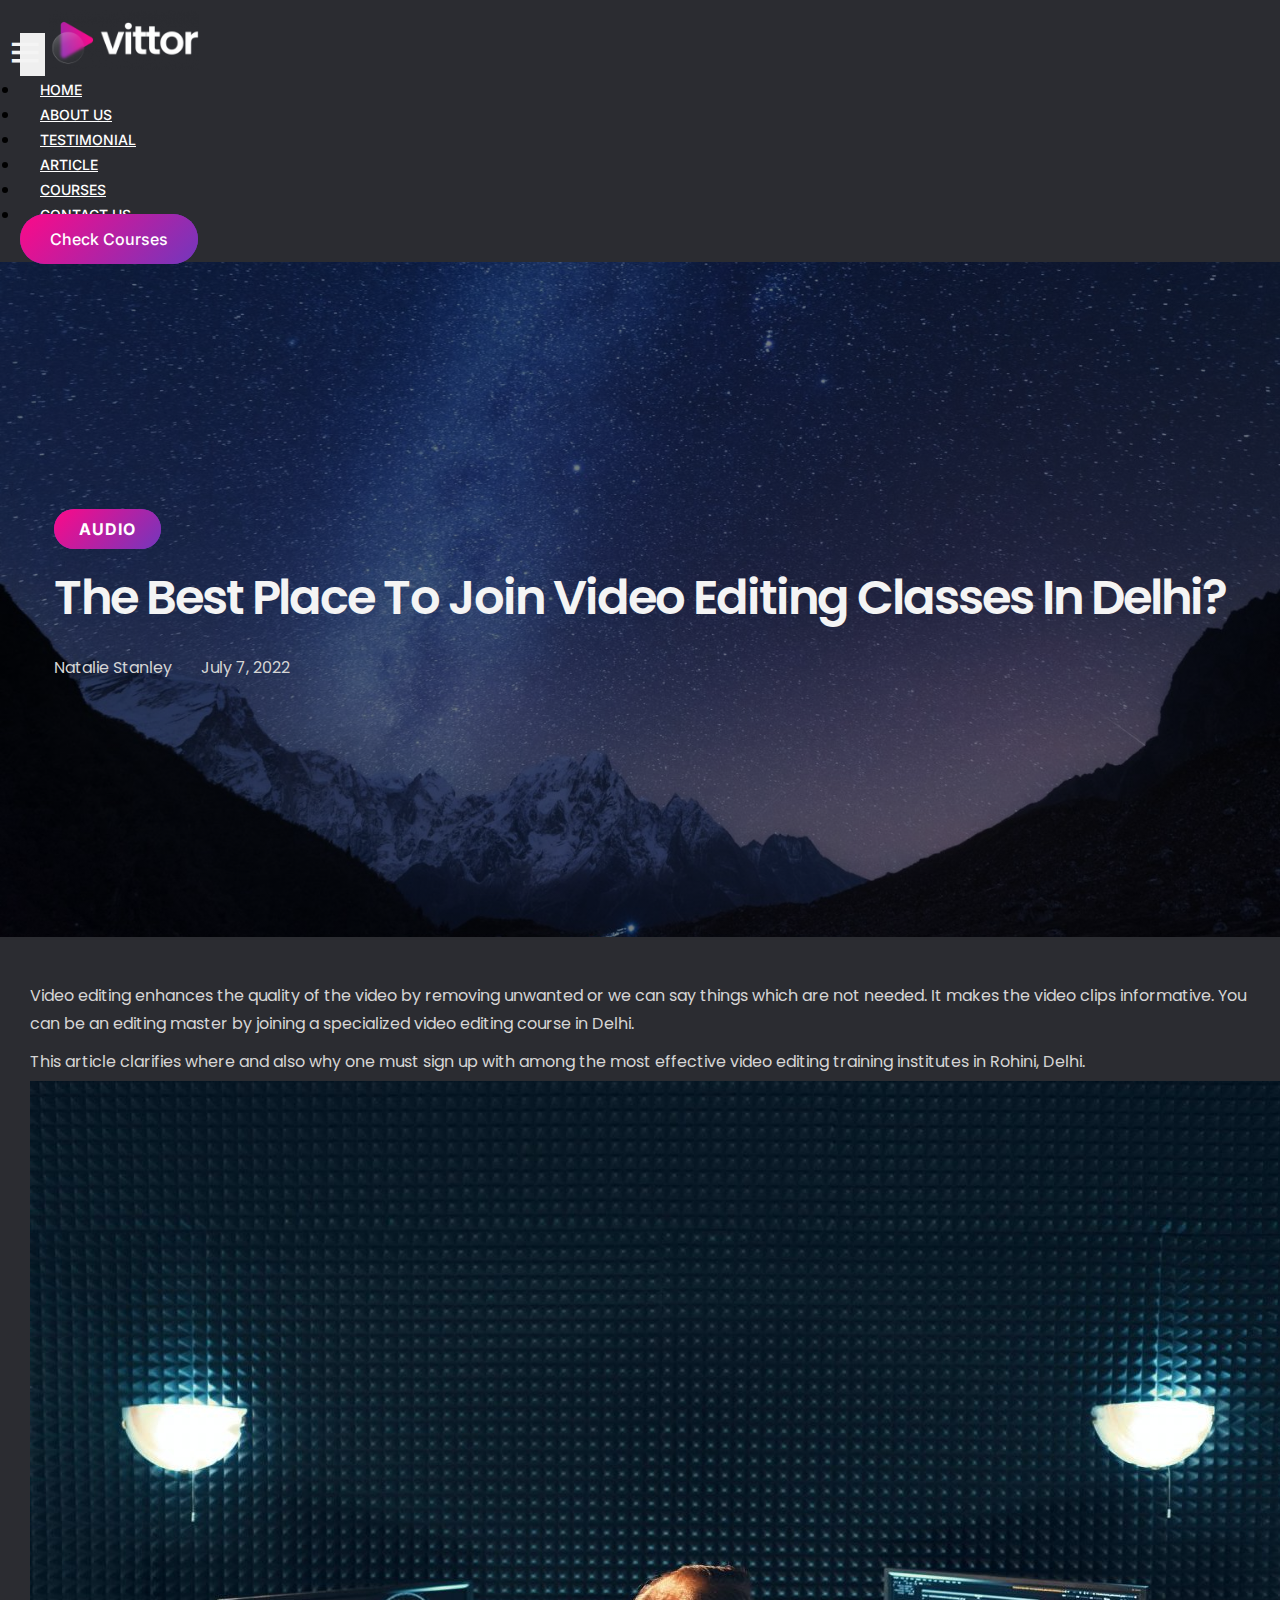
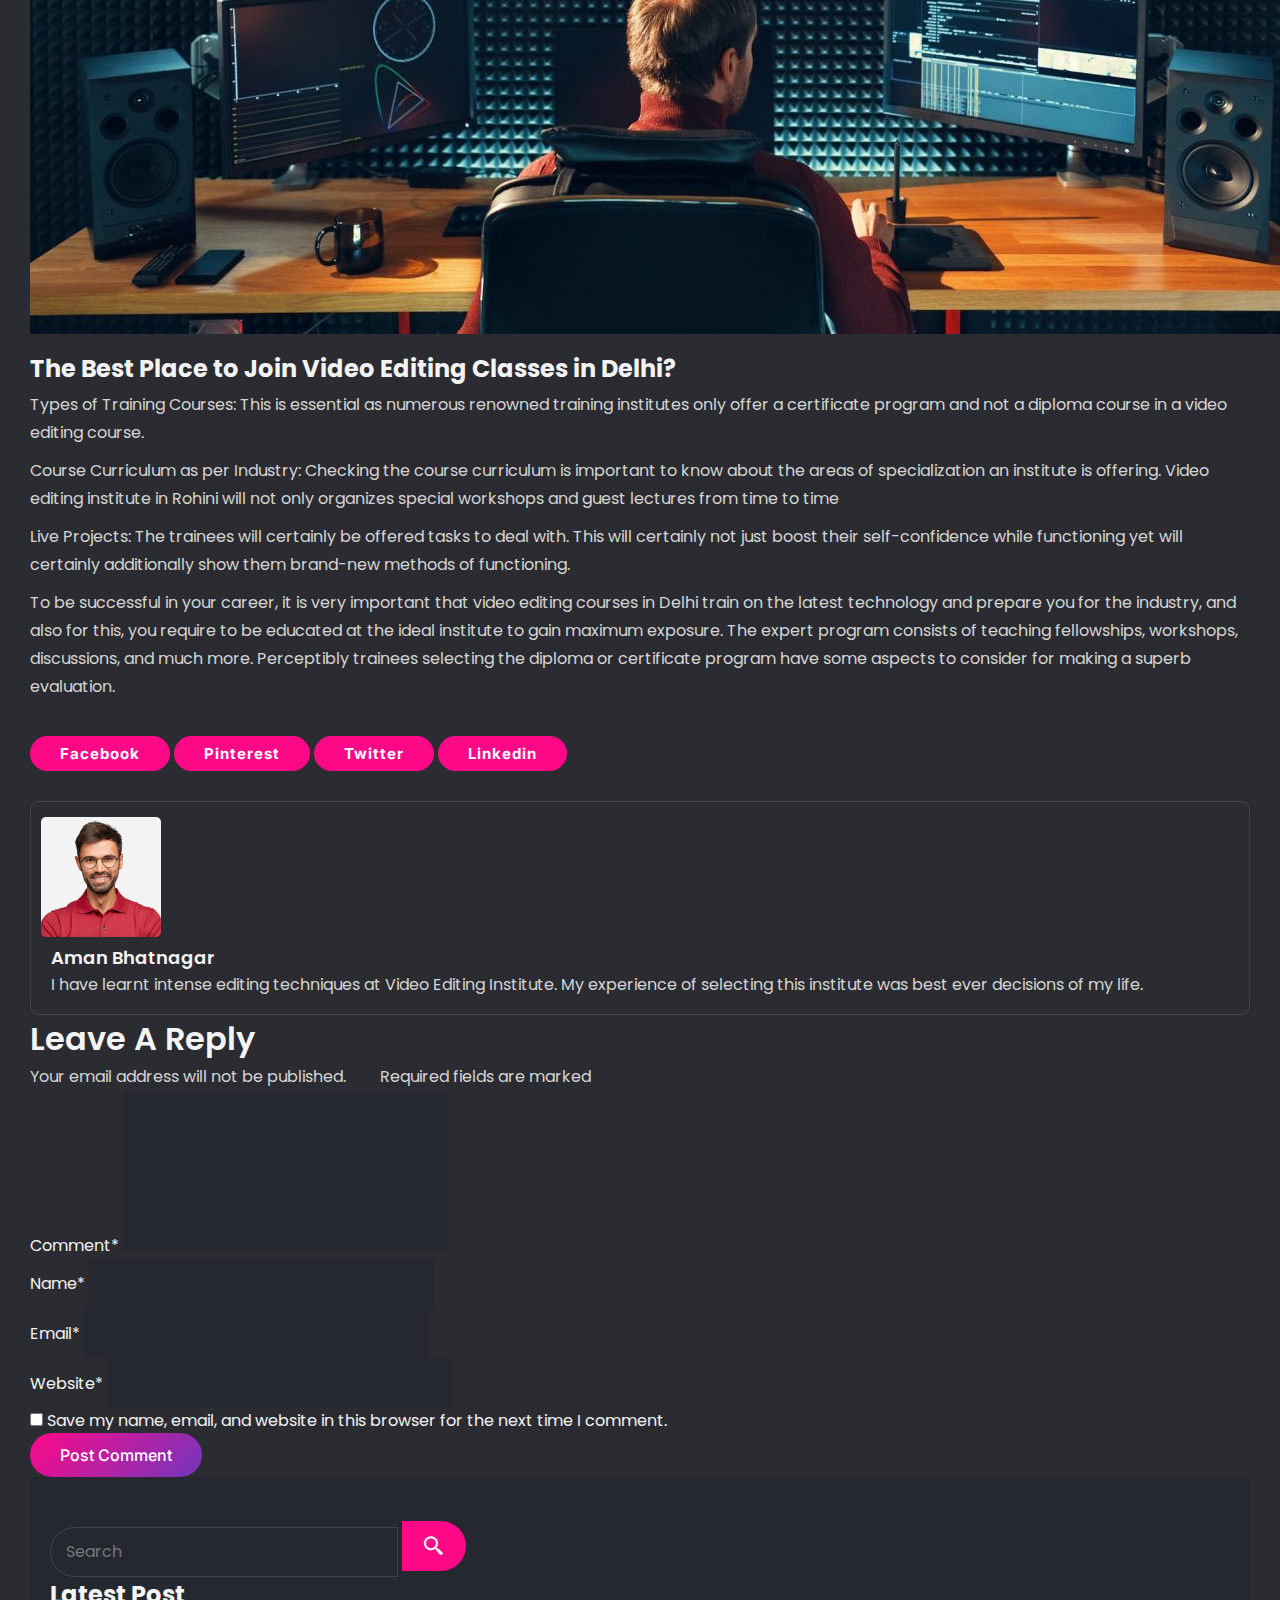
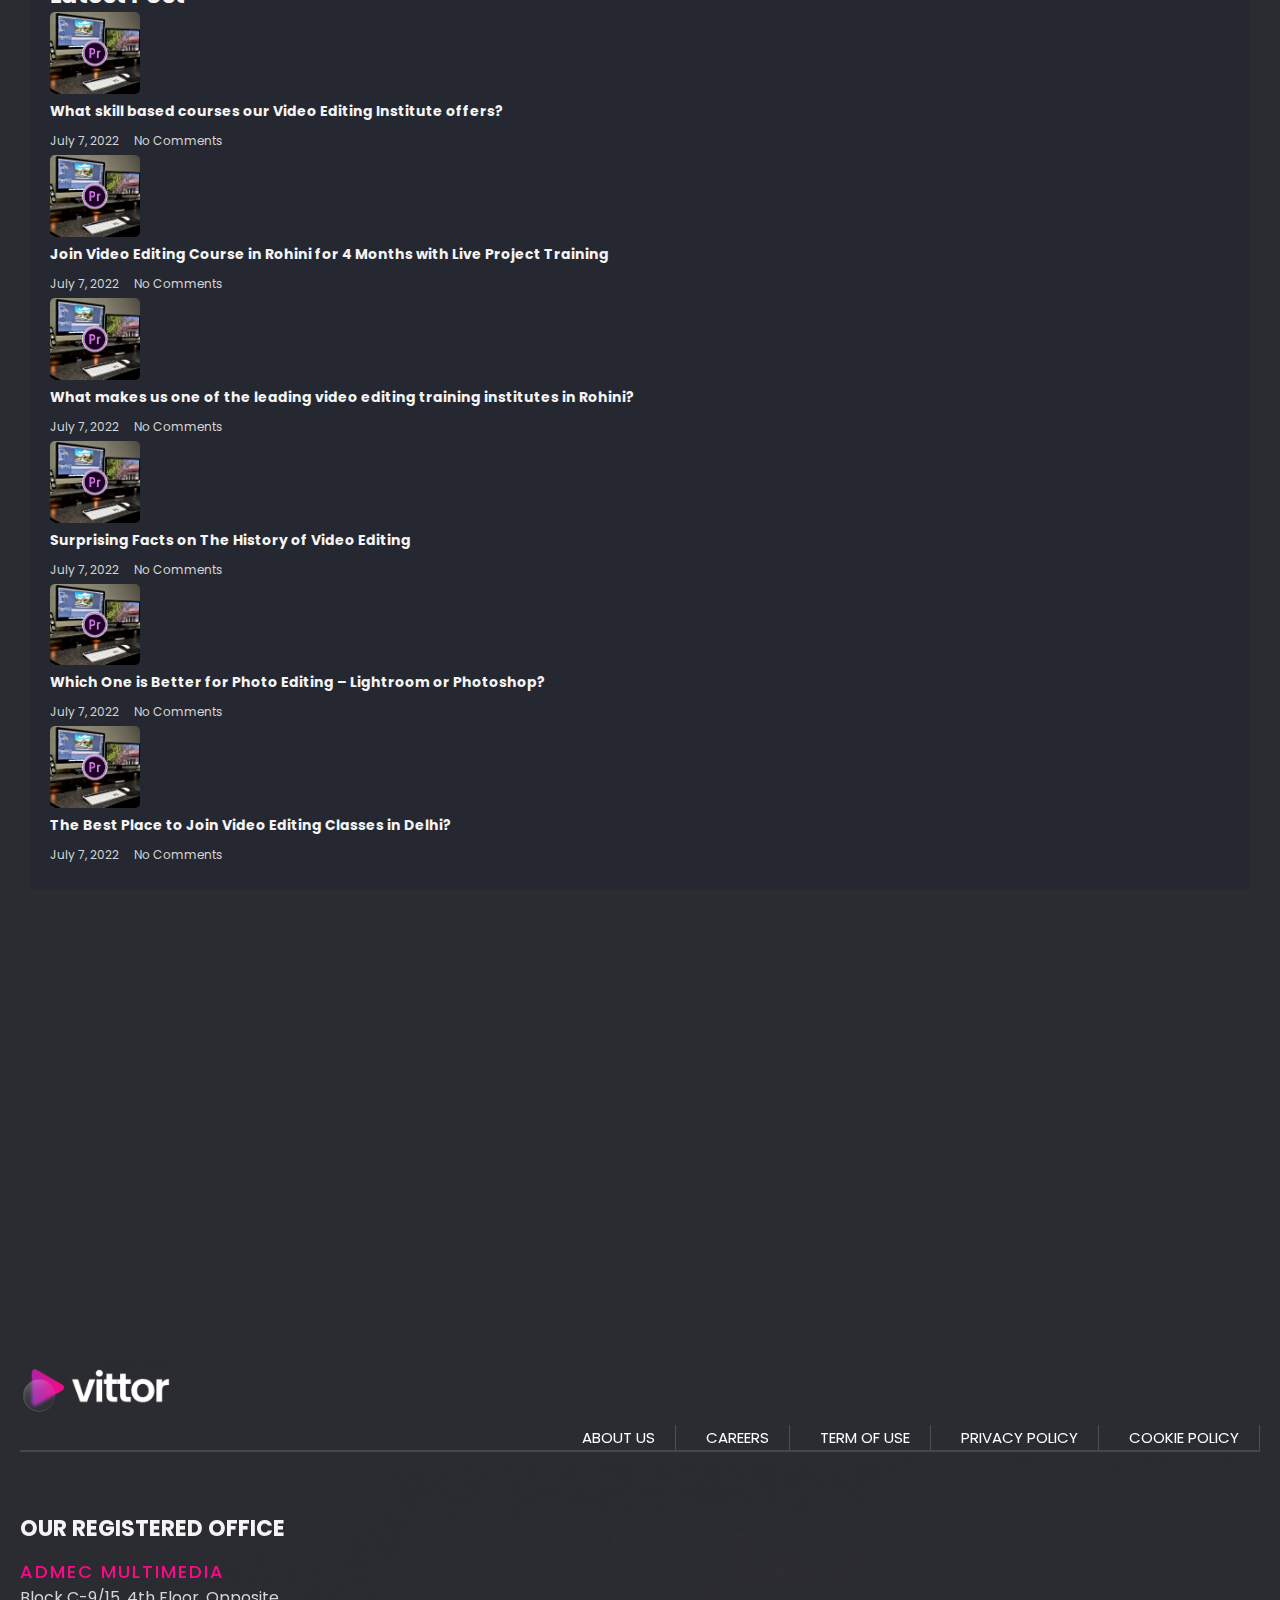
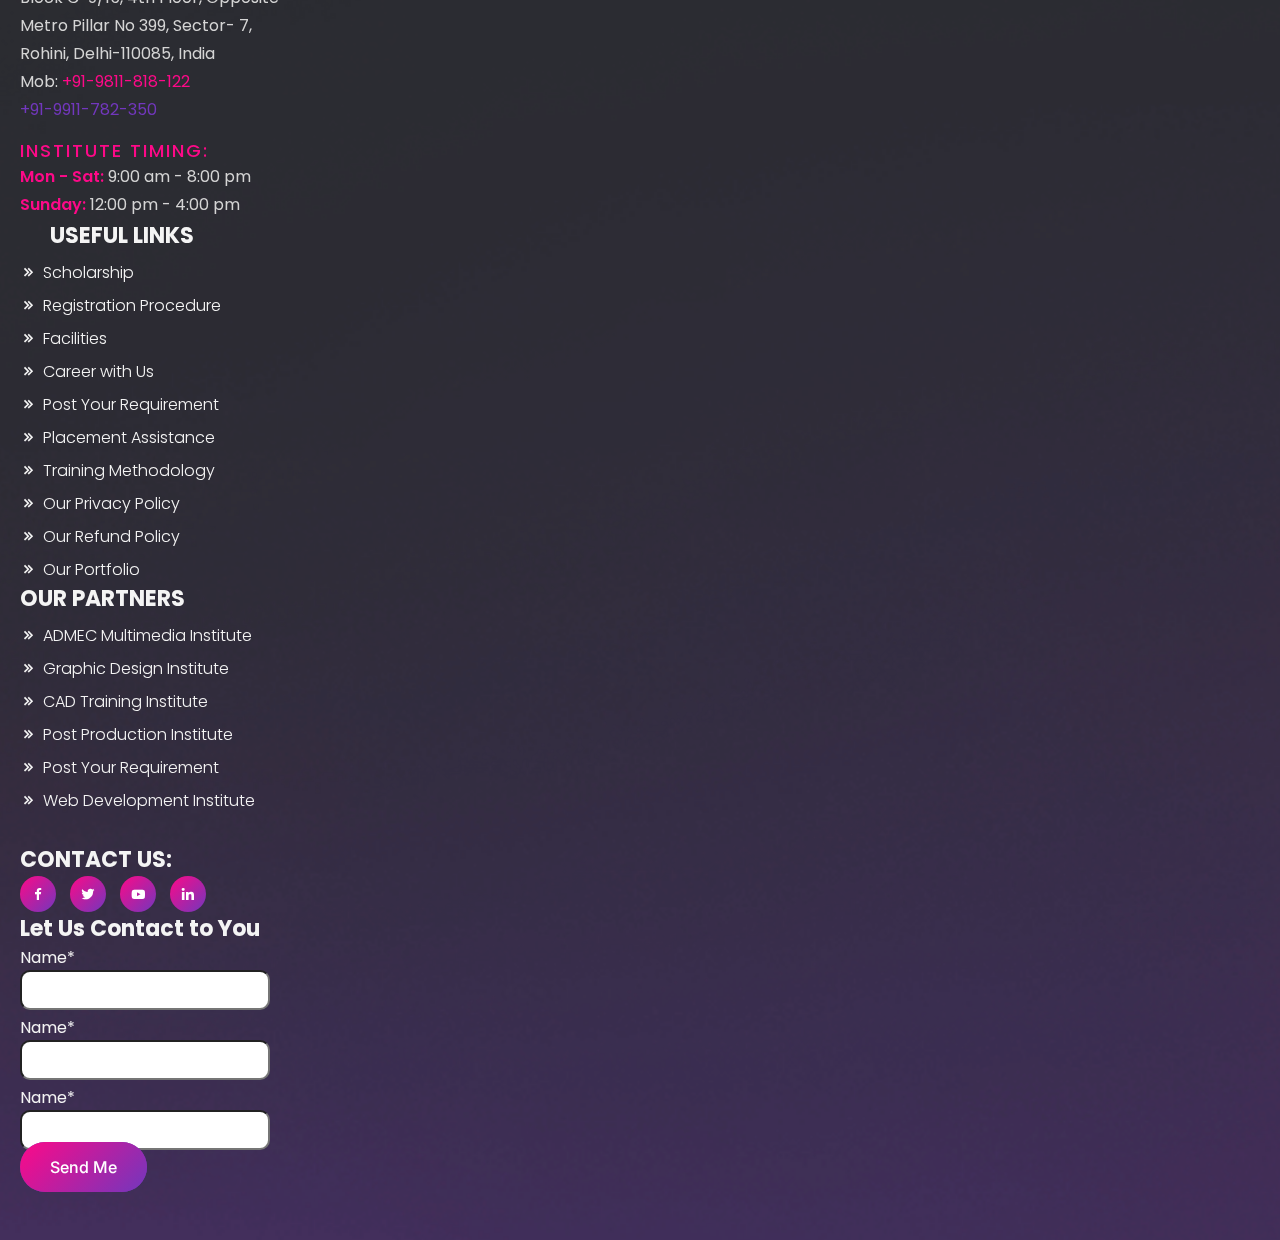
<file: blog-single.html>
<!DOCTYPE html>
<html lang="en">

<head>
    <!-- Required meta tags -->
    <meta charset="utf-8">
    <meta name="viewport" content="width=device-width, initial-scale=1, shrink-to-fit=no">

    <!-- BootStrap -->
    <link href="https://cdn.jsdelivr.net/npm/bootstrap@5.3.0-alpha1/dist/css/bootstrap.min.css" rel="stylesheet"
        integrity="sha384-GLhlTQ8iRABdZLl6O3oVMWSktQOp6b7In1Zl3/Jr59b6EGGoI1aFkw7cmDA6j6gD" crossorigin="anonymous">
    <link href='https://unpkg.com/boxicons@2.1.4/css/boxicons.min.css' rel='stylesheet'>
    <link rel="stylesheet" href="css/style.css">
    <link rel="stylesheet" href="https://unpkg.com/aos@next/dist/aos.css" />
    <title>Hello, world!</title>
</head>
</head>

<body>
    <!-- header -->
    <div class="container-fluid">
        <nav class="navbar navbar-expand-lg">
            <button class="navbar-toggler" type="button" data-bs-toggle="collapse" data-bs-target="#navbarNavDropdown"
                aria-controls="navbarNavDropdown" aria-expanded="false" aria-label="Toggle navigation">
                <span class="navbar-toggler-icon">
                    <i class='bx bx-menu'></i>
                </span>
            </button>
            <a class="navbar-brand" href="index.html">
                <img src="./icon/logo_vittor-pre1buru2i34db6zrpsa2459jsdra7s8hs6qhv4we8.png" alt="logo">
            </a>

            <a href="index.html" class="tablet-logo">
                <img src="./icon/logo_vittor-pre1buru2i34db6zrpsa2459jsdra7s8hs6qhv4we8.png" alt="logo">
            </a>

            <div class="collapse navbar-collapse nav-menu" id="navbarNavDropdown">
                <ul class="navbar-nav ml-auto">
                    <li class="nav-item">
                        <a class="nav-link" href="index.html">HOME</a>
                    </li>
                    <li class="nav-item">
                        <a class="nav-link" href="about.html">ABOUT US</a>
                    </li>
                    <li class="nav-item">
                        <a class="nav-link" href="testimonial.html">TESTIMONIAL</a>
                    </li>

                    <li class="nav-item">
                        <a class="nav-link" href="blog.html">ARTICLE</a>
                    </li>
                    <li class="nav-item">
                        <a class="nav-link" href="courses.html">COURSES</a>
                    </li>
                    <li class="nav-item">
                        <a class="nav-link" href="contact.html">CONTACT US</a>
                    </li>
                </ul>
            </div>

            <div class="fix-btn">
                <button class="gradient-btn px-4" type="submit">
                    <a href="#">Check Courses</a>
                </button>
            </div>
        </nav>
    </div>

    <!-- wrapper hero -->
    <div class="wrapper-hero-img">
        <div class="container-fluid">
            <div class="row justify-content-center">
                <div class="col-12 col-lg-8">
                    <div class="wrapper-img-content text-center">
                        <div class="wrapper-btn">
                            <a href="#">audio</a>
                        </div>
                        <h1>The Best Place to Join Video Editing Classes in Delhi?</h1>
                        <p> Natalie Stanley <span>July 7, 2022 </span></p>
                    </div>
                </div>
            </div>
        </div>
    </div>

    <div class="article-main">
        <div class="container">
            <div class="row">
                <!-- blog content -->
                <div class="col-lg-8 gx-lg-5">
                    <div class="blog-content-details">
                        <!-- blog detail -->
                        <div class="blog-details">
                            <p>
                                Video editing enhances the quality of the video by removing unwanted or we can say
                                things which are not needed. It makes the video clips informative. You can be an editing
                                master by joining a specialized video editing course in Delhi.
                            </p>
                            <p>
                                This article clarifies where and also why one must sign up with among the most effective
                                video editing training institutes in Rohini, Delhi.
                            </p>
                        </div>

                        <div class="blog-img mt-4">
                            <img src="images/back-view-of-young-man-watching-graphs-on-monitors.jpg" class="img-fluid"
                                alt="" />
                            <h3>The Best Place to Join Video Editing Classes in Delhi?</h3>
                        </div>

                        <div class="blog-details mt-4">
                            <p>
                                Types of Training Courses: This is essential as numerous renowned training institutes
                                only offer a certificate program and not a diploma course in a video editing course.
                            </p>
                            <p>
                                Course Curriculum as per Industry: Checking the course curriculum is important to know
                                about the areas of specialization an institute is offering. Video editing institute in
                                Rohini will not only organizes special workshops and guest lectures from time to time
                            </p>
                            <p>Live Projects: The trainees will certainly be offered tasks to deal with. This will
                                certainly not just boost their self-confidence while functioning yet will certainly
                                additionally show them brand-new methods of functioning.</p>
                            <p>To be successful in your career, it is very important that video editing courses in Delhi
                                train on the latest technology and prepare you for the industry, and also for this, you
                                require to be educated at the ideal institute to gain maximum exposure.
                                The expert program consists of teaching fellowships, workshops, discussions, and much
                                more. Perceptibly trainees selecting the diploma or certificate program have some
                                aspects to consider for making a superb evaluation.</p>
                        </div>

                        <!-- blog social buttons -->
                        <div class="blog-social-link d-flex justify-content-between">
                            <a href="#">facebook</a>
                            <a href="#">pinterest</a>
                            <a href="#">twitter</a>
                            <a href="#">linkedin</a>
                        </div>

                        <!-- student reply -->
                        <div class="reply-wrapper d-flex justify-content-between align-items-center">
                            <div class="reply-img">
                                <img src="testimonial/img__0005_Layer-3.jpg" class="img-fluid" alt="">
                            </div>
                            <div class="reply-detail">
                                <h4>Aman Bhatnagar</h4>
                                <p>I have learnt intense editing techniques at Video Editing Institute. My experience of
                                    selecting this institute was best ever decisions of my life.</p>
                            </div>
                        </div>

                        <!-- blog comment -->
                        <div class="blog-comment mt-5">
                            <h2>leave a reply</h2>
                            <p>Your email address will not be published. <span>Required fields are marked </span> </p>
                            <div class="blog-comment-form mt-4">
                                <form action="">
                                    <div class="mb-3">
                                        <label for="">Comment*</label>
                                        <textarea class="form-control"></textarea>
                                    </div>
                                    <div class="mb-3">
                                        <label for="">Name*</label>
                                        <input type="text" class="form-control" />
                                    </div>
                                    <div class="mb-3">
                                        <label for="">Email*</label>
                                        <input type="email" class="form-control" />
                                    </div>
                                    <div class="mb-3">
                                        <label for="">Website*</label>
                                        <input type="text" class="form-control" />
                                    </div>
                                    <div class="mb-3 form-check">
                                        <input type="checkbox" class="form-check-input" id="checkbox">
                                        <label class="form-check-label" for="checkbox">Save my name, email, and website
                                            in this browser for the next time I comment.</label>
                                    </div>
                                    <button type="submit" class="submit-btn">
                                        post comment
                                    </button>
                                </form>
                            </div>
                        </div>
                    </div>
                </div>

                <!-- blog sidebar -->
                <div class="col-lg-4 gx-lg-5">
                    <div class="blog-sidebar">
                        <!-- blog search -->
                        <div class="blog-search mb-5">
                            <div class="d-flex">
                                <input type="search" class="form-control mt-4" placeholder="Search" />
                                <button type="submit">
                                    <i class='bx bx-search-alt-2'></i>
                                </button>
                            </div>
                        </div>

                        <!-- latest post -->
                        <div class="latest-post">
                            <h2>latest post</h2>
                            <div class="tab-flex">
                                <!-- 1 -->
                                <div class="d-flex align-items-center pt-3 pb-3">
                                    <div class="latest-post-img">
                                        <img src="images/Adobe-Premiere-Pro-Master-Course.webp" class="img-fluid"
                                            alt="" />
                                    </div>
                                    <div class="latest-post-title px-3">
                                        <a href="#">
                                            <h4>What skill based courses our Video Editing Institute offers?</h4>
                                        </a>
                                        <p> July 7, 2022 <span> No Comments </span></p>
                                    </div>
                                </div>

                                <!-- 2 -->
                                <div class="d-flex align-items-center pt-3 pb-3">
                                    <div class="latest-post-img">
                                        <img src="images/Adobe-Premiere-Pro-Master-Course.webp" class="img-fluid"
                                            alt="" />
                                    </div>
                                    <div class="latest-post-title px-3">
                                        <a href="#">
                                            <h4>Join Video Editing Course in Rohini for 4 Months with Live Project
                                                Training
                                            </h4>
                                        </a>
                                        <p> July 7, 2022 <span> No Comments </span></p>
                                    </div>
                                </div>
                            </div>

                            <div class="tab-flex">
                                <!-- 3 -->
                                <div class="d-flex align-items-center pt-3 pb-3">
                                    <div class="latest-post-img">
                                        <img src="images/Adobe-Premiere-Pro-Master-Course.webp" class="img-fluid"
                                            alt="" />
                                    </div>
                                    <div class="latest-post-title px-3">
                                        <a href="#">
                                            <h4>What makes us one of the leading video editing training institutes in
                                                Rohini?</h4>
                                        </a>
                                        <p> July 7, 2022 <span> No Comments </span></p>
                                    </div>
                                </div>

                                <!-- 4 -->
                                <div class="d-flex align-items-center pt-3 pb-3">
                                    <div class="latest-post-img">
                                        <img src="images/Adobe-Premiere-Pro-Master-Course.webp" class="img-fluid"
                                            alt="" />
                                    </div>
                                    <div class="latest-post-title px-3">
                                        <a href="#">
                                            <h4>Surprising Facts on The History of Video Editing</h4>
                                        </a>
                                        <p> July 7, 2022 <span> No Comments </span></p>
                                    </div>
                                </div>
                            </div>
                            <div class="tab-flex">
                                <!-- 5 -->
                                <div class="d-flex align-items-center pt-3 pb-3">
                                    <div class="latest-post-img">
                                        <img src="images/Adobe-Premiere-Pro-Master-Course.webp" class="img-fluid"
                                            alt="" />
                                    </div>
                                    <div class="latest-post-title px-3">
                                        <a href="#">
                                            <h4>Which One is Better for Photo Editing – Lightroom or Photoshop?</h4>
                                        </a>
                                        <p> July 7, 2022 <span> No Comments </span></p>
                                    </div>
                                </div>

                                <!-- 6 -->
                                <div class="d-flex align-items-center pt-3 pb-3">
                                    <div class="latest-post-img">
                                        <img src="images/Adobe-Premiere-Pro-Master-Course.webp" class="img-fluid"
                                            alt="" />
                                    </div>
                                    <div class="latest-post-title px-3">
                                        <a href="#">
                                            <h4>The Best Place to Join Video Editing Classes in Delhi?</h4>
                                        </a>
                                        <p> July 7, 2022 <span> No Comments </span></p>
                                    </div>
                                </div>
                            </div>
                        </div>
                    </div>
                </div>
            </div>
        </div>
    </div>

    <!-- newsletter -->
    <div class="newsletter-main">
        <div class="container">
            <div class="newsletter" data-aos="fade-up" data-aos-once="true">
                <div class="row">
                    <div class="col-xl-8 col-lg-8 col-md-8 col-sm-6 col-xs-12">
                        <div class="text">
                            <h1>Newsletter</h1>
                            <h4>Signup our newsletter to get update information, news, insight or promotions.</h4>
                        </div>
                    </div>
                    <div class="col-xl-4 col-lg-4 col-md-4 col-sm-6 col-xs-12">
                        <div class="button">
                            <div class="col-xl-12 col-lg-12 col-md-12 col-sm-12 col-xs-12">
                                <div class="email">
                                    <input type="email" class="form-control" placeholder="Email">
                                </div>
                            </div>
                            <div class="col-xl-12 col-lg-12 col-md-12 col-sm-12 col-xs-12">
                                <button class="sign-up">
                                    <a href="#"><i class='bx bx-envelope'></i>
                                        <span>Sign Up</span></a>
                                </button>
                            </div>
                        </div>
                    </div>
                </div>
            </div>
        </div>
    </div>

    <!-- footer -->
    <div class="footer">
        <div class="container-fluid">
            <div class="row">
                <div class="col-xl-2 col-lg-2 col-md-2 col-sm-12 col-xs-12 f-logo">
                    <img src="./icon/logo_vittor-pre1buru2i34db6zrpsa2459jsdra7s8hs6qhv4we8.png" alt="">
                </div>
                <div class="col-xl-10 col-lg-10 col-md-10 col-sm-12 col-xs-12 f-nav">
                    <div class="f-nav">
                        <ul>
                            <li><a href="#">About us</a></li>
                            <li><a href="#">Careers</a></li>
                            <li><a href="#">Term of use</a></li>
                            <li><a href="#">Privacy Policy</a></li>
                            <li><a href="#">Cookie Policy</a></li>
                        </ul>
                        <hr>
                    </div>
                </div>
            </div>
            <div class="row foot-text">
                <div class="col-xl-12 col-lg-12 col-md-12 col-sm-12 col-xs-12">
                    <div class="row">
                        <div class="col-xl-3 col-lg-6 col-md-6 col-sm-6 col-xs-12 foot-1">
                            <div class="foot-t">
                                <h4>OUR REGISTERED OFFICE</h4>
                                <h6>ADMEC MULTIMEDIA</h6>
                                <p> Block C-9/15, 4th Floor, Opposite<br>
                                    Metro Pillar No 399, Sector- 7,<br>
                                    Rohini, Delhi-110085, India<br>
                                    Mob: <span class="pink">+91-9811-818-122</span><br>
                                    <span class="voilet pl-5">+91-9911-782-350</span>
                                </p>
                            </div>
                            <div class="foot-b">
                                <h6>INSTITUTE TIMING:</h6>
                                <p><span>Mon - Sat:</span> 9:00 am - 8:00 pm<br>
                                    <span>Sunday:</span> 12:00 pm - 4:00 pm
                                </p>
                            </div>
                        </div>
                        <div class="col-xl-3 col-lg-6 col-md-6 col-sm-6 col-xs-12 foot-2 mt-sm-0 mt-4">
                            <h4>USEFUL LINKS</h4>
                            <ul>
                                <li><a href="#"><i class='bx bx-chevrons-right'></i>Scholarship</a></li>
                                <li><a href="#"><i class='bx bx-chevrons-right'></i>Registration Procedure</a></li>
                                <li><a href="#"><i class='bx bx-chevrons-right'></i>Facilities</a></li>
                                <li><a href="#"><i class='bx bx-chevrons-right'></i>Career with Us</a></li>
                                <li><a href="#"><i class='bx bx-chevrons-right'></i>Post Your Requirement</a></li>
                                <li><a href="#"><i class='bx bx-chevrons-right'></i>Placement Assistance</a></li>
                                <li><a href="#"><i class='bx bx-chevrons-right'></i>Training Methodology</a></li>
                                <li><a href="#"><i class='bx bx-chevrons-right'></i>Our Privacy Policy</a></li>
                                <li><a href="#"><i class='bx bx-chevrons-right'></i>Our Refund Policy</a></li>
                                <li><a href="#"><i class='bx bx-chevrons-right'></i>Our Portfolio</a></li>
                            </ul>
                        </div>
                        <div class="col-xl-3 col-lg-6 col-md-6 col-sm-6 col-xs-12 foot-3 mt-md-0 mt-4">
                            <div class="foot-t">
                                <h4>OUR PARTNERS</h4>
                                <ul>
                                    <li><a href="#"><i class='bx bx-chevrons-right'></i>ADMEC Multimedia Institute</a>
                                    </li>
                                    <li><a href="#"><i class='bx bx-chevrons-right'></i>Graphic Design Institute</a>
                                    </li>
                                    <li><a href="#"><i class='bx bx-chevrons-right'></i>CAD Training Institute</a></li>
                                    <li><a href="#"><i class='bx bx-chevrons-right'></i>Post Production Institute</a>
                                    </li>
                                    <li><a href="#"><i class='bx bx-chevrons-right'></i>Post Your Requirement</a></li>
                                    <li><a href="#"><i class='bx bx-chevrons-right'></i>Web Development Institute</a>
                                    </li>
                                </ul>
                            </div>
                            <div class="foot-b">
                                <h5>CONTACT US:</h5>
                                <div class="social-icon">
                                    <a href="#"><i class='bx bxl-facebook'></i></a>
                                    <a href="#"><i class='bx bxl-twitter'></i></a>
                                    <a href="#"><i class='bx bxl-youtube'></i></a>
                                    <a href="#"><i class='bx bxl-linkedin'></i></a>
                                </div>
                            </div>
                        </div>
                        <div class="col-xl-3 col-lg-6 col-md-6 col-sm-6 col-xs-12 foot-4 mt-md-0 mt-4">
                            <h4>Let Us Contact to You</h4>
                            <form action="#">
                                <label for="" class="form-t">Name*</label>
                                <input type="text">
                                <label for="" class="form-t">Name*</label>
                                <input type="text">
                                <label for="" class="form-t">Name*</label>
                                <input type="text">
                                <button class="gradient-btn mt-4" type="submit"><a href="#">Send Me</a></button>
                            </form>
                        </div>
                    </div>
                </div>
            </div>
        </div>

        <!-- Optional JavaScript -->
        <script src="https://unpkg.com/aos@next/dist/aos.js"></script>
        <script>
            AOS.init({
                duration: 1500,
            });
        </script>
        <!-- Bootstrap JS -->
        <script src="https://cdn.jsdelivr.net/npm/bootstrap@5.3.0-alpha1/dist/js/bootstrap.bundle.min.js"
            integrity="sha384-w76AqPfDkMBDXo30jS1Sgez6pr3x5MlQ1ZAGC+nuZB+EYdgRZgiwxhTBTkF7CXvN"
            crossorigin="anonymous"></script>
</body>

</html>
</file>
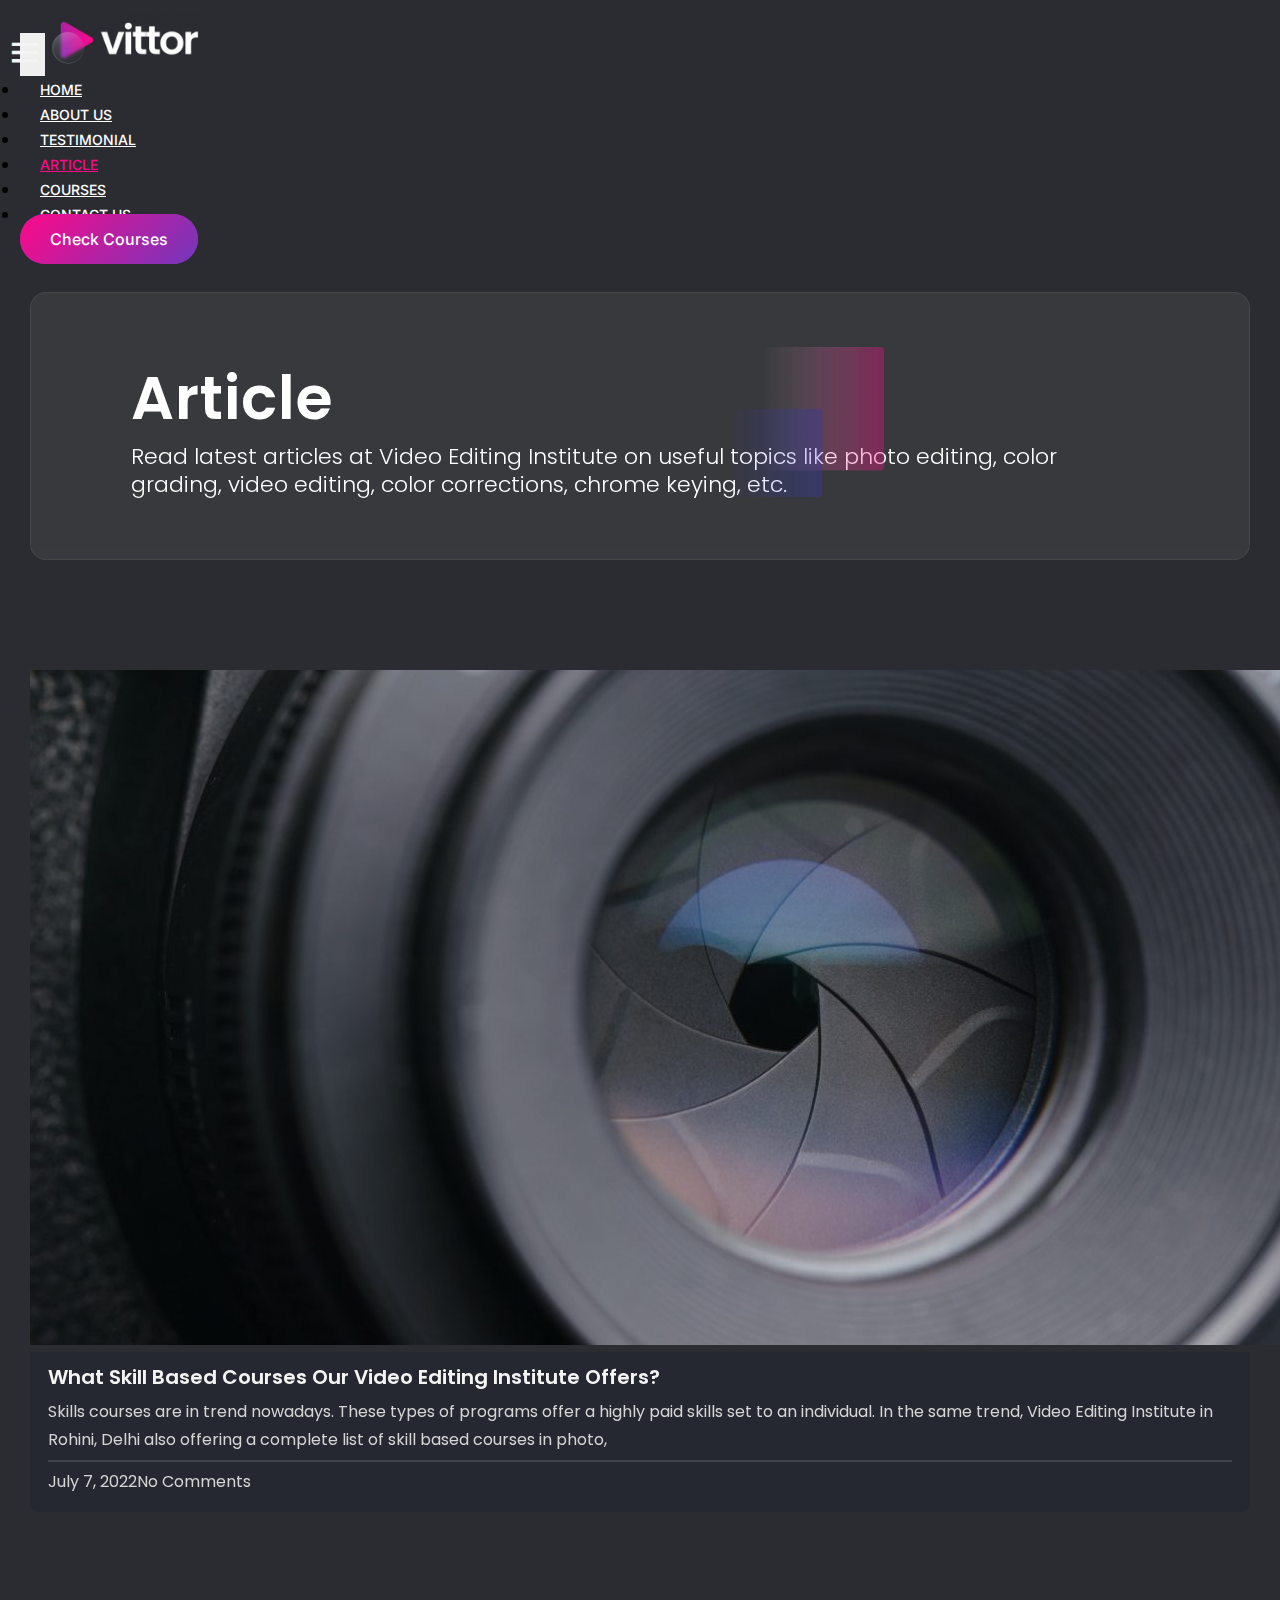
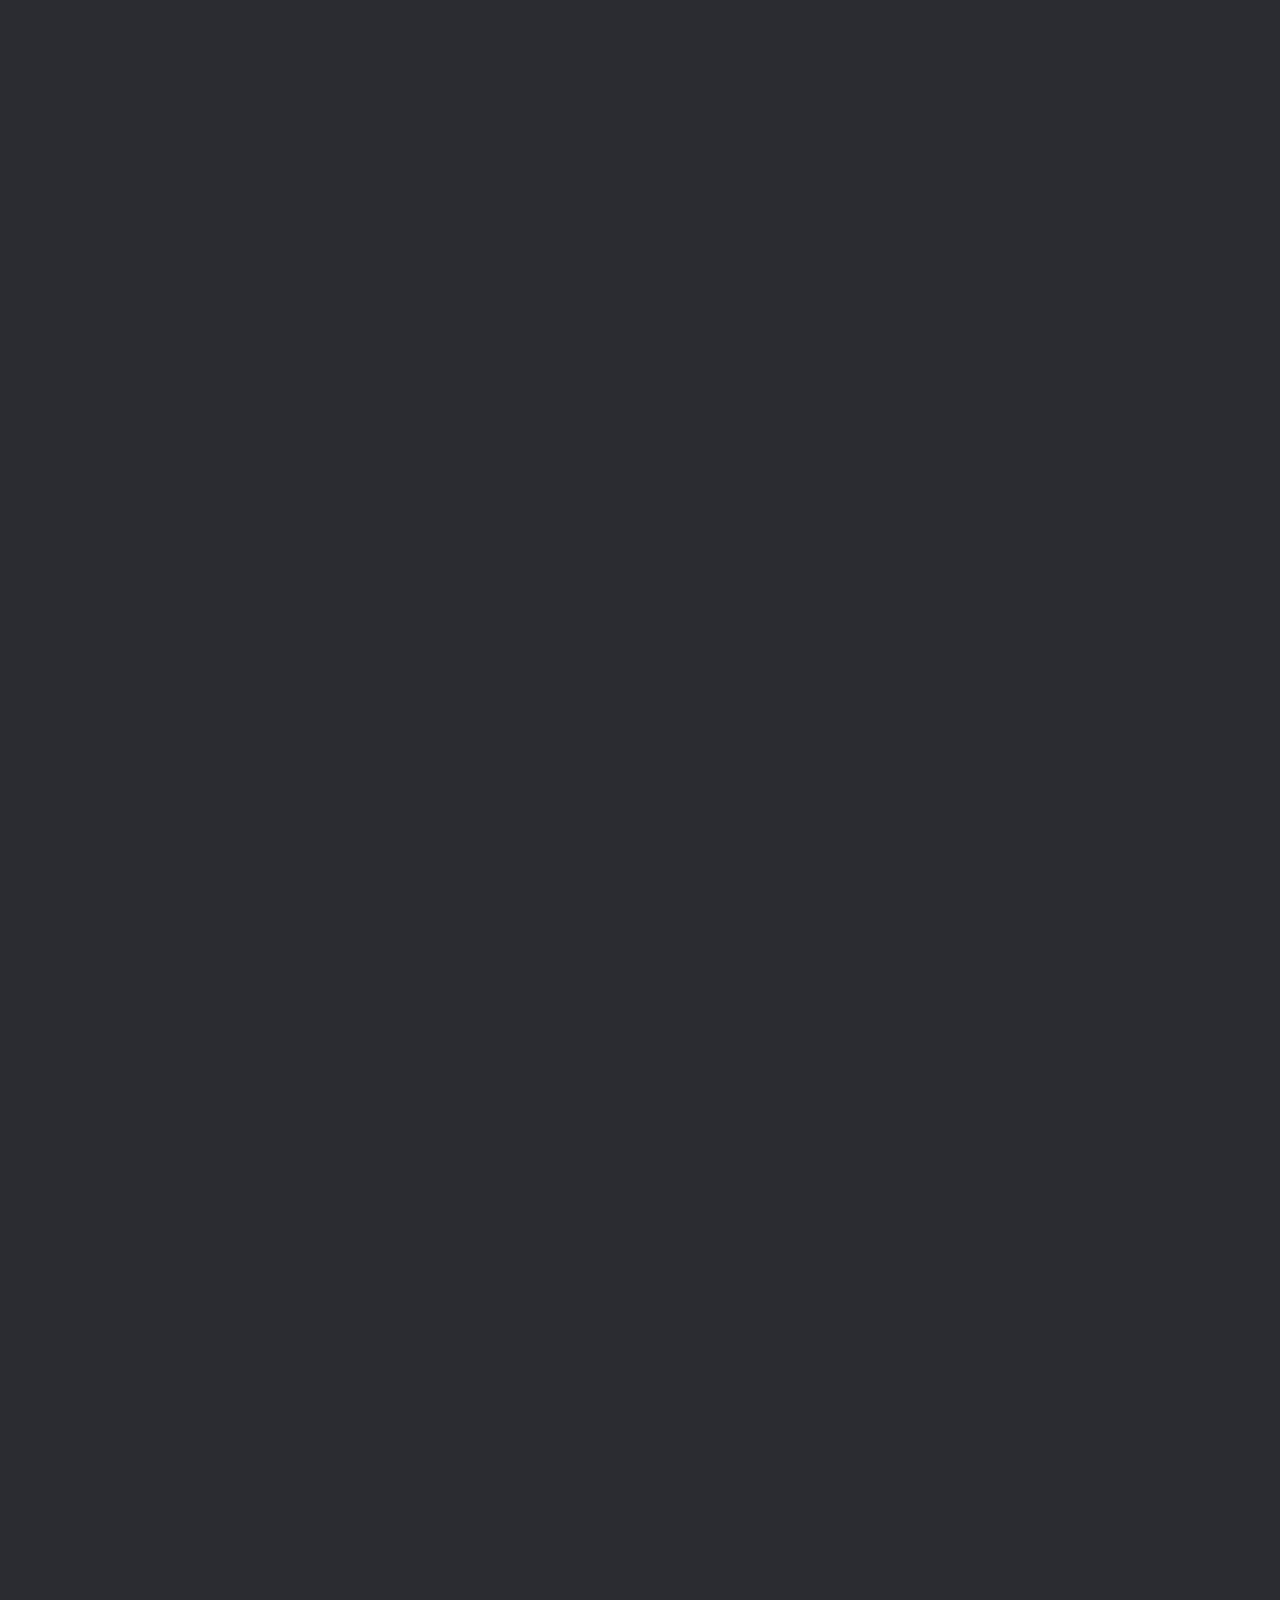
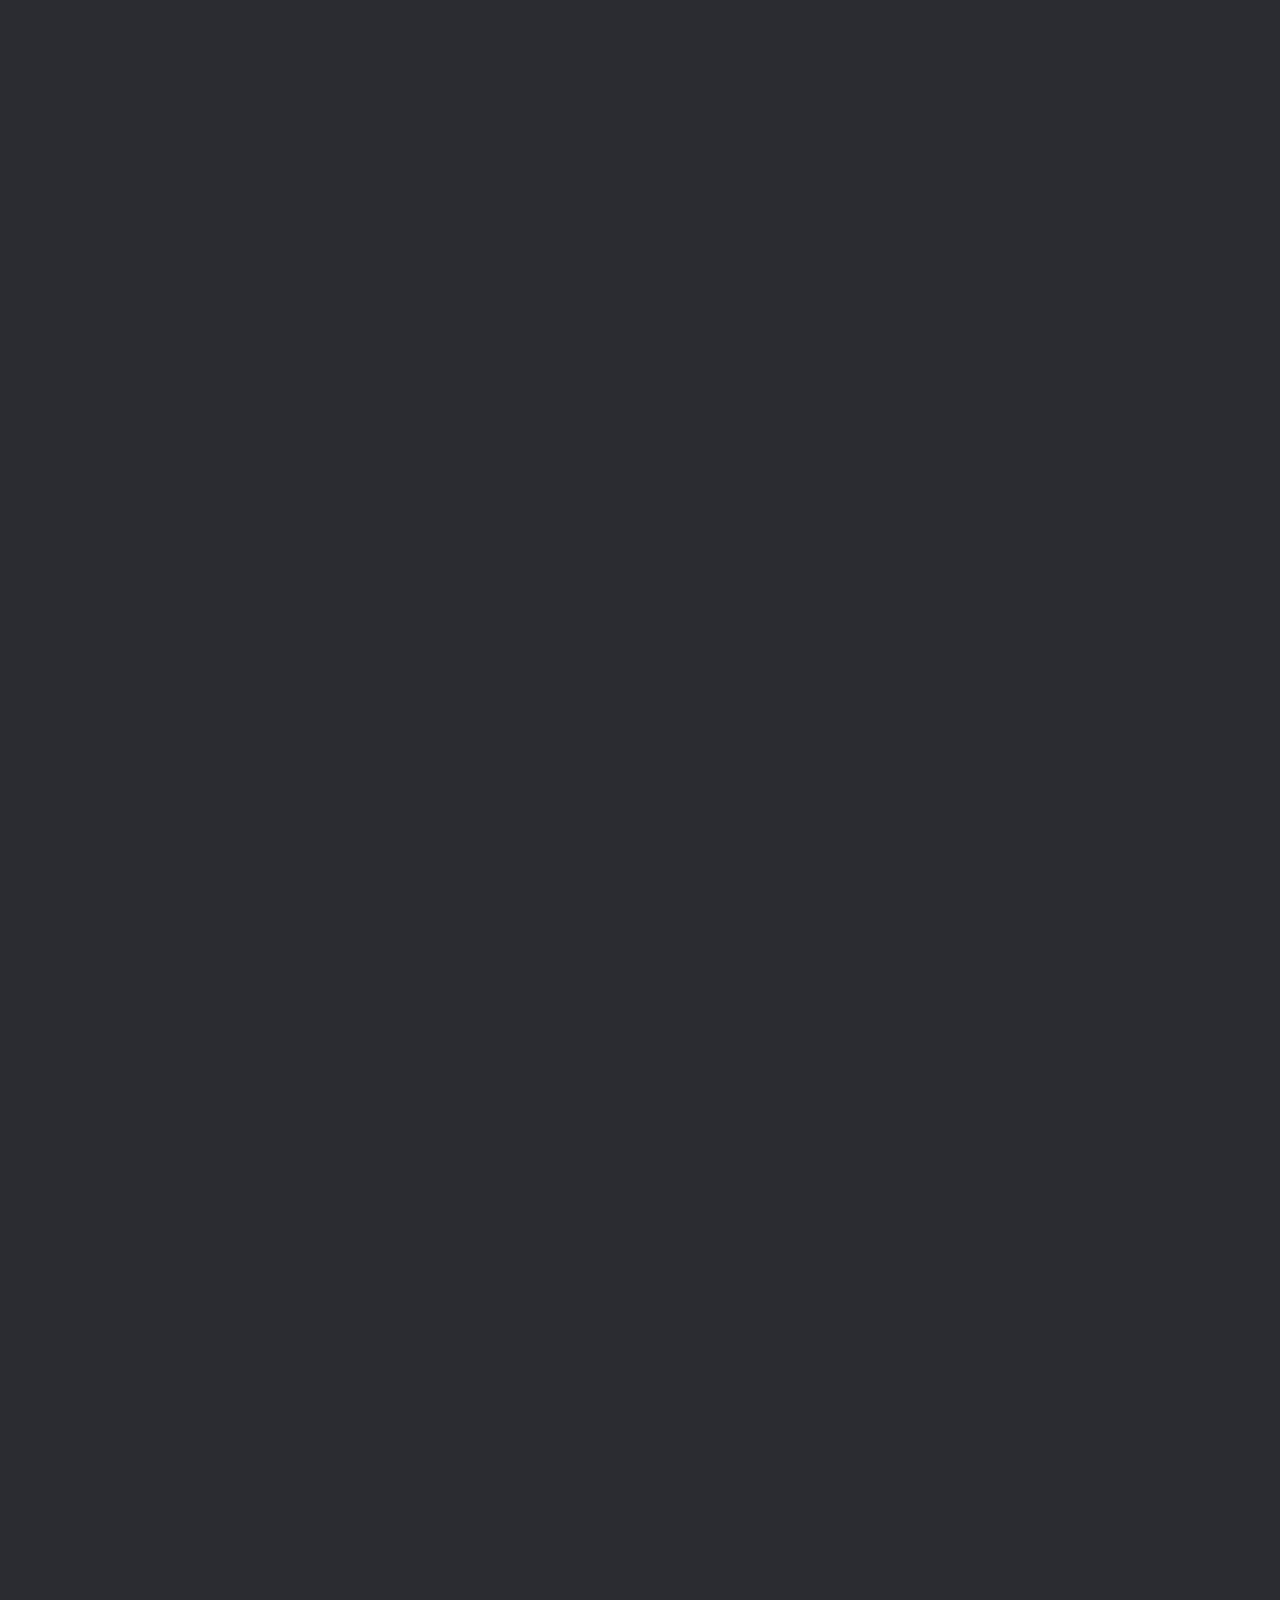
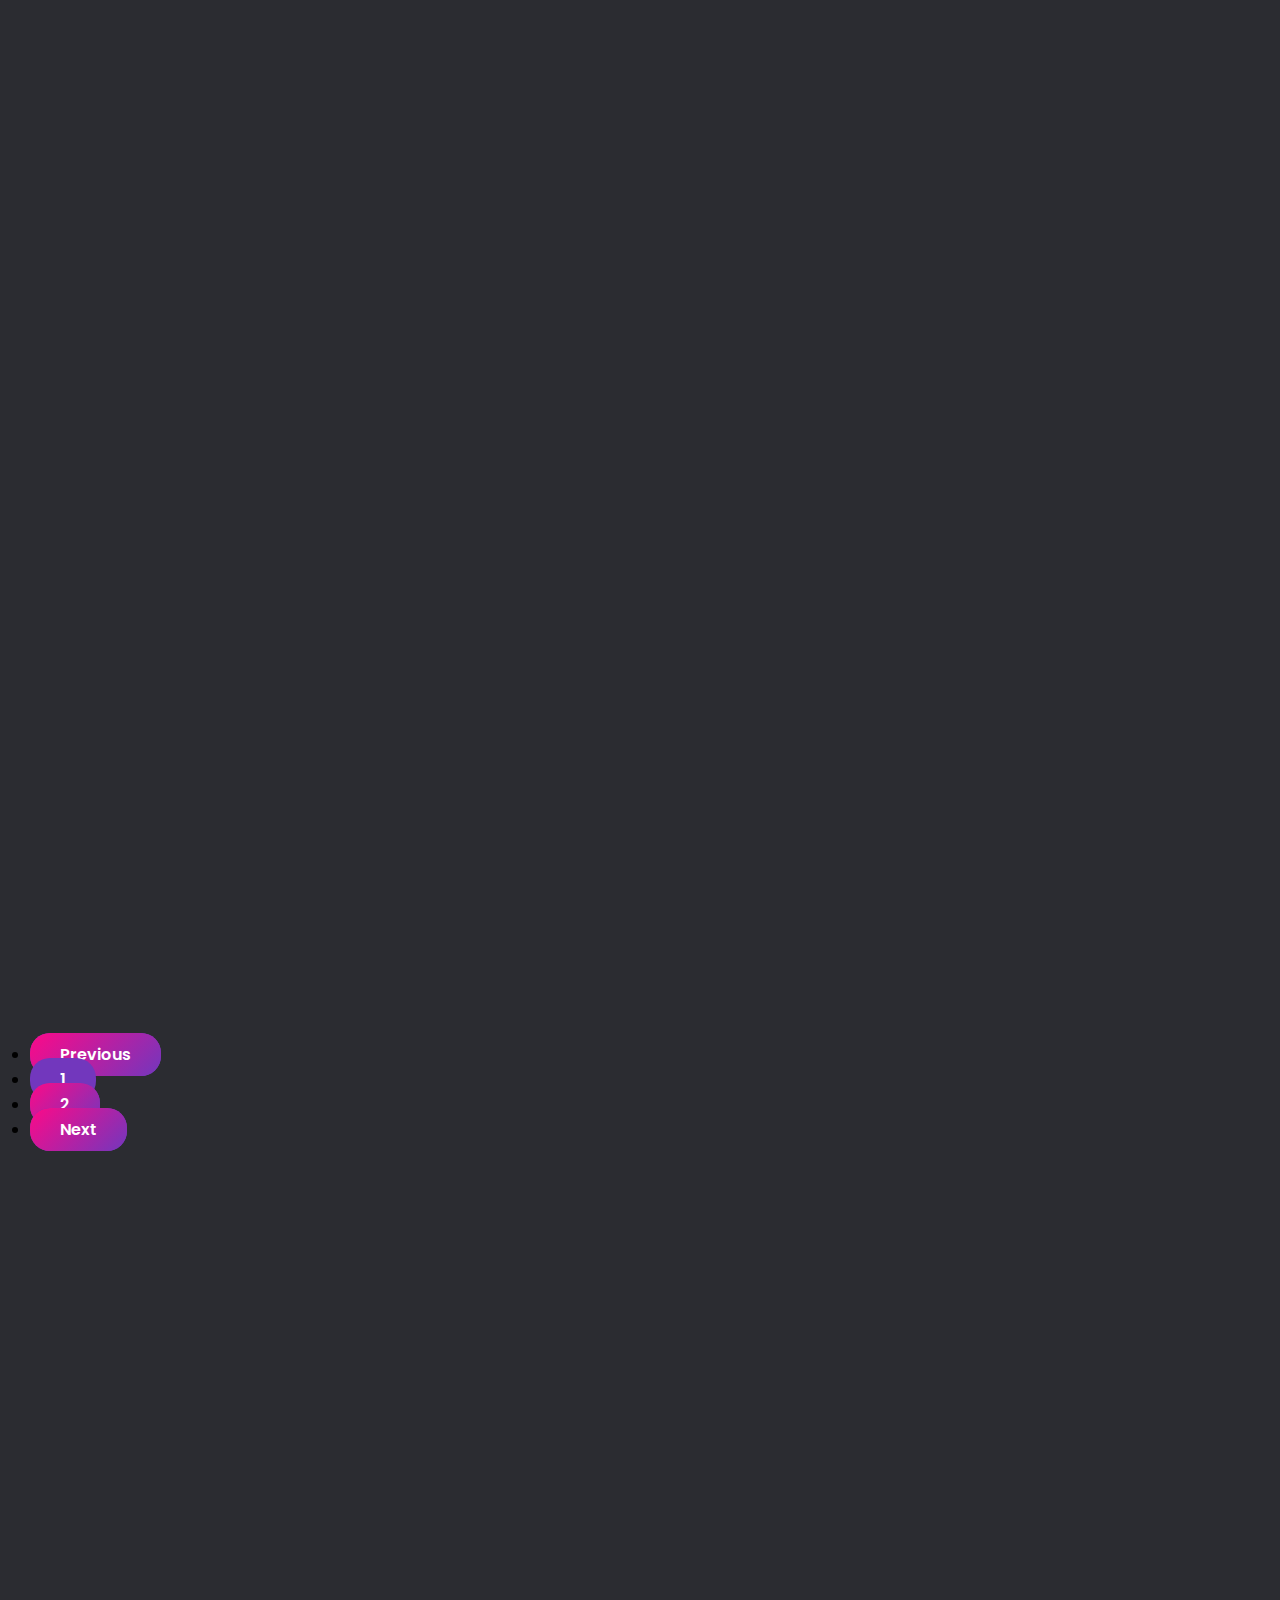
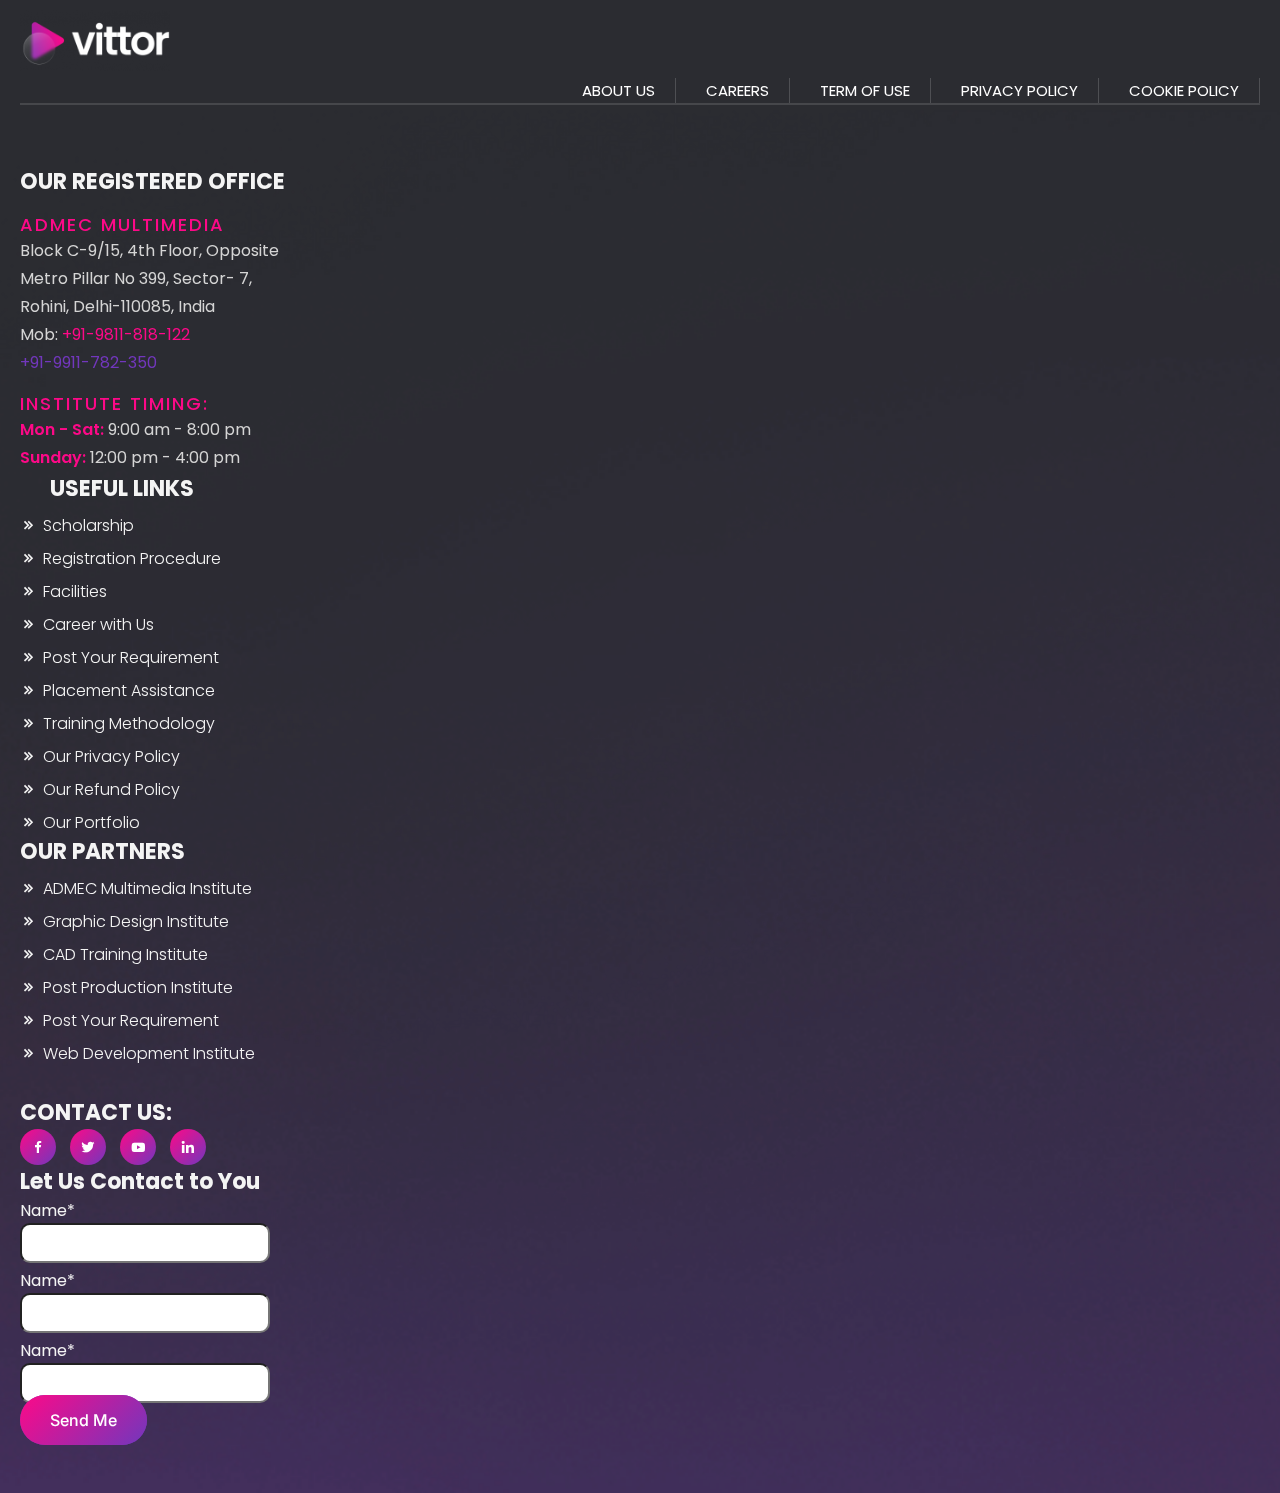
<file: blog.html>
<!DOCTYPE html>
<html lang="en">

<head>
    <!-- Required meta tags -->
    <meta charset="utf-8">
    <meta name="viewport" content="width=device-width, initial-scale=1, shrink-to-fit=no">

    <!-- BootStrap -->
    <link href="https://cdn.jsdelivr.net/npm/bootstrap@5.3.0-alpha1/dist/css/bootstrap.min.css" rel="stylesheet"
        integrity="sha384-GLhlTQ8iRABdZLl6O3oVMWSktQOp6b7In1Zl3/Jr59b6EGGoI1aFkw7cmDA6j6gD" crossorigin="anonymous">
    <link href='https://unpkg.com/boxicons@2.1.4/css/boxicons.min.css' rel='stylesheet'>
    <link rel="stylesheet" href="css/style.css">
    <link rel="stylesheet" href="https://unpkg.com/aos@next/dist/aos.css" />
    <title>Hello, world!</title>
</head>
</head>

<body>
    <!-- header -->
    <div class="container-fluid">
        <nav class="navbar navbar-expand-lg">
            <button class="navbar-toggler" type="button" data-bs-toggle="collapse" data-bs-target="#navbarNavDropdown"
                aria-controls="navbarNavDropdown" aria-expanded="false" aria-label="Toggle navigation">
                <span class="navbar-toggler-icon">
                    <i class='bx bx-menu'></i>
                </span>
            </button>
            <a class="navbar-brand" href="index.html">
                <img src="./icon/logo_vittor-pre1buru2i34db6zrpsa2459jsdra7s8hs6qhv4we8.png" alt="logo">
            </a>

            <a href="index.html" class="tablet-logo">
                <img src="./icon/logo_vittor-pre1buru2i34db6zrpsa2459jsdra7s8hs6qhv4we8.png" alt="logo">
            </a>

            <div class="collapse navbar-collapse nav-menu" id="navbarNavDropdown">
                <ul class="navbar-nav ml-auto">
                    <li class="nav-item">
                        <a class="nav-link" href="index.html">HOME</a>
                    </li>
                    <li class="nav-item">
                        <a class="nav-link" href="about.html">ABOUT US</a>
                    </li>
                    <li class="nav-item">
                        <a class="nav-link" href="testimonial.html">TESTIMONIAL</a>
                    </li>

                    <li class="nav-item active">
                        <a class="nav-link" href="blog.html">ARTICLE</a>
                    </li>
                    <li class="nav-item">
                        <a class="nav-link" href="courses.html">COURSES</a>
                    </li>
                    <li class="nav-item">
                        <a class="nav-link" href="contact.html">CONTACT US</a>
                    </li>
                </ul>
            </div>

            <div class="fix-btn">
                <button class="gradient-btn px-4" type="submit">
                    <a href="#">Check Courses</a>
                </button>
            </div>
        </nav>
    </div>


    <!-- wrapper hero -->
    <div class="wrapper-hero">
        <div class="container-fluid">
            <div class="row">
                <div class="col-12">
                    <div class="wrapper-content text-center">
                        <h1>article</h1>
                        <p>Read latest articles at Video Editing Institute on useful topics like photo editing, color
                            grading, video editing, color corrections, chrome keying, etc.</p>
                        <div class="button-back">
                            <img src="./icon/img_memphis2.png" alt="" class="img-fluid">
                        </div>
                    </div>
                </div>
            </div>
        </div>
    </div>

    <!-- articles -->
    <div class="article-main">
        <div class="container-fluid">
            <div class="row">
                <!-- 1 -->
                <div class="col-md-6 col-lg-4 gx-lg-5" data-aos="fade-up" data-aos-once="true">
                    <div class="article-box">
                        <div class="article-img">
                            <a href="blog-single.html">
                                <img src="images/changing-camera-lens-aperture.jpg" class="img-fluid" alt="">
                            </a>
                        </div>
                        <div class="article-title">
                            <a href="blog-single.html">
                                <h3>What skill based courses our Video Editing Institute offers?</h3>
                            </a>
                            <p>Skills courses are in trend nowadays. These types of programs offer a highly paid skills
                                set to an individual. In the same trend, Video Editing Institute in Rohini, Delhi also
                                offering a complete list of skill based courses in photo,</p>
                            <hr>
                            <p class="d-flex justify-content-between">
                                <span>July 7, 2022</span><span>No Comments</span>
                            </p>
                        </div>
                    </div>
                </div>

                <!-- 2 -->
                <div class="col-md-6 col-lg-4 gx-lg-5" data-aos="fade-up" data-aos-once="true">
                    <div class="article-box">
                        <div class="article-img">
                            <a href="blog-single.html">
                                <img src="images/changing-camera-lens-aperture.jpg" class="img-fluid" alt="">
                            </a>
                        </div>
                        <div class="article-title">
                            <a href="blog-single.html">
                                <h3>Join Video Editing Course in Rohini for 4 Months with Live Project Training</h3>
                            </a>
                            <p>Video production and editing industry is no doubt emerging as a new sector of numerous
                                career opportunities in the country. Besides this, starting career in such a gigantic
                                sector is not a child’s game.</p>
                            <hr>
                            <p class="d-flex justify-content-between">
                                <span>July 7, 2022</span><span>No Comments</span>
                            </p>
                        </div>
                    </div>
                </div>

                <!-- 3 -->
                <div class="col-md-6 col-lg-4 gx-lg-5" data-aos="fade-up" data-aos-once="true">
                    <div class="article-box">
                        <div class="article-img">
                            <a href="blog-single.html">
                                <img src="images/changing-camera-lens-aperture.jpg" class="img-fluid" alt="">
                            </a>
                        </div>
                        <div class="article-title">
                            <a href="blog-single.html">
                                <h3>What makes us one of the leading video editing training institutes in Rohini?</h3>
                            </a>
                            <p>Are you looking for an institution to start your training in video editing? If yes then
                                you must visit Video Editing Institute which is located in Rohini, New Delhi. Video
                                Editing Institute, also known as VEI is one of the</p>
                            <hr>
                            <p class="d-flex justify-content-between">
                                <span>July 7, 2022</span><span>No Comments</span>
                            </p>
                        </div>
                    </div>
                </div>

                <!-- 4 -->
                <div class="col-md-6 col-lg-4 gx-lg-5" data-aos="fade-up" data-aos-once="true">
                    <div class="article-box">
                        <div class="article-img">
                            <a href="blog-single.html">
                                <img src="images/changing-camera-lens-aperture.jpg" class="img-fluid" alt="">
                            </a>
                        </div>
                        <div class="article-title">
                            <a href="blog-single.html">
                                <h3>Surprising Facts on The History of Video Editing</h3>
                            </a>
                            <p>We have entered the last month of 2019 and will be soon entering 2020. The year has been
                                fantastic for technological developments and we have witnessed some tremendous changes
                                in the industry.</p>
                            <hr>
                            <p class="d-flex justify-content-between">
                                <span>July 7, 2022</span><span>No Comments</span>
                            </p>
                        </div>
                    </div>
                </div>

                <!-- 5 -->
                <div class="col-md-6 col-lg-4 gx-lg-5" data-aos="fade-up" data-aos-once="true">
                    <div class="article-box">
                        <div class="article-img">
                            <a href="blog-single.html">
                                <img src="images/changing-camera-lens-aperture.jpg" class="img-fluid" alt="">
                            </a>
                        </div>
                        <div class="article-title">
                            <a href="blog-single.html">
                                <h3>Which One is Better for Photo Editing – Lightroom or Photoshop?</h3>
                            </a>
                            <p>In today’s time, we all are fond of clicking photos and editing raw images to make them
                                more attractive and it’s become a trend now since every day we see lots of images
                                bouncing in social media platforms like Instagram,</p>
                            <hr>
                            <p class="d-flex justify-content-between">
                                <span>July 7, 2022</span><span>No Comments</span>
                            </p>
                        </div>
                    </div>
                </div>

                <!-- 6 -->
                <div class="col-md-6 col-lg-4 gx-lg-5" data-aos="fade-up" data-aos-once="true">
                    <div class="article-box">
                        <div class="article-img">
                            <a href="blog-single.html">
                                <img src="images/changing-camera-lens-aperture.jpg" class="img-fluid" alt="">
                            </a>
                        </div>
                        <div class="article-title">
                            <a href="blog-single.html">
                                <h3>The Best Place to Join Video Editing Classes in Delhi?</h3>
                            </a>
                            <p>Video editing enhances the quality of the video by removing unwanted or we can say things
                                which are not needed. It makes the video clips informative. You can be an editing master
                                by joining a specialized video editing course in Delhi.,</p>
                            <hr>
                            <p class="d-flex justify-content-between">
                                <span>July 7, 2022</span><span>No Comments</span>
                            </p>
                        </div>
                    </div>
                </div>

                <div class="col-12 d-flex justify-content-center mt-5">
                    <nav aria-label="Page navigation example">
                        <ul class="pagination">
                            <li class="page-item"><a href="#">Previous</a></li>
                            <li class="page-item"><a href="#" class="active">1</a></li>
                            <li class="page-item"><a href="#">2</a></li>
                            <li class="page-item"><a href="#">Next</a></li>
                        </ul>
                    </nav>
                </div>
            </div>
        </div>
    </div>

    <!-- newsletter -->
    <div class="newsletter-main">
        <div class="container">
            <div class="newsletter" data-aos="fade-up" data-aos-once="true">
                <div class="row">
                    <div class="col-xl-8 col-lg-8 col-md-8 col-sm-6 col-xs-12">
                        <div class="text">
                            <h1>Newsletter</h1>
                            <h4>Signup our newsletter to get update information, news, insight or promotions.</h4>
                        </div>
                    </div>
                    <div class="col-xl-4 col-lg-4 col-md-4 col-sm-6 col-xs-12">
                        <div class="button">
                            <div class="col-xl-12 col-lg-12 col-md-12 col-sm-12 col-xs-12">
                                <div class="email">
                                    <input type="email" class="form-control" placeholder="Email">
                                </div>
                            </div>
                            <div class="col-xl-12 col-lg-12 col-md-12 col-sm-12 col-xs-12">
                                <button class="sign-up">
                                    <a href="#"><i class='bx bx-envelope'></i>
                                        <span>Sign Up</span></a>
                                </button>
                            </div>
                        </div>
                    </div>
                </div>
            </div>
        </div>
    </div>

    <!-- footer -->
    <div class="footer">
        <div class="container-fluid">
            <div class="row">
                <div class="col-xl-2 col-lg-2 col-md-2 col-sm-12 col-xs-12 f-logo">
                    <img src="./icon/logo_vittor-pre1buru2i34db6zrpsa2459jsdra7s8hs6qhv4we8.png" alt="">
                </div>
                <div class="col-xl-10 col-lg-10 col-md-10 col-sm-12 col-xs-12 f-nav">
                    <div class="f-nav">
                        <ul>
                            <li><a href="#">About us</a></li>
                            <li><a href="#">Careers</a></li>
                            <li><a href="#">Term of use</a></li>
                            <li><a href="#">Privacy Policy</a></li>
                            <li><a href="#">Cookie Policy</a></li>
                        </ul>
                        <hr>
                    </div>
                </div>
            </div>
            <div class="row foot-text">
                <div class="col-xl-12 col-lg-12 col-md-12 col-sm-12 col-xs-12">
                    <div class="row">
                        <div class="col-xl-3 col-lg-6 col-md-6 col-sm-6 col-xs-12 foot-1">
                            <div class="foot-t">
                                <h4>OUR REGISTERED OFFICE</h4>
                                <h6>ADMEC MULTIMEDIA</h6>
                                <p> Block C-9/15, 4th Floor, Opposite<br>
                                    Metro Pillar No 399, Sector- 7,<br>
                                    Rohini, Delhi-110085, India<br>
                                    Mob: <span class="pink">+91-9811-818-122</span><br>
                                    <span class="voilet pl-5">+91-9911-782-350</span>
                                </p>
                            </div>
                            <div class="foot-b">
                                <h6>INSTITUTE TIMING:</h6>
                                <p><span>Mon - Sat:</span> 9:00 am - 8:00 pm<br>
                                    <span>Sunday:</span> 12:00 pm - 4:00 pm
                                </p>
                            </div>
                        </div>
                        <div class="col-xl-3 col-lg-6 col-md-6 col-sm-6 col-xs-12 foot-2 mt-sm-0 mt-4">
                            <h4>USEFUL LINKS</h4>
                            <ul>
                                <li><a href="#"><i class='bx bx-chevrons-right'></i>Scholarship</a></li>
                                <li><a href="#"><i class='bx bx-chevrons-right'></i>Registration Procedure</a></li>
                                <li><a href="#"><i class='bx bx-chevrons-right'></i>Facilities</a></li>
                                <li><a href="#"><i class='bx bx-chevrons-right'></i>Career with Us</a></li>
                                <li><a href="#"><i class='bx bx-chevrons-right'></i>Post Your Requirement</a></li>
                                <li><a href="#"><i class='bx bx-chevrons-right'></i>Placement Assistance</a></li>
                                <li><a href="#"><i class='bx bx-chevrons-right'></i>Training Methodology</a></li>
                                <li><a href="#"><i class='bx bx-chevrons-right'></i>Our Privacy Policy</a></li>
                                <li><a href="#"><i class='bx bx-chevrons-right'></i>Our Refund Policy</a></li>
                                <li><a href="#"><i class='bx bx-chevrons-right'></i>Our Portfolio</a></li>
                            </ul>
                        </div>
                        <div class="col-xl-3 col-lg-6 col-md-6 col-sm-6 col-xs-12 foot-3 mt-md-0 mt-4">
                            <div class="foot-t">
                                <h4>OUR PARTNERS</h4>
                                <ul>
                                    <li><a href="#"><i class='bx bx-chevrons-right'></i>ADMEC Multimedia Institute</a>
                                    </li>
                                    <li><a href="#"><i class='bx bx-chevrons-right'></i>Graphic Design Institute</a>
                                    </li>
                                    <li><a href="#"><i class='bx bx-chevrons-right'></i>CAD Training Institute</a></li>
                                    <li><a href="#"><i class='bx bx-chevrons-right'></i>Post Production Institute</a>
                                    </li>
                                    <li><a href="#"><i class='bx bx-chevrons-right'></i>Post Your Requirement</a></li>
                                    <li><a href="#"><i class='bx bx-chevrons-right'></i>Web Development Institute</a>
                                    </li>
                                </ul>
                            </div>
                            <div class="foot-b">
                                <h5>CONTACT US:</h5>
                                <div class="social-icon">
                                    <a href="#"><i class='bx bxl-facebook'></i></a>
                                    <a href="#"><i class='bx bxl-twitter'></i></a>
                                    <a href="#"><i class='bx bxl-youtube'></i></a>
                                    <a href="#"><i class='bx bxl-linkedin'></i></a>
                                </div>
                            </div>
                        </div>
                        <div class="col-xl-3 col-lg-6 col-md-6 col-sm-6 col-xs-12 foot-4 mt-md-0 mt-4">
                            <h4>Let Us Contact to You</h4>
                            <form action="#">
                                <label for="" class="form-t">Name*</label>
                                <input type="text">
                                <label for="" class="form-t">Name*</label>
                                <input type="text">
                                <label for="" class="form-t">Name*</label>
                                <input type="text">
                                <button class="gradient-btn mt-4" type="submit"><a href="#">Send Me</a></button>
                            </form>
                        </div>
                    </div>
                </div>
            </div>
        </div>

        <!-- Optional JavaScript -->
        <script src="https://unpkg.com/aos@next/dist/aos.js"></script>
        <script>
            AOS.init({
                duration: 1500,
            });
        </script>
        <!-- Bootstrap JS -->
        <script src="https://cdn.jsdelivr.net/npm/bootstrap@5.3.0-alpha1/dist/js/bootstrap.bundle.min.js"
            integrity="sha384-w76AqPfDkMBDXo30jS1Sgez6pr3x5MlQ1ZAGC+nuZB+EYdgRZgiwxhTBTkF7CXvN"
            crossorigin="anonymous"></script>
</body>

</html>
</file>
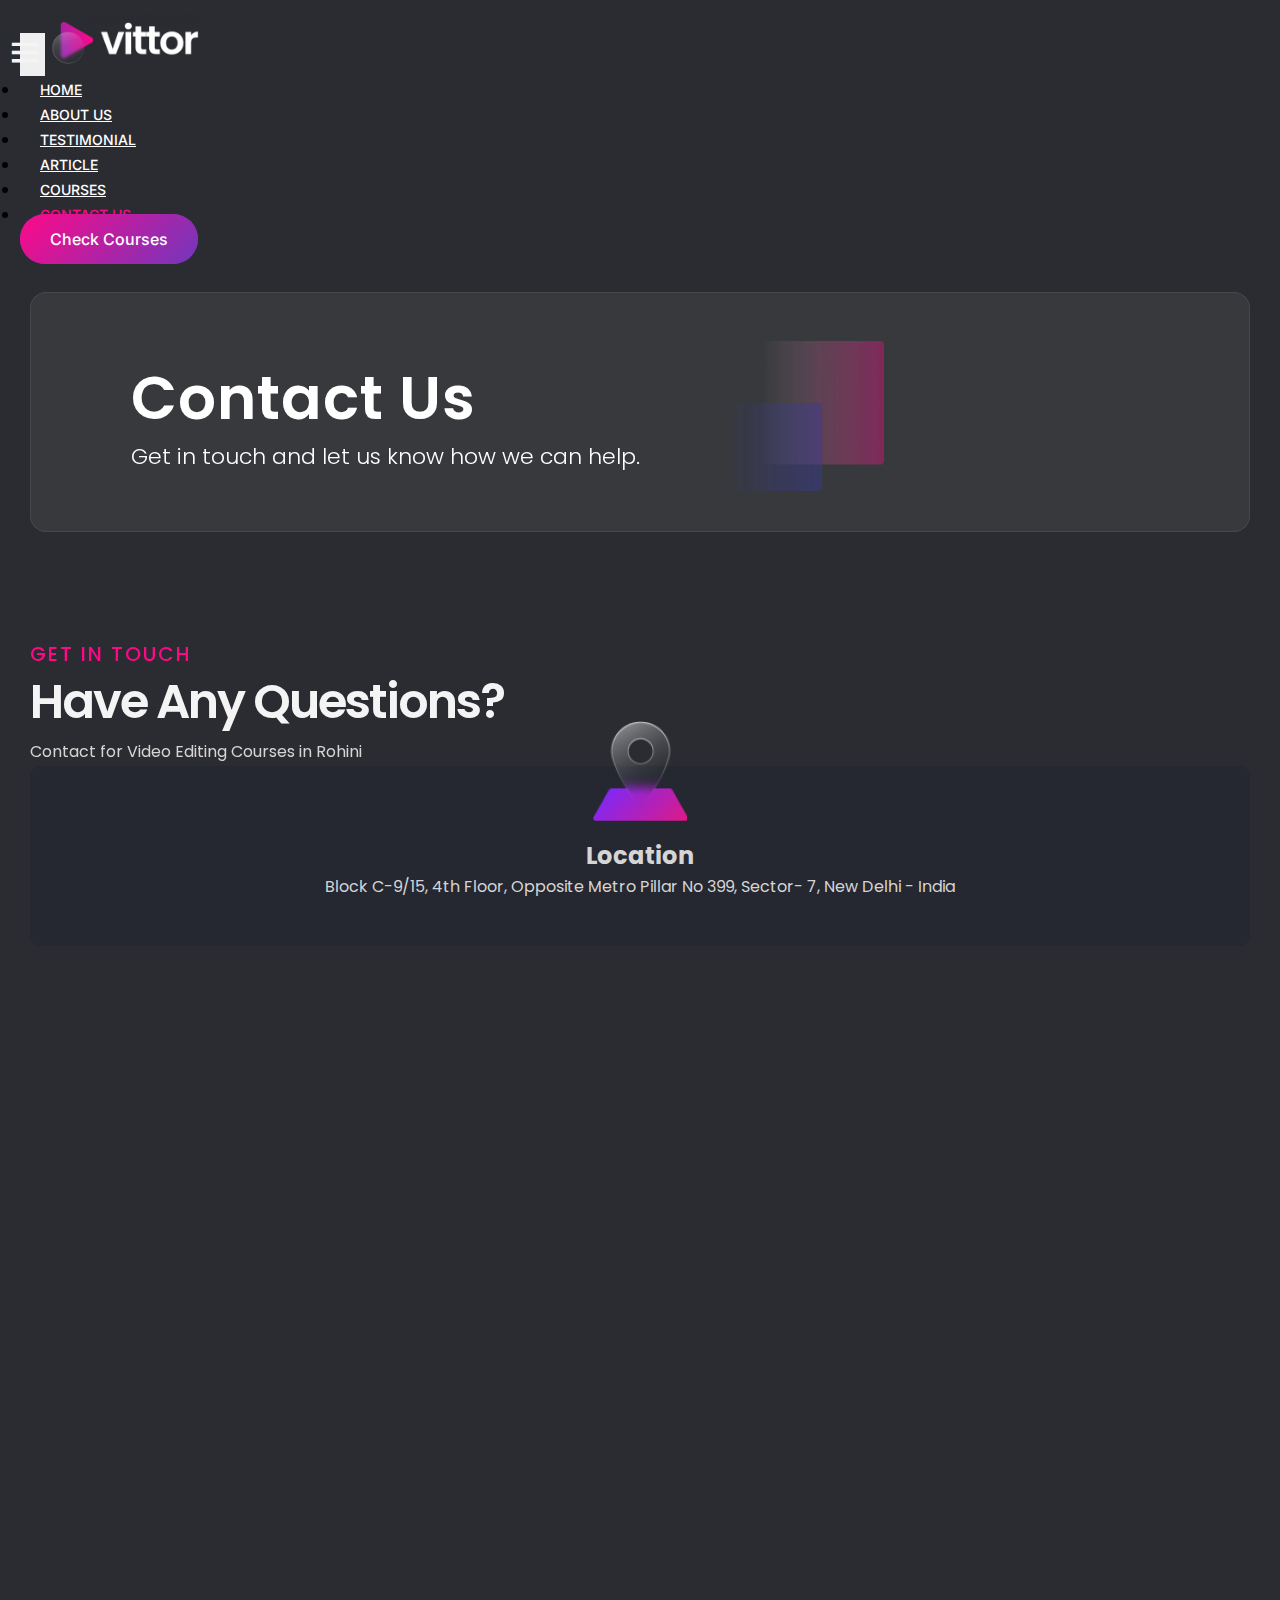
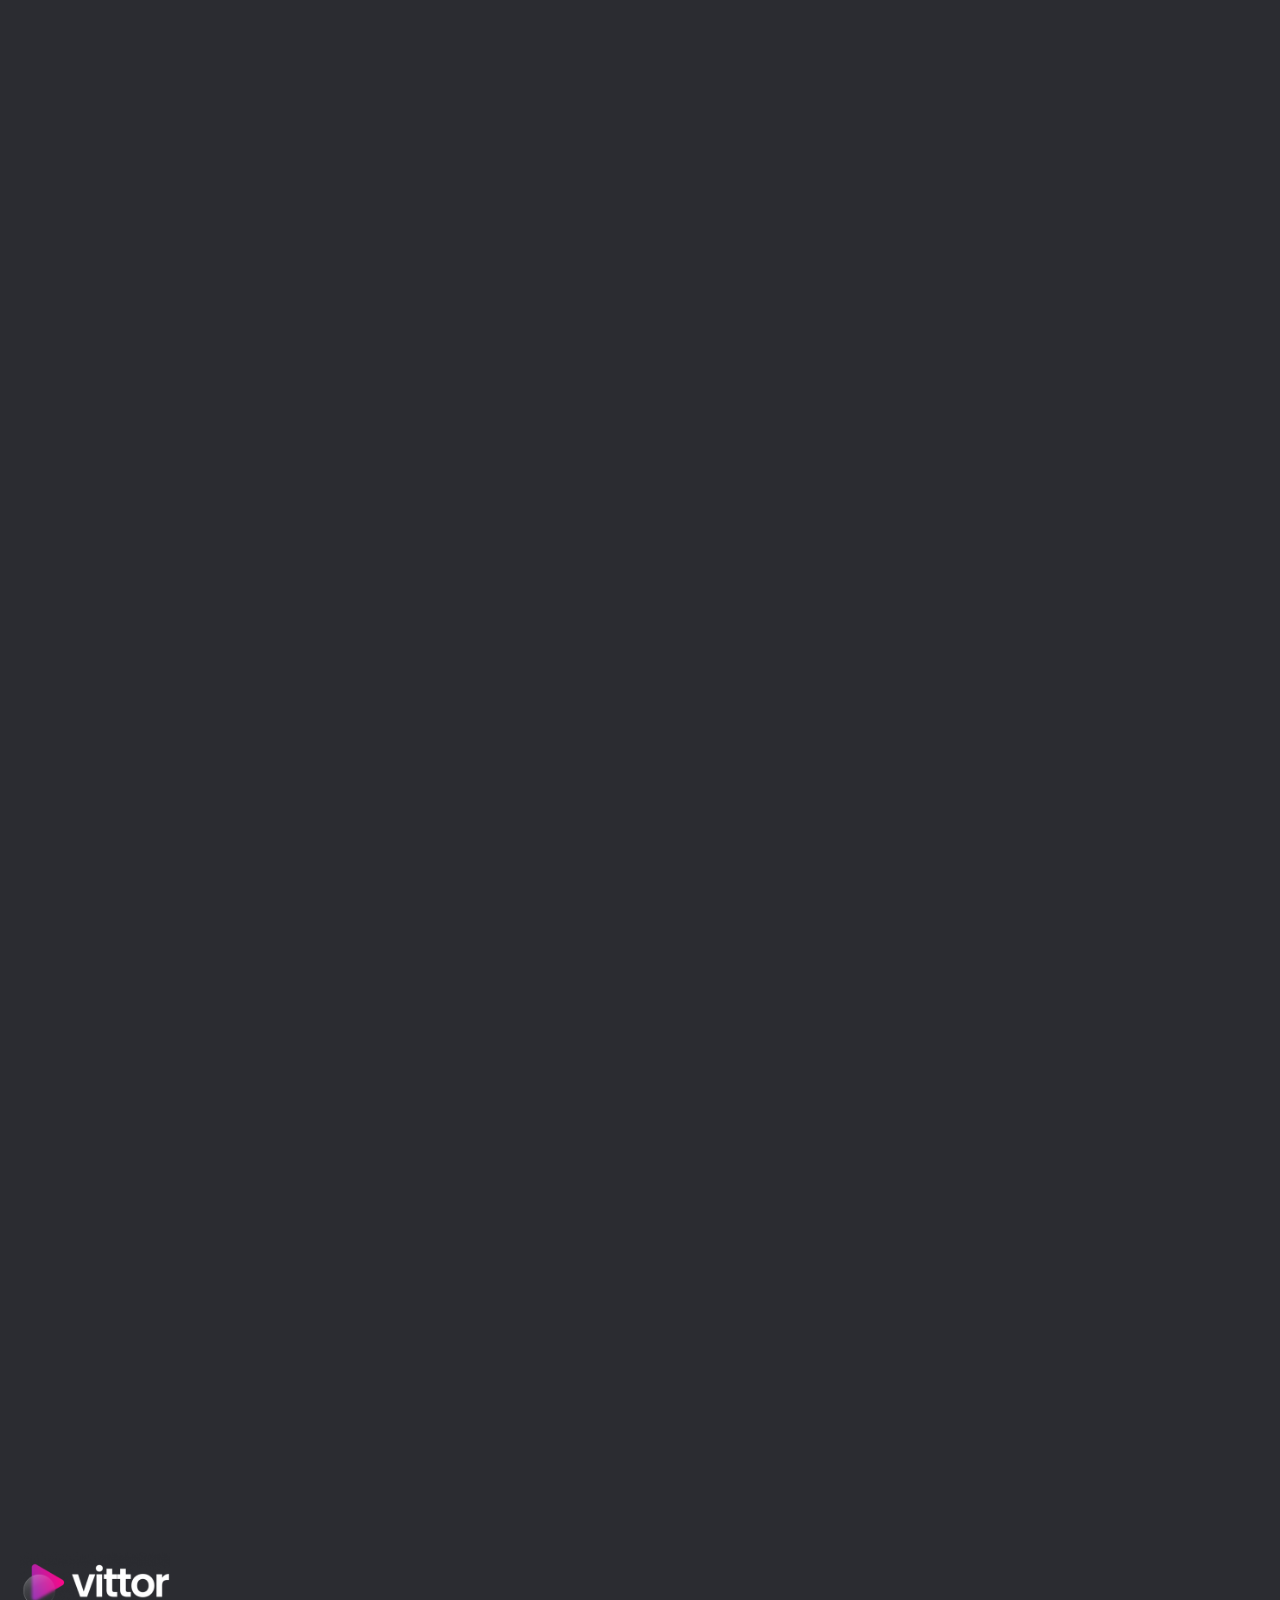
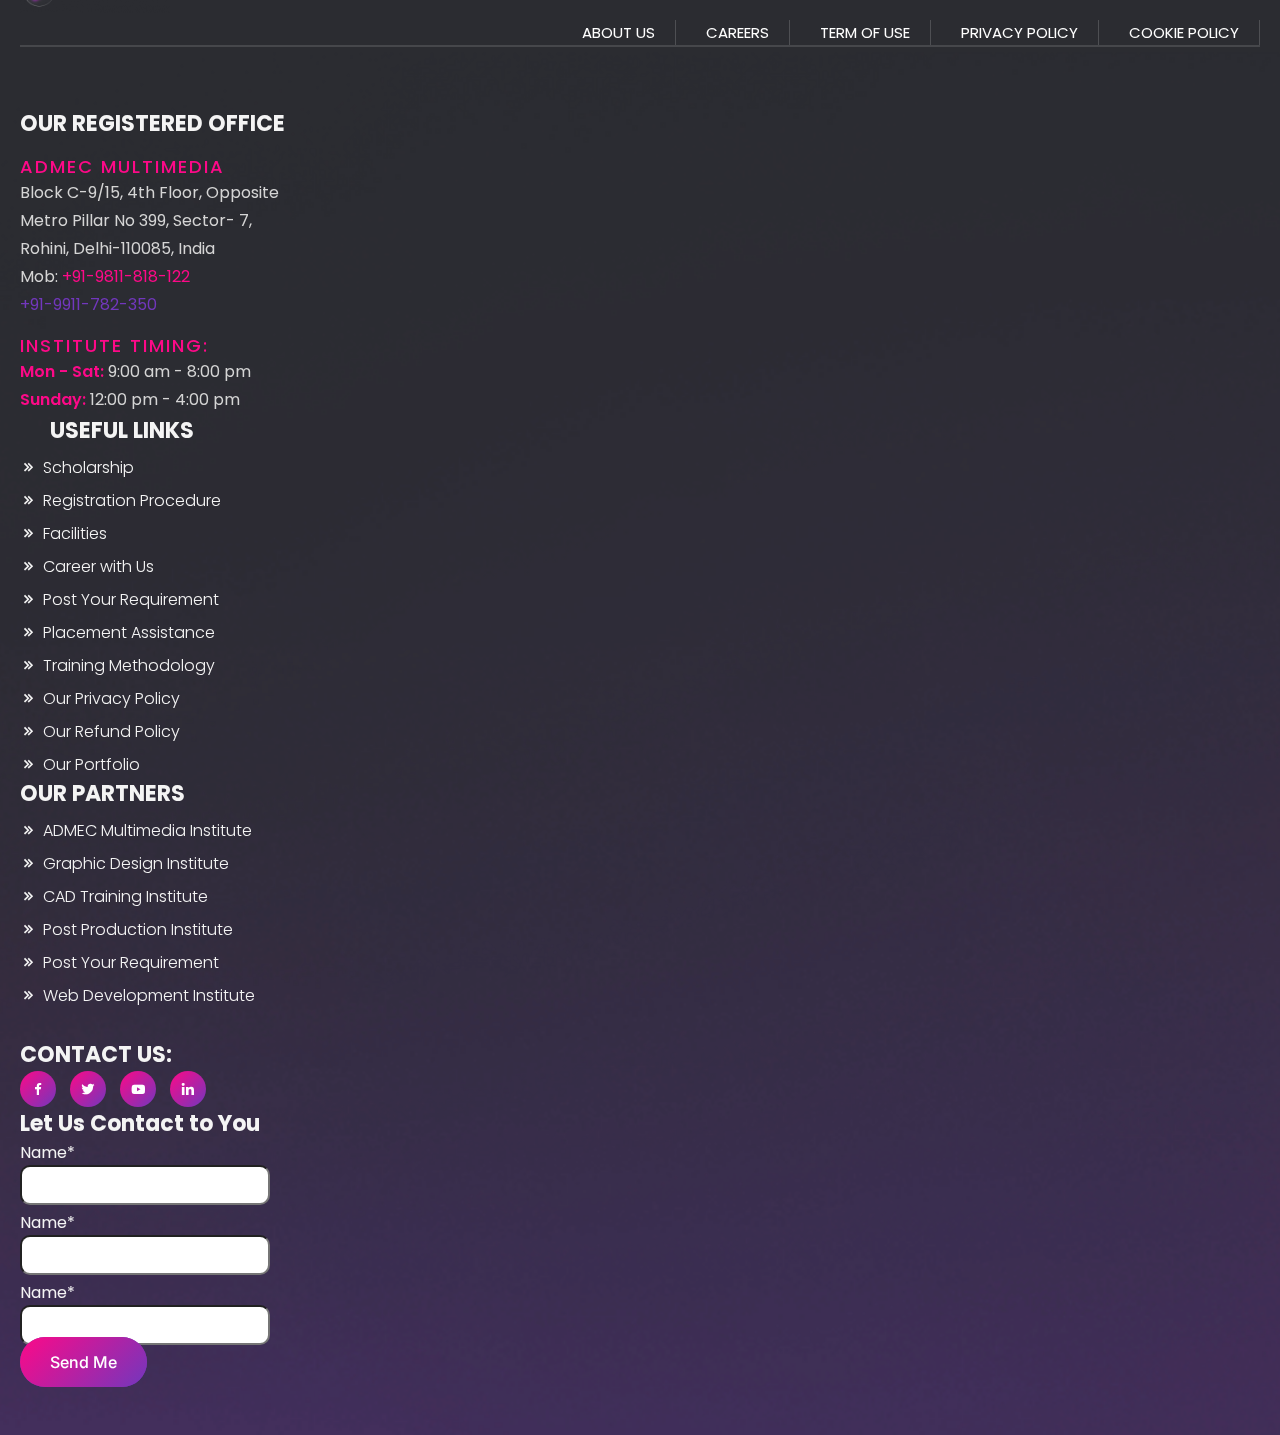
<file: contact.html>
<!DOCTYPE html>
<html lang="en">

<head>
    <!-- Required meta tags -->
    <meta charset="utf-8">
    <meta name="viewport" content="width=device-width, initial-scale=1, shrink-to-fit=no">

    <!-- BootStrap -->
    <link href="https://cdn.jsdelivr.net/npm/bootstrap@5.3.0-alpha1/dist/css/bootstrap.min.css" rel="stylesheet"
        integrity="sha384-GLhlTQ8iRABdZLl6O3oVMWSktQOp6b7In1Zl3/Jr59b6EGGoI1aFkw7cmDA6j6gD" crossorigin="anonymous">
    <link href='https://unpkg.com/boxicons@2.1.4/css/boxicons.min.css' rel='stylesheet'>
    <link rel="stylesheet" href="css/style.css">
    <link rel="stylesheet" href="https://unpkg.com/aos@next/dist/aos.css" />
    <title>Hello, world!</title>
</head>
</head>

<body>
    <!-- header -->
    <div class="container-fluid">
        <nav class="navbar navbar-expand-lg">
            <button class="navbar-toggler" type="button" data-bs-toggle="collapse" data-bs-target="#navbarNavDropdown"
                aria-controls="navbarNavDropdown" aria-expanded="false" aria-label="Toggle navigation">
                <span class="navbar-toggler-icon">
                    <i class='bx bx-menu'></i>
                </span>
            </button>
            <a class="navbar-brand" href="index.html">
                <img src="./icon/logo_vittor-pre1buru2i34db6zrpsa2459jsdra7s8hs6qhv4we8.png" alt="logo">
            </a>

            <a href="index.html" class="tablet-logo">
                <img src="./icon/logo_vittor-pre1buru2i34db6zrpsa2459jsdra7s8hs6qhv4we8.png" alt="logo">
            </a>

            <div class="collapse navbar-collapse nav-menu" id="navbarNavDropdown">
                <ul class="navbar-nav ml-auto">
                    <li class="nav-item">
                        <a class="nav-link" href="index.html">HOME</a>
                    </li>
                    <li class="nav-item">
                        <a class="nav-link" href="about.html">ABOUT US</a>
                    </li>
                    <li class="nav-item">
                        <a class="nav-link" href="testimonial.html">TESTIMONIAL</a>
                    </li>

                    <li class="nav-item">
                        <a class="nav-link" href="blog.html">ARTICLE</a>
                    </li>
                    <li class="nav-item">
                        <a class="nav-link" href="courses.html">COURSES</a>
                    </li>
                    <li class="nav-item active">
                        <a class="nav-link" href="contact.html">CONTACT US</a>
                    </li>
                </ul>
            </div>

            <div class="fix-btn">
                <button class="gradient-btn px-4" type="submit">
                    <a href="#">Check Courses</a>
                </button>
            </div>
        </nav>
    </div>



    <!-- wrapper hero -->
    <div class="wrapper-hero">
        <div class="container-fluid">
            <div class="row">
                <div class="col-12">
                    <div class="wrapper-content text-center">
                        <h1>contact us</h1>
                        <p>Get in touch and let us know how we can help.</p>
                        <div class="button-back">
                            <img src="./icon/img_memphis2.png" alt="" class="img-fluid">
                        </div>
                    </div>
                </div>
            </div>
        </div>
    </div>

    <!-- get in touch -->
    <div class="get-touch-main">
        <div class="container-fluid">
            <div class="row">
                <div class="col-12">
                    <div class="get-touch-heading text-center mb-5" data-aos="fade-up" data-aos-once="true">
                        <h6>get in touch</h6>
                        <h1>have any questions?</h1>
                        <p>Contact for Video Editing Courses in Rohini</p>
                    </div>
                </div>

                <div class="col-md-4 mt-5 mb-3 g-lg-5" data-aos="fade-up" data-aos-once="true">
                    <div class="location">
                        <img src="icon/1-prf8xm6pl0z5mk8arkrb6mfrqerges7zffd0odlclc.png" class="img-fluid" alt="">
                        <h3>location</h3>
                        <p>Block C-9/15, 4th Floor, Opposite Metro Pillar No 399, Sector- 7, New Delhi - India</p>
                    </div>
                </div>

                <div class="col-md-4 mt-5 mb-3 g-lg-5" data-aos="fade-up" data-aos-once="true" data-aos-delay="200">
                    <div class="get-email">
                        <img src="icon/2-prf96c4szowr7cczjiuyragq0y8sfx8z6jlucwpdds.png" class="img-fluid" alt="">
                        <h3>email us</h3>
                        <p>info@admec.co.in</p>
                    </div>
                </div>

                <div class="col-md-4 mt-5 mb-3 g-lg-5" data-aos="fade-up" data-aos-once="true" data-aos-delay="400">
                    <div class="call">
                        <img src="icon/3-prf95mr5v5y6mul4yjhry3ma3p951v1kv3n30bphj4.png" class="img-fluid" alt="">
                        <h3>call us</h3>
                        <p>+91-9811-818-122</p>
                        <p>+91-9911-782-350</p>
                    </div>
                </div>

                <div class="col-12">
                    <div class="map mt-5" data-aos="fade-up" data-aos-once="true">
                        <iframe
                            src="https://www.google.com/maps/embed?pb=!1m18!1m12!1m3!1d3499.3491192490383!2d77.12102421459703!3d28.70911078736279!2m3!1f0!2f0!3f0!3m2!1i1024!2i768!4f13.1!3m3!1m2!1s0x390d015fc7285ae3%3A0x6b0d619671ba366f!2sADMEC%20-%20Graphic%20Design%20%7C%20Web%20Development%20%7C%20CAD%20%7C%20Video%20Editing%20Institute%20Rohini%20Delhi!5e0!3m2!1sen!2sin!4v1679139611512!5m2!1sen!2sin"
                            height="500" style="border:0;" allowfullscreen="" loading="lazy"
                            referrerpolicy="no-referrer-when-downgrade"></iframe>
                    </div>
                </div>
            </div>
        </div>
    </div>

    <!-- contact form -->
    <div class="contact-form-main">
        <div class="container">
            <div class="row">
                <div class="col-12">
                    <div class="contact-form-heading text-center mb-5" data-aos="fade-up" data-aos-once="true">
                        <h1>Send us a message</h1>
                        <p>Lorem ipsum dolor sit amet, consectetur adipiscing elit. Ut elit tellus, luctus nec
                            ullamcorper mattis, pulvinar dapibus leo.</p>
                    </div>
                </div>

                <div class="contact-form mx-auto">
                    <!-- <div class="form-wrap"> -->
                    <form data-aos="fade-up" data-aos-once="true">
                        <div class="row">
                            <div class="col-md-6">
                                <div class="form-group">
                                    <label id="name-label" for="name">Name</label>
                                    <input type="text" name="name" id="name" placeholder="Enter your name"
                                        class="form-control" required>
                                </div>
                            </div>
                            <div class="col-md-6">
                                <div class="form-group">
                                    <label id="email-label" for="email">Email</label>
                                    <input type="email" name="email" id="email" placeholder="Enter your email"
                                        class="form-control" required>
                                </div>
                            </div>
                        </div>

                        <div class="row">
                            <div class="col-md-6">
                                <div class="form-group">
                                    <label id="number-label" for="number">Phone</label>
                                    <input type="text" name="" id="number" min="10" max="99" class="form-control"
                                        placeholder="Phone">
                                </div>
                            </div>
                            <div class="col-md-6">
                                <div class="form-group">
                                    <label>Course</label>
                                    <select id="dropdown" name="role" class="form-control" required>
                                        <option disabled selected value>Select</option>
                                        <option value="student">Student</option>
                                        <option value="job">Full Time Job</option>
                                        <option value="learner">Full Time Learner</option>
                                        <option value="preferNo">Prefer not to say</option>
                                        <option value="other">Other</option>
                                    </select>
                                </div>
                            </div>
                        </div>
                        <div class="row">
                            <div class="col-md-12">
                                <div class="form-group">
                                    <label> Message</label>
                                    <textarea id="comments" class="form-control" name="comment"
                                        placeholder="Enter your comment here..."></textarea>
                                </div>
                            </div>
                        </div>
                        <div class="form-btn"><a href="#">Discover More</a></div>
                    </form>
                    <!-- </div> -->
                </div>
            </div>
        </div>
    </div>


    <!-- newsletter -->
    <div class="newsletter-main">
        <div class="container">
            <div class="newsletter" data-aos="fade-up" data-aos-once="true">
                <div class="row">
                    <div class="col-xl-8 col-lg-8 col-md-8 col-sm-6 col-xs-12">
                        <div class="text">
                            <h1>Newsletter</h1>
                            <h4>Signup our newsletter to get update information, news, insight or promotions.</h4>
                        </div>
                    </div>
                    <div class="col-xl-4 col-lg-4 col-md-4 col-sm-6 col-xs-12">
                        <div class="button">
                            <div class="col-xl-12 col-lg-12 col-md-12 col-sm-12 col-xs-12">
                                <div class="email">
                                    <input type="email" class="form-control" placeholder="Email">
                                </div>
                            </div>
                            <div class="col-xl-12 col-lg-12 col-md-12 col-sm-12 col-xs-12">
                                <button class="sign-up">
                                    <a href="#"><i class='bx bx-envelope'></i>
                                        <span>Sign Up</span></a>
                                </button>
                            </div>
                        </div>
                    </div>
                </div>
            </div>
        </div>
    </div>

    <!-- footer -->
    <div class="footer">
        <div class="container-fluid">
            <div class="row">
                <div class="col-xl-2 col-lg-2 col-md-2 col-sm-12 col-xs-12 f-logo">
                    <img src="./icon/logo_vittor-pre1buru2i34db6zrpsa2459jsdra7s8hs6qhv4we8.png" alt="">
                </div>
                <div class="col-xl-10 col-lg-10 col-md-10 col-sm-12 col-xs-12 f-nav">
                    <div class="f-nav">
                        <ul>
                            <li><a href="#">About us</a></li>
                            <li><a href="#">Careers</a></li>
                            <li><a href="#">Term of use</a></li>
                            <li><a href="#">Privacy Policy</a></li>
                            <li><a href="#">Cookie Policy</a></li>
                        </ul>
                        <hr>
                    </div>
                </div>
            </div>
            <div class="row foot-text">
                <div class="col-xl-12 col-lg-12 col-md-12 col-sm-12 col-xs-12">
                    <div class="row">
                        <div class="col-xl-3 col-lg-6 col-md-6 col-sm-6 col-xs-12 foot-1">
                            <div class="foot-t">
                                <h4>OUR REGISTERED OFFICE</h4>
                                <h6>ADMEC MULTIMEDIA</h6>
                                <p> Block C-9/15, 4th Floor, Opposite<br>
                                    Metro Pillar No 399, Sector- 7,<br>
                                    Rohini, Delhi-110085, India<br>
                                    Mob: <span class="pink">+91-9811-818-122</span><br>
                                    <span class="voilet pl-5">+91-9911-782-350</span>
                                </p>
                            </div>
                            <div class="foot-b">
                                <h6>INSTITUTE TIMING:</h6>
                                <p><span>Mon - Sat:</span> 9:00 am - 8:00 pm<br>
                                    <span>Sunday:</span> 12:00 pm - 4:00 pm
                                </p>
                            </div>
                        </div>
                        <div class="col-xl-3 col-lg-6 col-md-6 col-sm-6 col-xs-12 foot-2 mt-sm-0 mt-4">
                            <h4>USEFUL LINKS</h4>
                            <ul>
                                <li><a href="#"><i class='bx bx-chevrons-right'></i>Scholarship</a></li>
                                <li><a href="#"><i class='bx bx-chevrons-right'></i>Registration Procedure</a></li>
                                <li><a href="#"><i class='bx bx-chevrons-right'></i>Facilities</a></li>
                                <li><a href="#"><i class='bx bx-chevrons-right'></i>Career with Us</a></li>
                                <li><a href="#"><i class='bx bx-chevrons-right'></i>Post Your Requirement</a></li>
                                <li><a href="#"><i class='bx bx-chevrons-right'></i>Placement Assistance</a></li>
                                <li><a href="#"><i class='bx bx-chevrons-right'></i>Training Methodology</a></li>
                                <li><a href="#"><i class='bx bx-chevrons-right'></i>Our Privacy Policy</a></li>
                                <li><a href="#"><i class='bx bx-chevrons-right'></i>Our Refund Policy</a></li>
                                <li><a href="#"><i class='bx bx-chevrons-right'></i>Our Portfolio</a></li>
                            </ul>
                        </div>
                        <div class="col-xl-3 col-lg-6 col-md-6 col-sm-6 col-xs-12 foot-3 mt-md-0 mt-4">
                            <div class="foot-t">
                                <h4>OUR PARTNERS</h4>
                                <ul>
                                    <li><a href="#"><i class='bx bx-chevrons-right'></i>ADMEC Multimedia Institute</a>
                                    </li>
                                    <li><a href="#"><i class='bx bx-chevrons-right'></i>Graphic Design Institute</a>
                                    </li>
                                    <li><a href="#"><i class='bx bx-chevrons-right'></i>CAD Training Institute</a></li>
                                    <li><a href="#"><i class='bx bx-chevrons-right'></i>Post Production Institute</a>
                                    </li>
                                    <li><a href="#"><i class='bx bx-chevrons-right'></i>Post Your Requirement</a></li>
                                    <li><a href="#"><i class='bx bx-chevrons-right'></i>Web Development Institute</a>
                                    </li>
                                </ul>
                            </div>
                            <div class="foot-b">
                                <h5>CONTACT US:</h5>
                                <div class="social-icon">
                                    <a href="#"><i class='bx bxl-facebook'></i></a>
                                    <a href="#"><i class='bx bxl-twitter'></i></a>
                                    <a href="#"><i class='bx bxl-youtube'></i></a>
                                    <a href="#"><i class='bx bxl-linkedin'></i></a>
                                </div>
                            </div>
                        </div>
                        <div class="col-xl-3 col-lg-6 col-md-6 col-sm-6 col-xs-12 foot-4 mt-md-0 mt-4">
                            <h4>Let Us Contact to You</h4>
                            <form action="#">
                                <label for="" class="form-t">Name*</label>
                                <input type="text">
                                <label for="" class="form-t">Name*</label>
                                <input type="text">
                                <label for="" class="form-t">Name*</label>
                                <input type="text">
                                <button class="gradient-btn mt-4" type="submit"><a href="#">Send Me</a></button>
                            </form>
                        </div>
                    </div>
                </div>
            </div>
        </div>

        <!-- Optional JavaScript -->
        <script src="https://unpkg.com/aos@next/dist/aos.js"></script>
        <script>
            AOS.init({
                duration: 1500,
            });
        </script>
        <!-- Bootstrap JS -->
        <script src="https://cdn.jsdelivr.net/npm/bootstrap@5.3.0-alpha1/dist/js/bootstrap.bundle.min.js"
            integrity="sha384-w76AqPfDkMBDXo30jS1Sgez6pr3x5MlQ1ZAGC+nuZB+EYdgRZgiwxhTBTkF7CXvN"
            crossorigin="anonymous"></script>
</body>

</html>
</file>
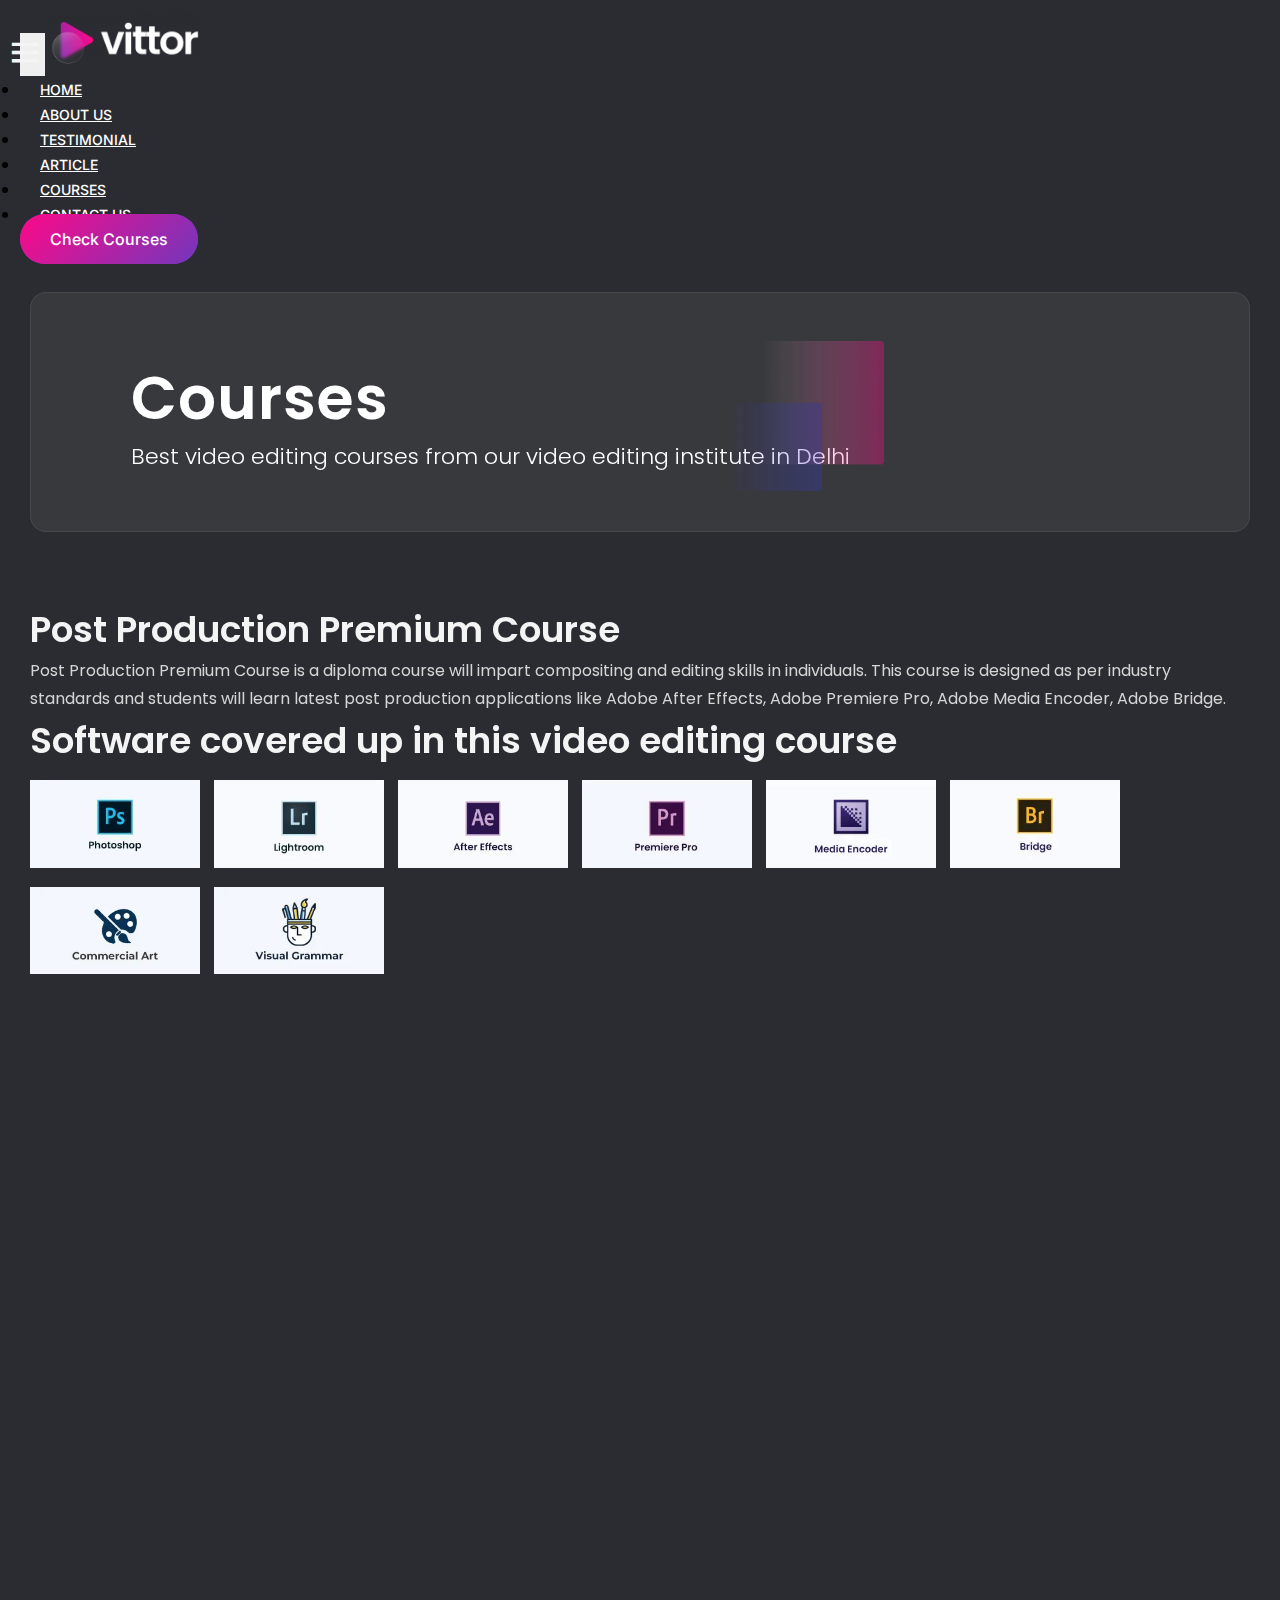
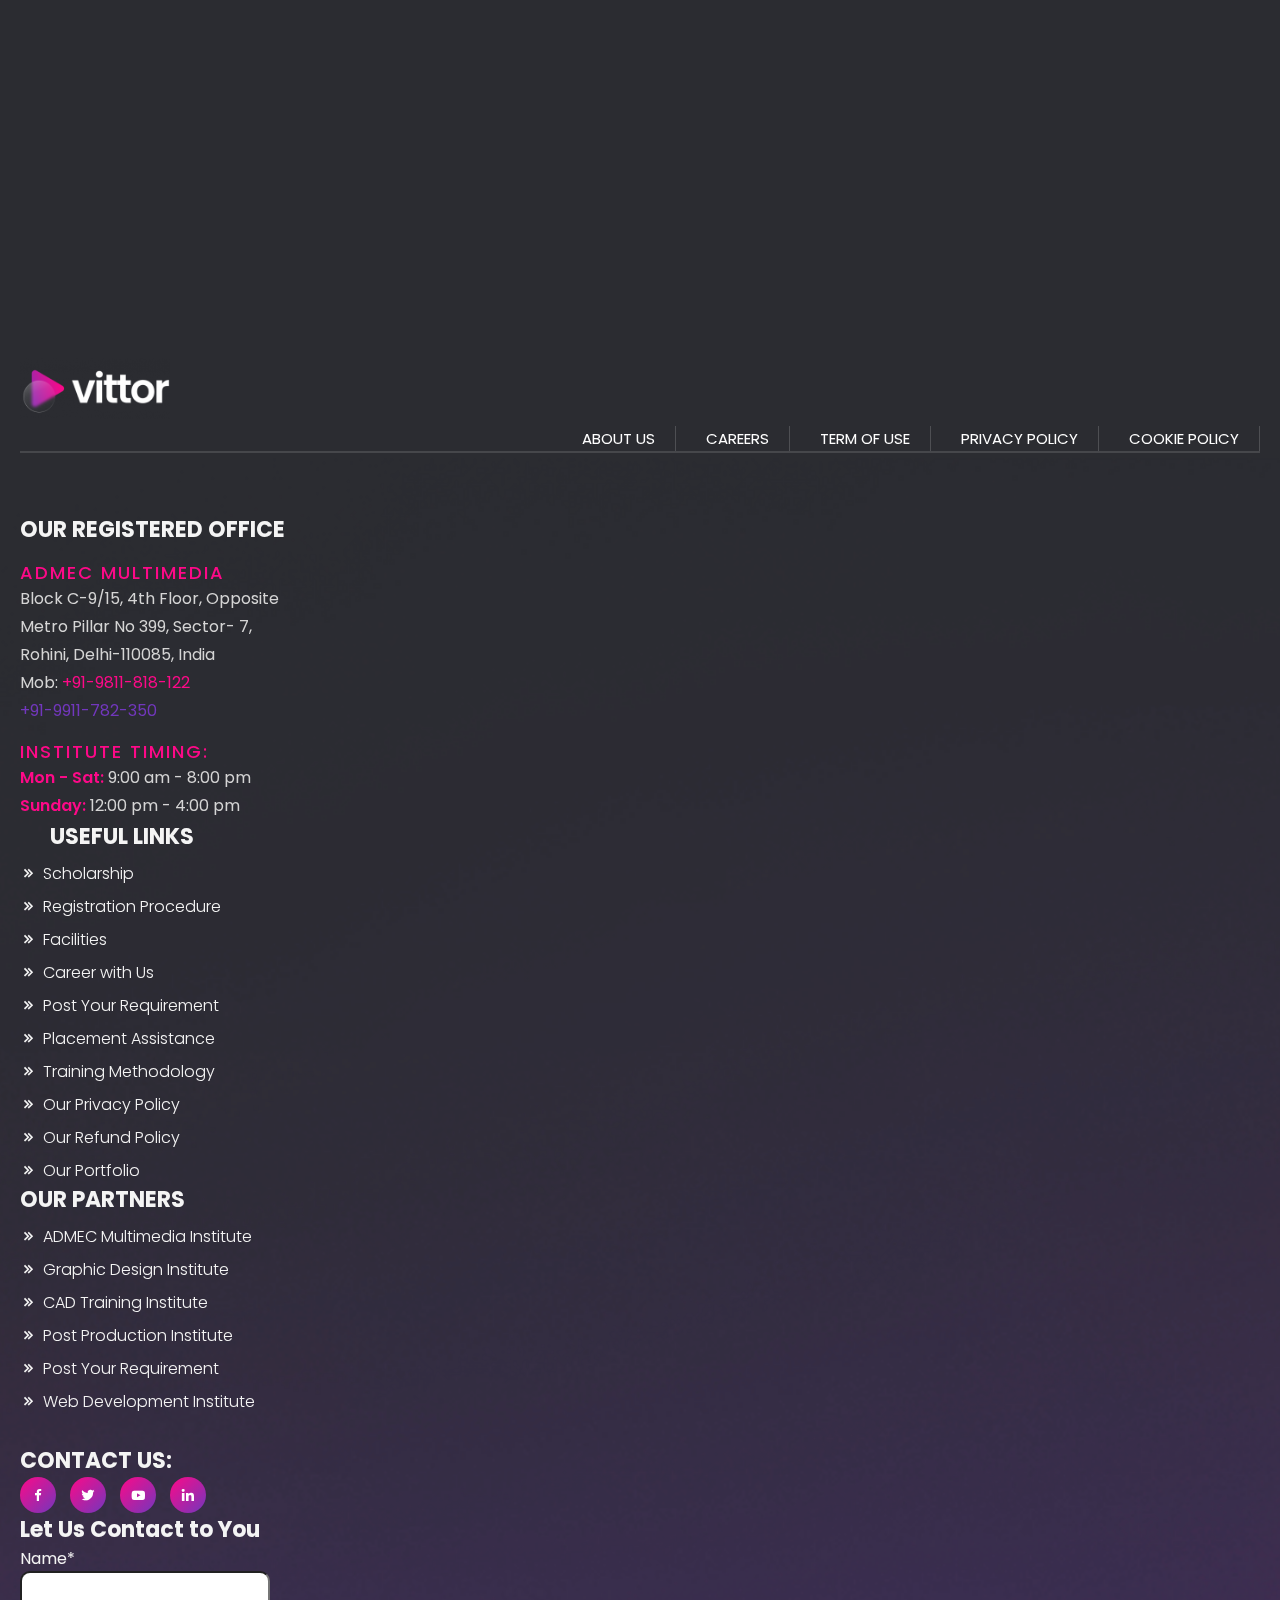
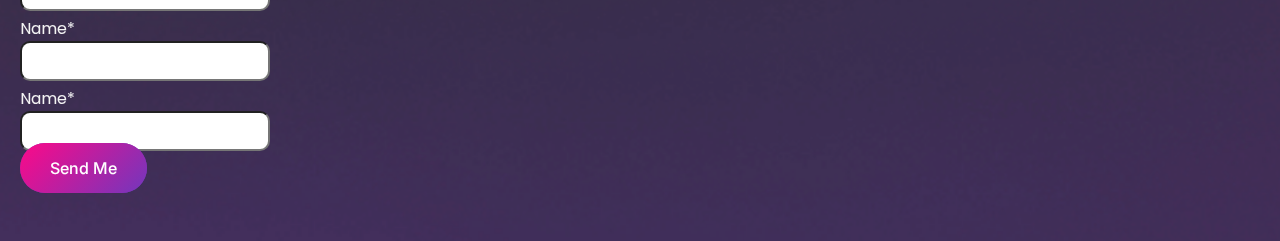
<file: course-single.html>
<!DOCTYPE html>
<html lang="en">

<head>
    <!-- Required meta tags -->
    <meta charset="utf-8">
    <meta name="viewport" content="width=device-width, initial-scale=1, shrink-to-fit=no">

    <!-- BootStrap -->
    <link href="https://cdn.jsdelivr.net/npm/bootstrap@5.3.0-alpha1/dist/css/bootstrap.min.css" rel="stylesheet"
        integrity="sha384-GLhlTQ8iRABdZLl6O3oVMWSktQOp6b7In1Zl3/Jr59b6EGGoI1aFkw7cmDA6j6gD" crossorigin="anonymous">
    <link href='https://unpkg.com/boxicons@2.1.4/css/boxicons.min.css' rel='stylesheet'>
    <link rel="stylesheet" href="css/style.css">
    <link rel="stylesheet" href="https://unpkg.com/aos@next/dist/aos.css" />
    <title>Hello, world!</title>
</head>
</head>

<body>
    <!-- header -->
    <div class="container-fluid">
        <nav class="navbar navbar-expand-lg">
            <button class="navbar-toggler" type="button" data-bs-toggle="collapse" data-bs-target="#navbarNavDropdown"
                aria-controls="navbarNavDropdown" aria-expanded="false" aria-label="Toggle navigation">
                <span class="navbar-toggler-icon">
                    <i class='bx bx-menu'></i>
                </span>
            </button>
            <a class="navbar-brand" href="index.html">
                <img src="./icon/logo_vittor-pre1buru2i34db6zrpsa2459jsdra7s8hs6qhv4we8.png" alt="logo">
            </a>

            <a href="index.html" class="tablet-logo">
                <img src="./icon/logo_vittor-pre1buru2i34db6zrpsa2459jsdra7s8hs6qhv4we8.png" alt="logo">
            </a>

            <div class="collapse navbar-collapse nav-menu" id="navbarNavDropdown">
                <ul class="navbar-nav ml-auto">
                    <li class="nav-item">
                        <a class="nav-link" href="index.html">HOME</a>
                    </li>
                    <li class="nav-item">
                        <a class="nav-link" href="about.html">ABOUT US</a>
                    </li>
                    <li class="nav-item">
                        <a class="nav-link" href="testimonial.html">TESTIMONIAL</a>
                    </li>

                    <li class="nav-item">
                        <a class="nav-link" href="blog.html">ARTICLE</a>
                    </li>
                    <li class="nav-item">
                        <a class="nav-link" href="courses.html">COURSES</a>
                    </li>
                    <li class="nav-item">
                        <a class="nav-link" href="contact.html">CONTACT US</a>
                    </li>
                </ul>
            </div>

            <div class="fix-btn">
                <button class="gradient-btn px-4" type="submit">
                    <a href="#">Check Courses</a>
                </button>
            </div>
        </nav>
    </div>

    <!-- wrapper hero -->
    <div class="wrapper-hero">
        <div class="container-fluid">
            <div class="row">
                <div class="col-12">
                    <div class="wrapper-content text-center">
                        <h1>courses</h1>
                        <p>Best video editing courses from our video editing institute in Delhi</p>
                        <div class="button-back">
                            <img src="./icon/img_memphis2.png" alt="" class="img-fluid">
                        </div>
                    </div>
                </div>
            </div>
        </div>
    </div>

    <!-- course detail -->
    <div class="course-main">
        <div class="container-fluid">
            <div class="row">
                <!-- course -detail -->
                <div class="col-md-8 gx-lg-5">
                    <div class="post-production-course" data-aos="fade-up" data-aos-once="true">
                        <h2>Post Production Premium Course</h2>
                        <p>Post Production Premium Course is a diploma course will impart compositing and editing skills
                            in individuals. This course is designed as per industry standards and students will learn
                            latest post production applications like Adobe After Effects, Adobe Premiere Pro, Adobe
                            Media Encoder, Adobe Bridge.</p>
                        <div class="pp-software mt-5 mb-5 mb-md-0">
                            <h2>Software covered up in this video editing course</h2>
                            <div class="pp-software-img" data-aos="fade-up" data-aos-once="true">
                                <img src="Software/Photoshop.webp" alt="">
                                <img src="Software/Lightroom.webp" alt="">
                                <img src="Software/After-Effects.webp" alt="">
                                <img src="Software/Premiere-Pro.webp" alt="">
                                <img src="Software/Media-Encoder.webp" alt="">
                                <img src="Software/Bridge.webp" alt="">
                                <img src="Software/commercial-art.webp" alt="">
                                <img src="Software/visual-grammar.webp" alt="">
                            </div>
                        </div>
                    </div>
                </div>

                <!-- course img & duration -->
                <div class="col-md-4 gx-lg-5" data-aos="fade-up" data-aos-once="true">
                    <div class="post-production-wrapper">
                        <div class="pp-img">
                            <img src="images/Post-Production-Premium-Course.webp" class="img-fluid" alt="">
                        </div>
                        <div class="pp-desc">
                            <button class="gradient-btn mt-4 mb-4">
                                <a href="#">Enroll Now</a>
                            </button>
                            <p><span>duration</span>: 6 months</p>
                            <p><span>training type</span>: classroom, online</p>
                            <p><span>training mode</span>: fast track, regular, weekends</p>
                            <p><span>course type</span>: diploma</p>
                        </div>
                    </div>
                </div>
            </div>
        </div>
    </div>

    <!-- newsletter -->
    <div class="newsletter-main">
        <div class="container">
            <div class="newsletter" data-aos="fade-up" data-aos-once="true">
                <div class="row">
                    <div class="col-xl-8 col-lg-8 col-md-8 col-sm-6 col-xs-12">
                        <div class="text">
                            <h1>Newsletter</h1>
                            <h4>Signup our newsletter to get update information, news, insight or promotions.</h4>
                        </div>
                    </div>
                    <div class="col-xl-4 col-lg-4 col-md-4 col-sm-6 col-xs-12">
                        <div class="button">
                            <div class="col-xl-12 col-lg-12 col-md-12 col-sm-12 col-xs-12">
                                <div class="email">
                                    <input type="email" class="form-control" placeholder="Email">
                                </div>
                            </div>
                            <div class="col-xl-12 col-lg-12 col-md-12 col-sm-12 col-xs-12">
                                <button class="sign-up">
                                    <a href="#"><i class='bx bx-envelope'></i>
                                        <span>Sign Up</span></a>
                                </button>
                            </div>
                        </div>
                    </div>
                </div>
            </div>
        </div>
    </div>


    <!-- footer -->
    <div class="footer">
        <div class="container-fluid">
            <div class="row">
                <div class="col-xl-2 col-lg-2 col-md-2 col-sm-12 col-xs-12 f-logo">
                    <img src="./icon/logo_vittor-pre1buru2i34db6zrpsa2459jsdra7s8hs6qhv4we8.png" alt="">
                </div>
                <div class="col-xl-10 col-lg-10 col-md-10 col-sm-12 col-xs-12 f-nav">
                    <div class="f-nav">
                        <ul>
                            <li><a href="#">About us</a></li>
                            <li><a href="#">Careers</a></li>
                            <li><a href="#">Term of use</a></li>
                            <li><a href="#">Privacy Policy</a></li>
                            <li><a href="#">Cookie Policy</a></li>
                        </ul>
                        <hr>
                    </div>
                </div>
            </div>
            <div class="row foot-text">
                <div class="col-xl-12 col-lg-12 col-md-12 col-sm-12 col-xs-12">
                    <div class="row">
                        <div class="col-xl-3 col-lg-6 col-md-6 col-sm-6 col-xs-12 foot-1">
                            <div class="foot-t">
                                <h4>OUR REGISTERED OFFICE</h4>
                                <h6>ADMEC MULTIMEDIA</h6>
                                <p> Block C-9/15, 4th Floor, Opposite<br>
                                    Metro Pillar No 399, Sector- 7,<br>
                                    Rohini, Delhi-110085, India<br>
                                    Mob: <span class="pink">+91-9811-818-122</span><br>
                                    <span class="voilet pl-5">+91-9911-782-350</span>
                                </p>
                            </div>
                            <div class="foot-b">
                                <h6>INSTITUTE TIMING:</h6>
                                <p><span>Mon - Sat:</span> 9:00 am - 8:00 pm<br>
                                    <span>Sunday:</span> 12:00 pm - 4:00 pm
                                </p>
                            </div>
                        </div>
                        <div class="col-xl-3 col-lg-6 col-md-6 col-sm-6 col-xs-12 foot-2 mt-sm-0 mt-4">
                            <h4>USEFUL LINKS</h4>
                            <ul>
                                <li><a href="#"><i class='bx bx-chevrons-right'></i>Scholarship</a></li>
                                <li><a href="#"><i class='bx bx-chevrons-right'></i>Registration Procedure</a></li>
                                <li><a href="#"><i class='bx bx-chevrons-right'></i>Facilities</a></li>
                                <li><a href="#"><i class='bx bx-chevrons-right'></i>Career with Us</a></li>
                                <li><a href="#"><i class='bx bx-chevrons-right'></i>Post Your Requirement</a></li>
                                <li><a href="#"><i class='bx bx-chevrons-right'></i>Placement Assistance</a></li>
                                <li><a href="#"><i class='bx bx-chevrons-right'></i>Training Methodology</a></li>
                                <li><a href="#"><i class='bx bx-chevrons-right'></i>Our Privacy Policy</a></li>
                                <li><a href="#"><i class='bx bx-chevrons-right'></i>Our Refund Policy</a></li>
                                <li><a href="#"><i class='bx bx-chevrons-right'></i>Our Portfolio</a></li>
                            </ul>
                        </div>
                        <div class="col-xl-3 col-lg-6 col-md-6 col-sm-6 col-xs-12 foot-3 mt-md-0 mt-4">
                            <div class="foot-t">
                                <h4>OUR PARTNERS</h4>
                                <ul>
                                    <li><a href="#"><i class='bx bx-chevrons-right'></i>ADMEC Multimedia Institute</a>
                                    </li>
                                    <li><a href="#"><i class='bx bx-chevrons-right'></i>Graphic Design Institute</a>
                                    </li>
                                    <li><a href="#"><i class='bx bx-chevrons-right'></i>CAD Training Institute</a></li>
                                    <li><a href="#"><i class='bx bx-chevrons-right'></i>Post Production Institute</a>
                                    </li>
                                    <li><a href="#"><i class='bx bx-chevrons-right'></i>Post Your Requirement</a></li>
                                    <li><a href="#"><i class='bx bx-chevrons-right'></i>Web Development Institute</a>
                                    </li>
                                </ul>
                            </div>
                            <div class="foot-b">
                                <h5>CONTACT US:</h5>
                                <div class="social-icon">
                                    <a href="#"><i class='bx bxl-facebook'></i></a>
                                    <a href="#"><i class='bx bxl-twitter'></i></a>
                                    <a href="#"><i class='bx bxl-youtube'></i></a>
                                    <a href="#"><i class='bx bxl-linkedin'></i></a>
                                </div>
                            </div>
                        </div>
                        <div class="col-xl-3 col-lg-6 col-md-6 col-sm-6 col-xs-12 foot-4 mt-md-0 mt-4">
                            <h4>Let Us Contact to You</h4>
                            <form action="#">
                                <label for="" class="form-t">Name*</label>
                                <input type="text">
                                <label for="" class="form-t">Name*</label>
                                <input type="text">
                                <label for="" class="form-t">Name*</label>
                                <input type="text">
                                <button class="gradient-btn mt-4" type="submit"><a href="#">Send Me</a></button>
                            </form>
                        </div>
                    </div>
                </div>
            </div>
        </div>

        <!-- Optional JavaScript -->
        <script src="https://unpkg.com/aos@next/dist/aos.js"></script>
        <script>
            AOS.init({
                duration: 1500,
            });
        </script>
        <!-- Bootstrap JS -->
        <script src="https://cdn.jsdelivr.net/npm/bootstrap@5.3.0-alpha1/dist/js/bootstrap.bundle.min.js"
            integrity="sha384-w76AqPfDkMBDXo30jS1Sgez6pr3x5MlQ1ZAGC+nuZB+EYdgRZgiwxhTBTkF7CXvN"
            crossorigin="anonymous"></script>
</body>

</html>
</file>
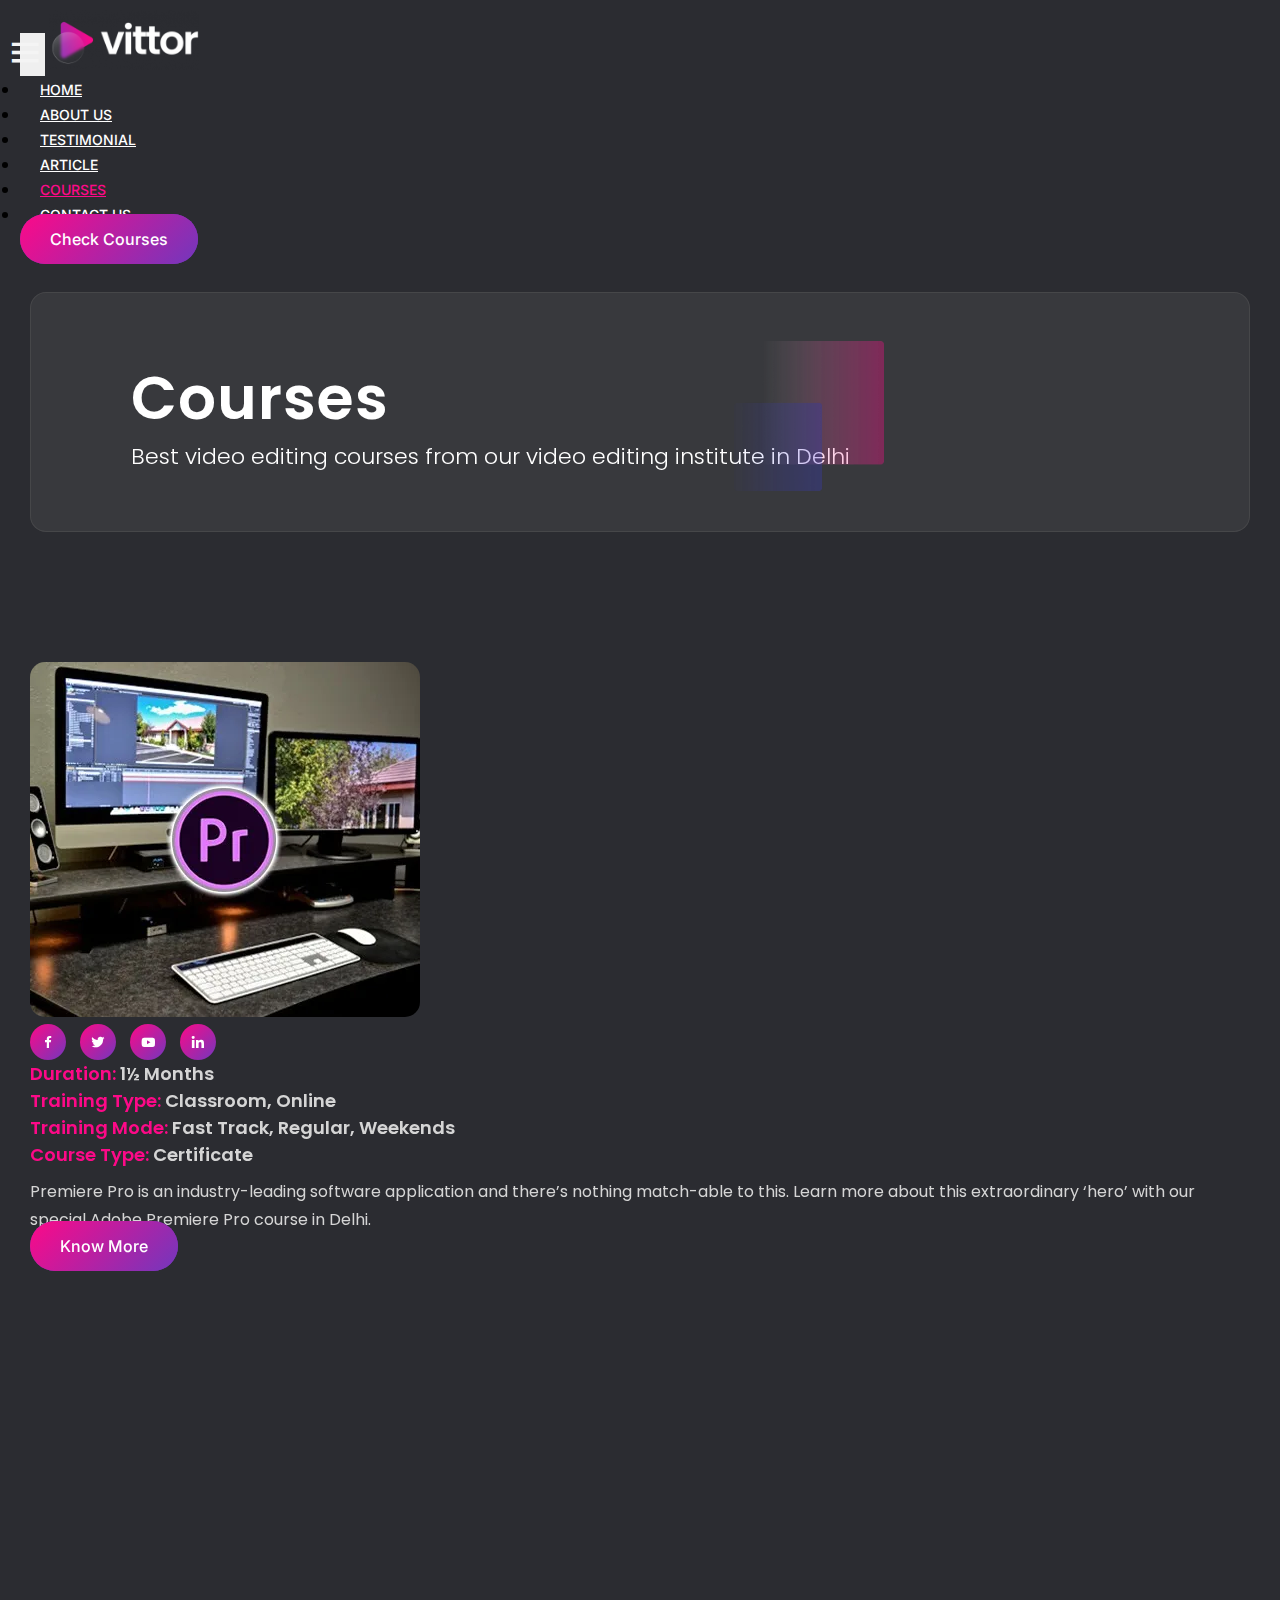
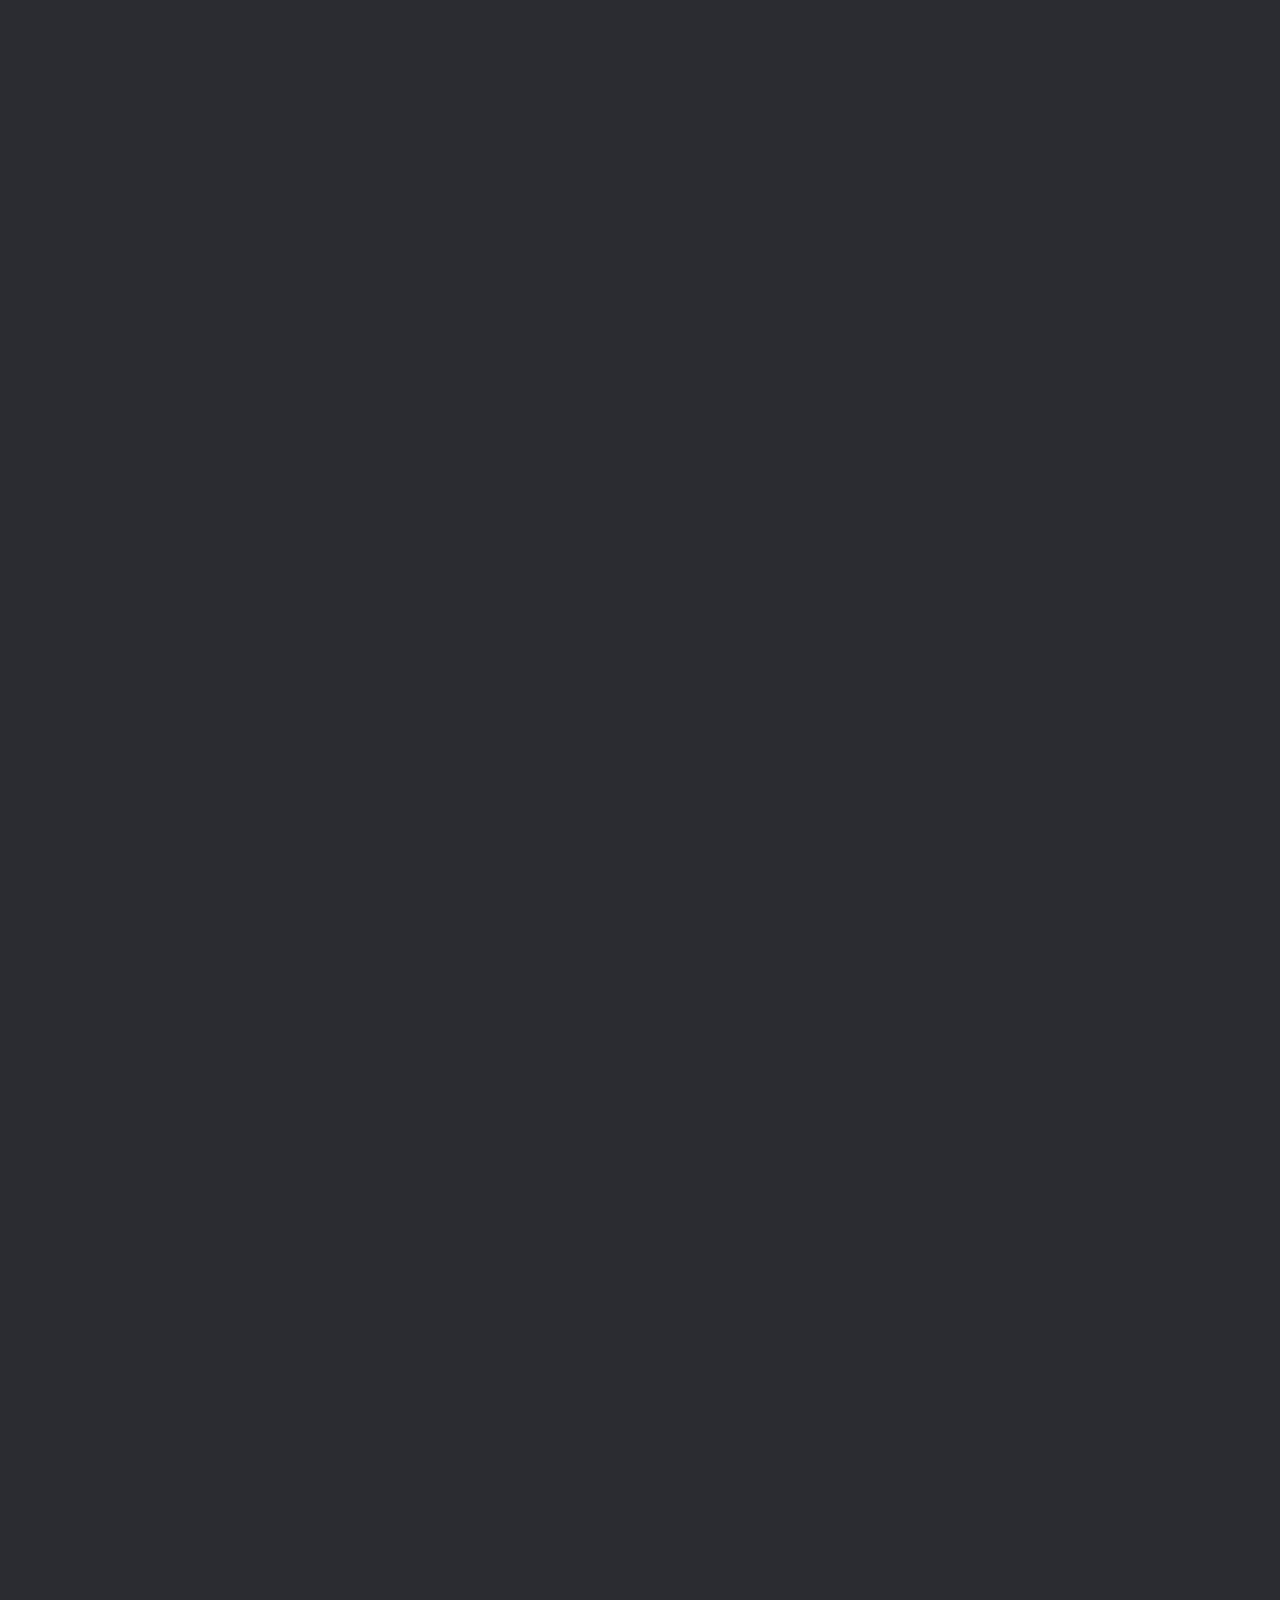
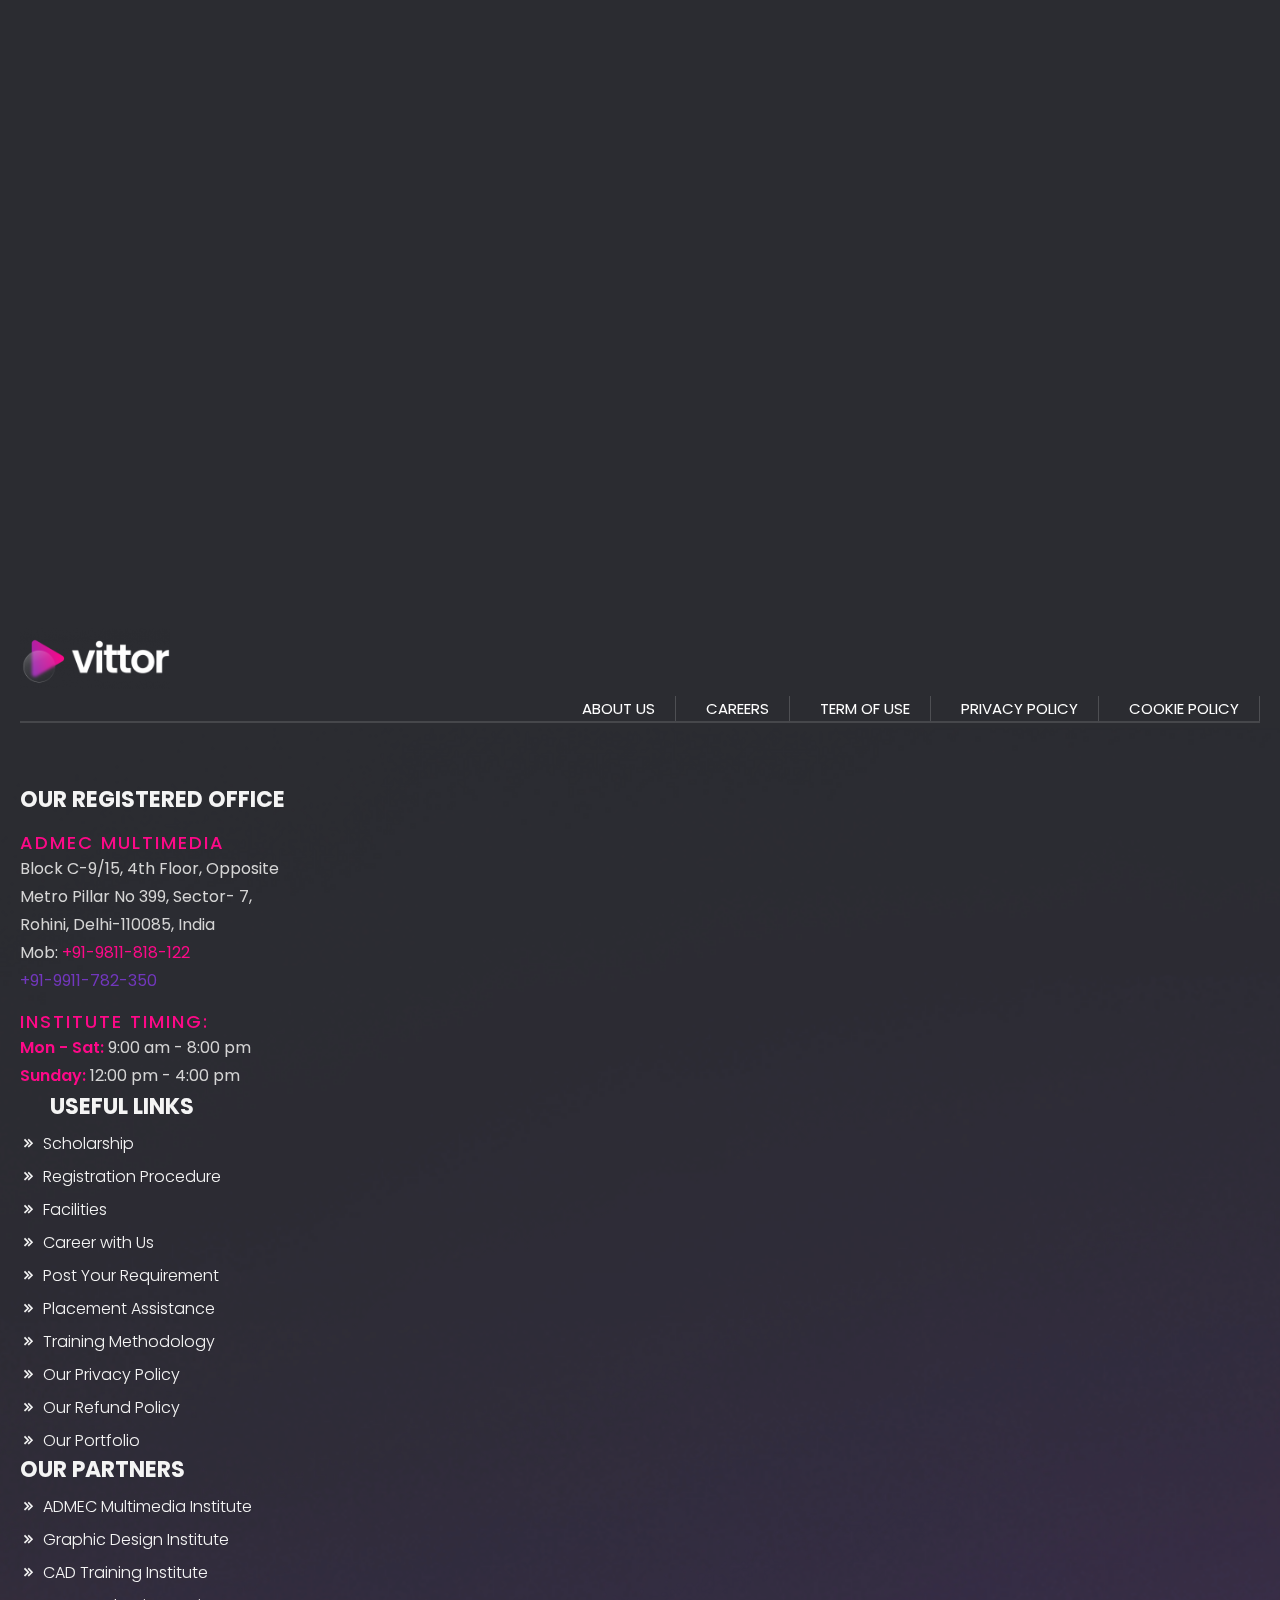
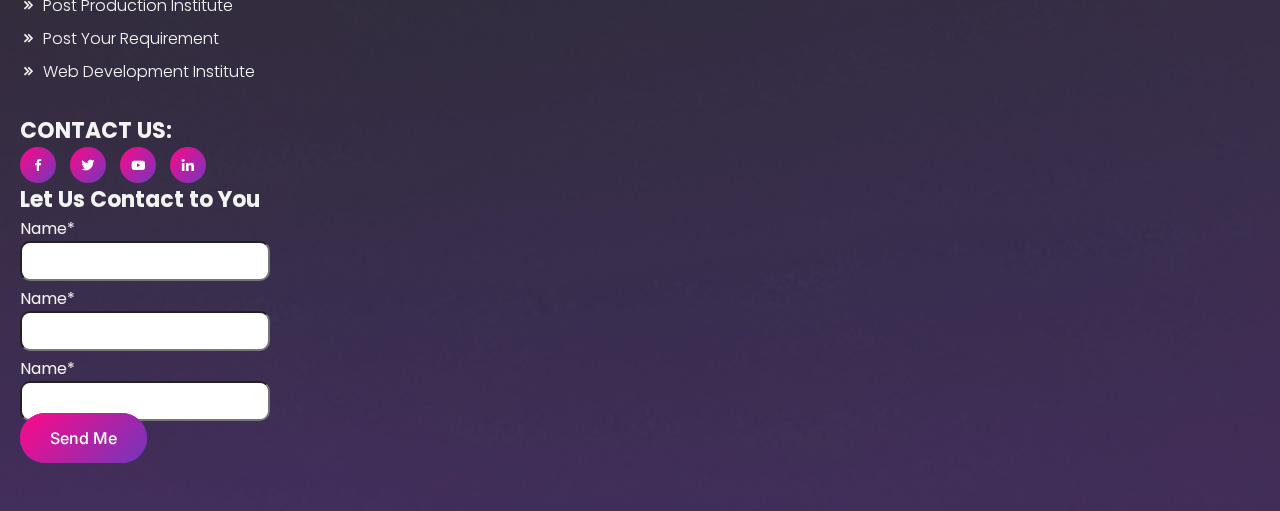
<file: courses.html>
<!DOCTYPE html>
<html lang="en">

<head>
    <!-- Required meta tags -->
    <meta charset="utf-8">
    <meta name="viewport" content="width=device-width, initial-scale=1, shrink-to-fit=no">

    <!-- BootStrap -->
    <link href="https://cdn.jsdelivr.net/npm/bootstrap@5.3.0-alpha1/dist/css/bootstrap.min.css" rel="stylesheet"
        integrity="sha384-GLhlTQ8iRABdZLl6O3oVMWSktQOp6b7In1Zl3/Jr59b6EGGoI1aFkw7cmDA6j6gD" crossorigin="anonymous">
    <link href='https://unpkg.com/boxicons@2.1.4/css/boxicons.min.css' rel='stylesheet'>
    <link rel="stylesheet" href="css/style.css">
    <link rel="stylesheet" href="https://unpkg.com/aos@next/dist/aos.css" />
    <title>Hello, world!</title>
</head>
</head>

<body>
    <!-- header -->
    <div class="container-fluid">
        <nav class="navbar navbar-expand-lg">
            <button class="navbar-toggler" type="button" data-bs-toggle="collapse" data-bs-target="#navbarNavDropdown"
                aria-controls="navbarNavDropdown" aria-expanded="false" aria-label="Toggle navigation">
                <span class="navbar-toggler-icon">
                    <i class='bx bx-menu'></i>
                </span>
            </button>
            <a class="navbar-brand" href="index.html">
                <img src="./icon/logo_vittor-pre1buru2i34db6zrpsa2459jsdra7s8hs6qhv4we8.png" alt="logo">
            </a>

            <a href="index.html" class="tablet-logo">
                <img src="./icon/logo_vittor-pre1buru2i34db6zrpsa2459jsdra7s8hs6qhv4we8.png" alt="logo">
            </a>

            <div class="collapse navbar-collapse nav-menu" id="navbarNavDropdown">
                <ul class="navbar-nav ml-auto">
                    <li class="nav-item">
                        <a class="nav-link" href="index.html">HOME</a>
                    </li>
                    <li class="nav-item">
                        <a class="nav-link" href="about.html">ABOUT US</a>
                    </li>
                    <li class="nav-item">
                        <a class="nav-link" href="testimonial.html">TESTIMONIAL</a>
                    </li>

                    <li class="nav-item">
                        <a class="nav-link" href="blog.html">ARTICLE</a>
                    </li>
                    <li class="nav-item active">
                        <a class="nav-link" href="courses.html">COURSES</a>
                    </li>
                    <li class="nav-item">
                        <a class="nav-link" href="contact.html">CONTACT US</a>
                    </li>
                </ul>
            </div>

            <div class="fix-btn">
                <button class="gradient-btn px-4" type="submit">
                    <a href="#">Check Courses</a>
                </button>
            </div>
        </nav>
    </div>


    <!-- wrapper hero -->
    <div class="wrapper-hero">
        <div class="container-fluid">
            <div class="row">
                <div class="col-12">
                    <div class="wrapper-content text-center">
                        <h1>courses</h1>
                        <p>Best video editing courses from our video editing institute in Delhi</p>
                        <div class="button-back">
                            <img src="./icon/img_memphis2.png" alt="" class="img-fluid">
                        </div>
                    </div>
                </div>
            </div>
        </div>
    </div>

    <!-- courses -->
    <div class="course-main">
        <div class="container">
            <!-- 1 -->
            <div class="course-wrapper" data-aos="fade-up" data-aos-once="true">
                <div class="row">
                    <div class="col-md-5 gx-md-5">
                        <div class="course-img text-center">
                            <img src="images/Adobe-Premiere-Pro-Master-Course.webp" class="img-fluid" alt="">
                            <div class="social-icon mt-4">
                                <a href="#"><i class='bx bxl-facebook'></i></a>
                                <a href="#"><i class='bx bxl-twitter'></i></a>
                                <a href="#"><i class='bx bxl-youtube'></i></a>
                                <a href="#"><i class='bx bxl-linkedin'></i></a>
                            </div>
                        </div>
                    </div>

                    <div class="col-md-7 gx-md-5">
                        <div class="course-detail mt-4 mt-md-0">
                            <h5><span>duration: </span> 1½ Months</h5>
                            <h5><span>training type: </span>Classroom, Online</h5>
                            <h5><span>training mode: </span>Fast Track, Regular, Weekends</h5>
                            <h5><span>Course Type: </span>Certificate</h5>
                            <p>Premiere Pro is an industry-leading software application and there’s nothing match-able
                                to
                                this. Learn more about this extraordinary ‘hero’ with our special Adobe Premiere Pro
                                course
                                in Delhi.</p>
                            <button class="gradient-btn mt-4 mt-lg-5">
                                <a href="course-single.html">Know More</a>
                            </button>
                        </div>
                    </div>
                </div>
            </div>

            <!-- 2 -->
            <div class="course-wrapper" data-aos="fade-up" data-aos-once="true">
                <div class="row">
                    <div class="col-md-5 gx-md-5">
                        <div class="course-img text-center">
                            <img src="images/Adobe-After-Effects-Master-Course.webp" class="img-fluid" alt="">
                            <div class="social-icon mt-4">
                                <a href="#"><i class='bx bxl-facebook'></i></a>
                                <a href="#"><i class='bx bxl-twitter'></i></a>
                                <a href="#"><i class='bx bxl-youtube'></i></a>
                                <a href="#"><i class='bx bxl-linkedin'></i></a>
                            </div>
                        </div>
                    </div>

                    <div class="col-md-7 gx-md-5">
                        <div class="course-detail mt-4 mt-md-0">
                            <h5><span>duration: </span> 2 Months</h5>
                            <h5><span>training type: </span>Classroom, Online</h5>
                            <h5><span>training mode: </span>Fast Track, Regular, Weekends</h5>
                            <h5><span>Course Type: </span>Certificate</h5>
                            <p>Our institute in Delhi, Rohini offers training by 20 years experienced industry experts for our one of the best-selling
                            courses i.e. Adobe After Effects course to make you expert in Motion Graphics, Compositing, and Digital Visual Effects.</p>
                            <button class="gradient-btn mt-4 mt-lg-5">
                                <a href="course-single.html">Know More</a>
                            </button>
                        </div>
                    </div>
                </div>
            </div>

            <!-- 3 -->
            <div class="course-wrapper" data-aos="fade-up" data-aos-once="true">
                <div class="row">
                    <div class="col-md-5 gx-md-5">
                        <div class="course-img text-center">
                            <img src="images/Post-Production-Premium-Course.webp" class="img-fluid" alt="">
                            <div class="social-icon mt-4">
                                <a href="#"><i class='bx bxl-facebook'></i></a>
                                <a href="#"><i class='bx bxl-twitter'></i></a>
                                <a href="#"><i class='bx bxl-youtube'></i></a>
                                <a href="#"><i class='bx bxl-linkedin'></i></a>
                            </div>
                        </div>
                    </div>

                    <div class="col-md-7 gx-md-5">
                        <div class="course-detail mt-4 mt-md-0">
                            <h5><span>duration: </span> 6 Months</h5>
                            <h5><span>training type: </span>Classroom, Online</h5>
                            <h5><span>training mode: </span>Fast Track, Regular, Weekends</h5>
                            <h5><span>Course Type: </span>Diploma</h5>
                            <p>A perfect short-term industry oriented video editing course to master the concepts of image editing, graphic designing,
                            video editing, motion graphics, video publishing etc.</p>
                            <button class="gradient-btn mt-4 mt-lg-5">
                                <a href="course-single.html">Know More</a>
                            </button>
                        </div>
                    </div>
                </div>
            </div>

            <!-- 4 -->
            <div class="course-wrapper">
                <div class="row" data-aos="fade-up" data-aos-once="true">
                    <div class="col-md-5 gx-md-5">
                        <div class="course-img text-center">
                            <img src="images/Final-Cut-StudioFCSMaster-Course.webp" class="img-fluid" alt="">
                            <div class="social-icon mt-4">
                                <a href="#"><i class='bx bxl-facebook'></i></a>
                                <a href="#"><i class='bx bxl-twitter'></i></a>
                                <a href="#"><i class='bx bxl-youtube'></i></a>
                                <a href="#"><i class='bx bxl-linkedin'></i></a>
                            </div>
                        </div>
                    </div>

                    <div class="col-md-7 gx-md-5">
                        <div class="course-detail mt-4 mt-md-0">
                            <h5><span>duration: </span> 3 Months</h5>
                            <h5><span>training type: </span>Classroom, Online</h5>
                            <h5><span>training mode: </span>Fast Track, Regular, Weekends</h5>
                            <h5><span>Course Type: </span>Certificate</h5>
                            <p>Master the Apple’s video editing software through our Final Cut Studio Course. Our Final Cut Studio Training is
                            conducted through the industry experts in online and offline modes.</p>
                            <button class="gradient-btn mt-4 mt-lg-5">
                                <a href="course-single.html">Know More</a>
                            </button>
                        </div>
                    </div>

                    <div class="col-12 d-flex justify-content-center mt-5">
                        <nav aria-label="Page navigation example">
                            <ul class="pagination">
                                <li class="page-item"><a href="#">Previous</a></li>
                                <li class="page-item"><a href="#" class="active">1</a></li>
                                <li class="page-item"><a href="#">2</a></li>
                                <li class="page-item"><a href="#">Next</a></li>
                            </ul>
                        </nav>
                    </div>
                </div>
            </div>
        </div>
    </div>

    <!-- newsletter -->
    <div class="newsletter-main">
        <div class="container">
            <div class="newsletter" data-aos="fade-up" data-aos-once="true">
                <div class="row">
                    <div class="col-xl-8 col-lg-8 col-md-8 col-sm-6 col-xs-12">
                        <div class="text">
                            <h1>Newsletter</h1>
                            <h4>Signup our newsletter to get update information, news, insight or promotions.</h4>
                        </div>
                    </div>
                    <div class="col-xl-4 col-lg-4 col-md-4 col-sm-6 col-xs-12">
                        <div class="button">
                            <div class="col-xl-12 col-lg-12 col-md-12 col-sm-12 col-xs-12">
                                <div class="email">
                                    <input type="email" class="form-control" placeholder="Email">
                                </div>
                            </div>
                            <div class="col-xl-12 col-lg-12 col-md-12 col-sm-12 col-xs-12">
                                <button class="sign-up">
                                    <a href="#"><i class='bx bx-envelope'></i>
                                        <span>Sign Up</span></a>
                                </button>
                            </div>
                        </div>
                    </div>
                </div>
            </div>
        </div>
    </div>

    <!-- footer -->
    <div class="footer">
        <div class="container-fluid">
            <div class="row">
                <div class="col-xl-2 col-lg-2 col-md-2 col-sm-12 col-xs-12 f-logo">
                    <img src="./icon/logo_vittor-pre1buru2i34db6zrpsa2459jsdra7s8hs6qhv4we8.png" alt="">
                </div>
                <div class="col-xl-10 col-lg-10 col-md-10 col-sm-12 col-xs-12 f-nav">
                    <div class="f-nav">
                        <ul>
                            <li><a href="#">About us</a></li>
                            <li><a href="#">Careers</a></li>
                            <li><a href="#">Term of use</a></li>
                            <li><a href="#">Privacy Policy</a></li>
                            <li><a href="#">Cookie Policy</a></li>
                        </ul>
                        <hr>
                    </div>
                </div>
            </div>
            <div class="row foot-text">
                <div class="col-xl-12 col-lg-12 col-md-12 col-sm-12 col-xs-12">
                    <div class="row">
                        <div class="col-xl-3 col-lg-6 col-md-6 col-sm-6 col-xs-12 foot-1">
                            <div class="foot-t">
                                <h4>OUR REGISTERED OFFICE</h4>
                                <h6>ADMEC MULTIMEDIA</h6>
                                <p> Block C-9/15, 4th Floor, Opposite<br>
                                    Metro Pillar No 399, Sector- 7,<br>
                                    Rohini, Delhi-110085, India<br>
                                    Mob: <span class="pink">+91-9811-818-122</span><br>
                                    <span class="voilet pl-5">+91-9911-782-350</span>
                                </p>
                            </div>
                            <div class="foot-b">
                                <h6>INSTITUTE TIMING:</h6>
                                <p><span>Mon - Sat:</span> 9:00 am - 8:00 pm<br>
                                    <span>Sunday:</span> 12:00 pm - 4:00 pm
                                </p>
                            </div>
                        </div>
                        <div class="col-xl-3 col-lg-6 col-md-6 col-sm-6 col-xs-12 foot-2 mt-sm-0 mt-4">
                            <h4>USEFUL LINKS</h4>
                            <ul>
                                <li><a href="#"><i class='bx bx-chevrons-right'></i>Scholarship</a></li>
                                <li><a href="#"><i class='bx bx-chevrons-right'></i>Registration Procedure</a></li>
                                <li><a href="#"><i class='bx bx-chevrons-right'></i>Facilities</a></li>
                                <li><a href="#"><i class='bx bx-chevrons-right'></i>Career with Us</a></li>
                                <li><a href="#"><i class='bx bx-chevrons-right'></i>Post Your Requirement</a></li>
                                <li><a href="#"><i class='bx bx-chevrons-right'></i>Placement Assistance</a></li>
                                <li><a href="#"><i class='bx bx-chevrons-right'></i>Training Methodology</a></li>
                                <li><a href="#"><i class='bx bx-chevrons-right'></i>Our Privacy Policy</a></li>
                                <li><a href="#"><i class='bx bx-chevrons-right'></i>Our Refund Policy</a></li>
                                <li><a href="#"><i class='bx bx-chevrons-right'></i>Our Portfolio</a></li>
                            </ul>
                        </div>
                        <div class="col-xl-3 col-lg-6 col-md-6 col-sm-6 col-xs-12 foot-3 mt-md-0 mt-4">
                            <div class="foot-t">
                                <h4>OUR PARTNERS</h4>
                                <ul>
                                    <li><a href="#"><i class='bx bx-chevrons-right'></i>ADMEC Multimedia Institute</a>
                                    </li>
                                    <li><a href="#"><i class='bx bx-chevrons-right'></i>Graphic Design Institute</a>
                                    </li>
                                    <li><a href="#"><i class='bx bx-chevrons-right'></i>CAD Training Institute</a></li>
                                    <li><a href="#"><i class='bx bx-chevrons-right'></i>Post Production Institute</a>
                                    </li>
                                    <li><a href="#"><i class='bx bx-chevrons-right'></i>Post Your Requirement</a></li>
                                    <li><a href="#"><i class='bx bx-chevrons-right'></i>Web Development Institute</a>
                                    </li>
                                </ul>
                            </div>
                            <div class="foot-b">
                                <h5>CONTACT US:</h5>
                                <div class="social-icon">
                                    <a href="#"><i class='bx bxl-facebook'></i></a>
                                    <a href="#"><i class='bx bxl-twitter'></i></a>
                                    <a href="#"><i class='bx bxl-youtube'></i></a>
                                    <a href="#"><i class='bx bxl-linkedin'></i></a>
                                </div>
                            </div>
                        </div>
                        <div class="col-xl-3 col-lg-6 col-md-6 col-sm-6 col-xs-12 foot-4 mt-md-0 mt-4">
                            <h4>Let Us Contact to You</h4>
                            <form action="#">
                                <label for="" class="form-t">Name*</label>
                                <input type="text">
                                <label for="" class="form-t">Name*</label>
                                <input type="text">
                                <label for="" class="form-t">Name*</label>
                                <input type="text">
                                <button class="gradient-btn mt-4" type="submit"><a href="#">Send Me</a></button>
                            </form>
                        </div>
                    </div>
                </div>
            </div>
        </div>

        <!-- Optional JavaScript -->
        <script src="https://unpkg.com/aos@next/dist/aos.js"></script>
        <script>
            AOS.init({
                duration: 1500,
            });
        </script>
        <!-- Bootstrap JS -->
        <script src="https://cdn.jsdelivr.net/npm/bootstrap@5.3.0-alpha1/dist/js/bootstrap.bundle.min.js"
            integrity="sha384-w76AqPfDkMBDXo30jS1Sgez6pr3x5MlQ1ZAGC+nuZB+EYdgRZgiwxhTBTkF7CXvN"
            crossorigin="anonymous"></script>
</body>

</html>
</file>
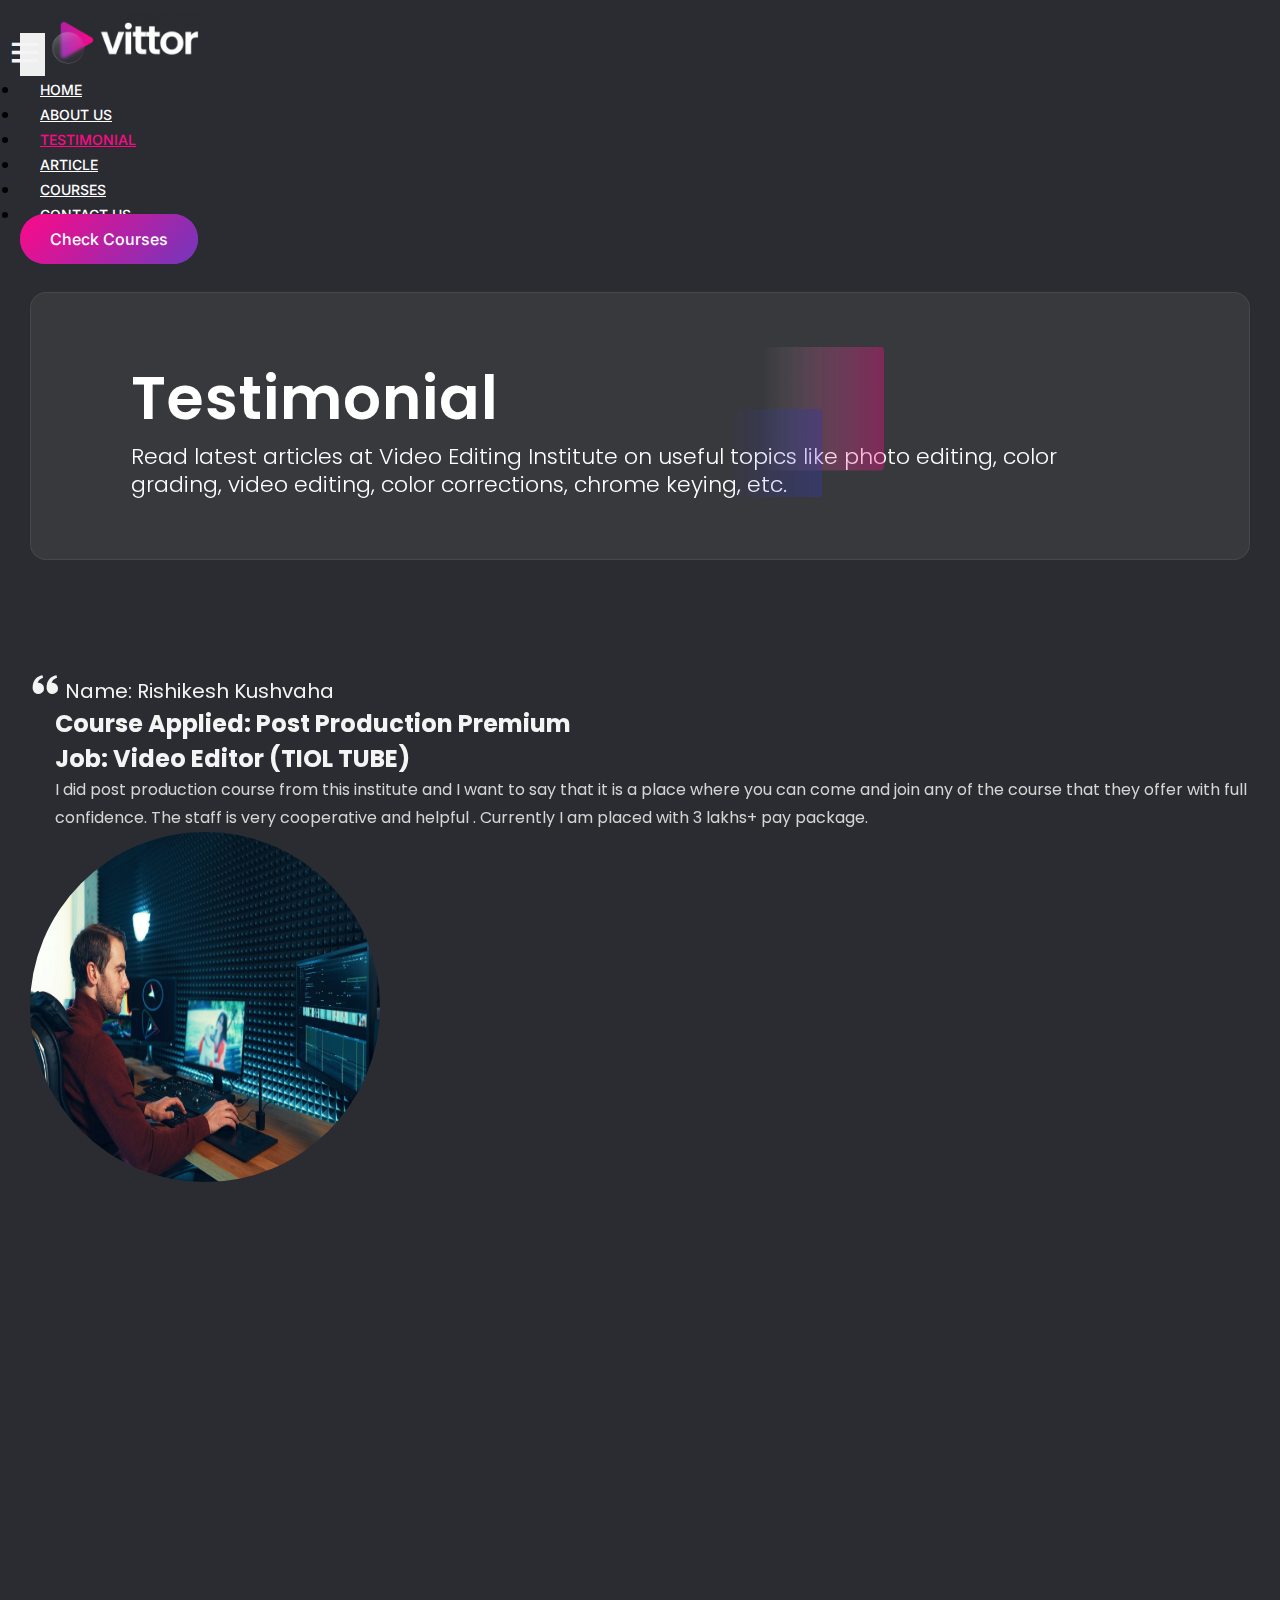
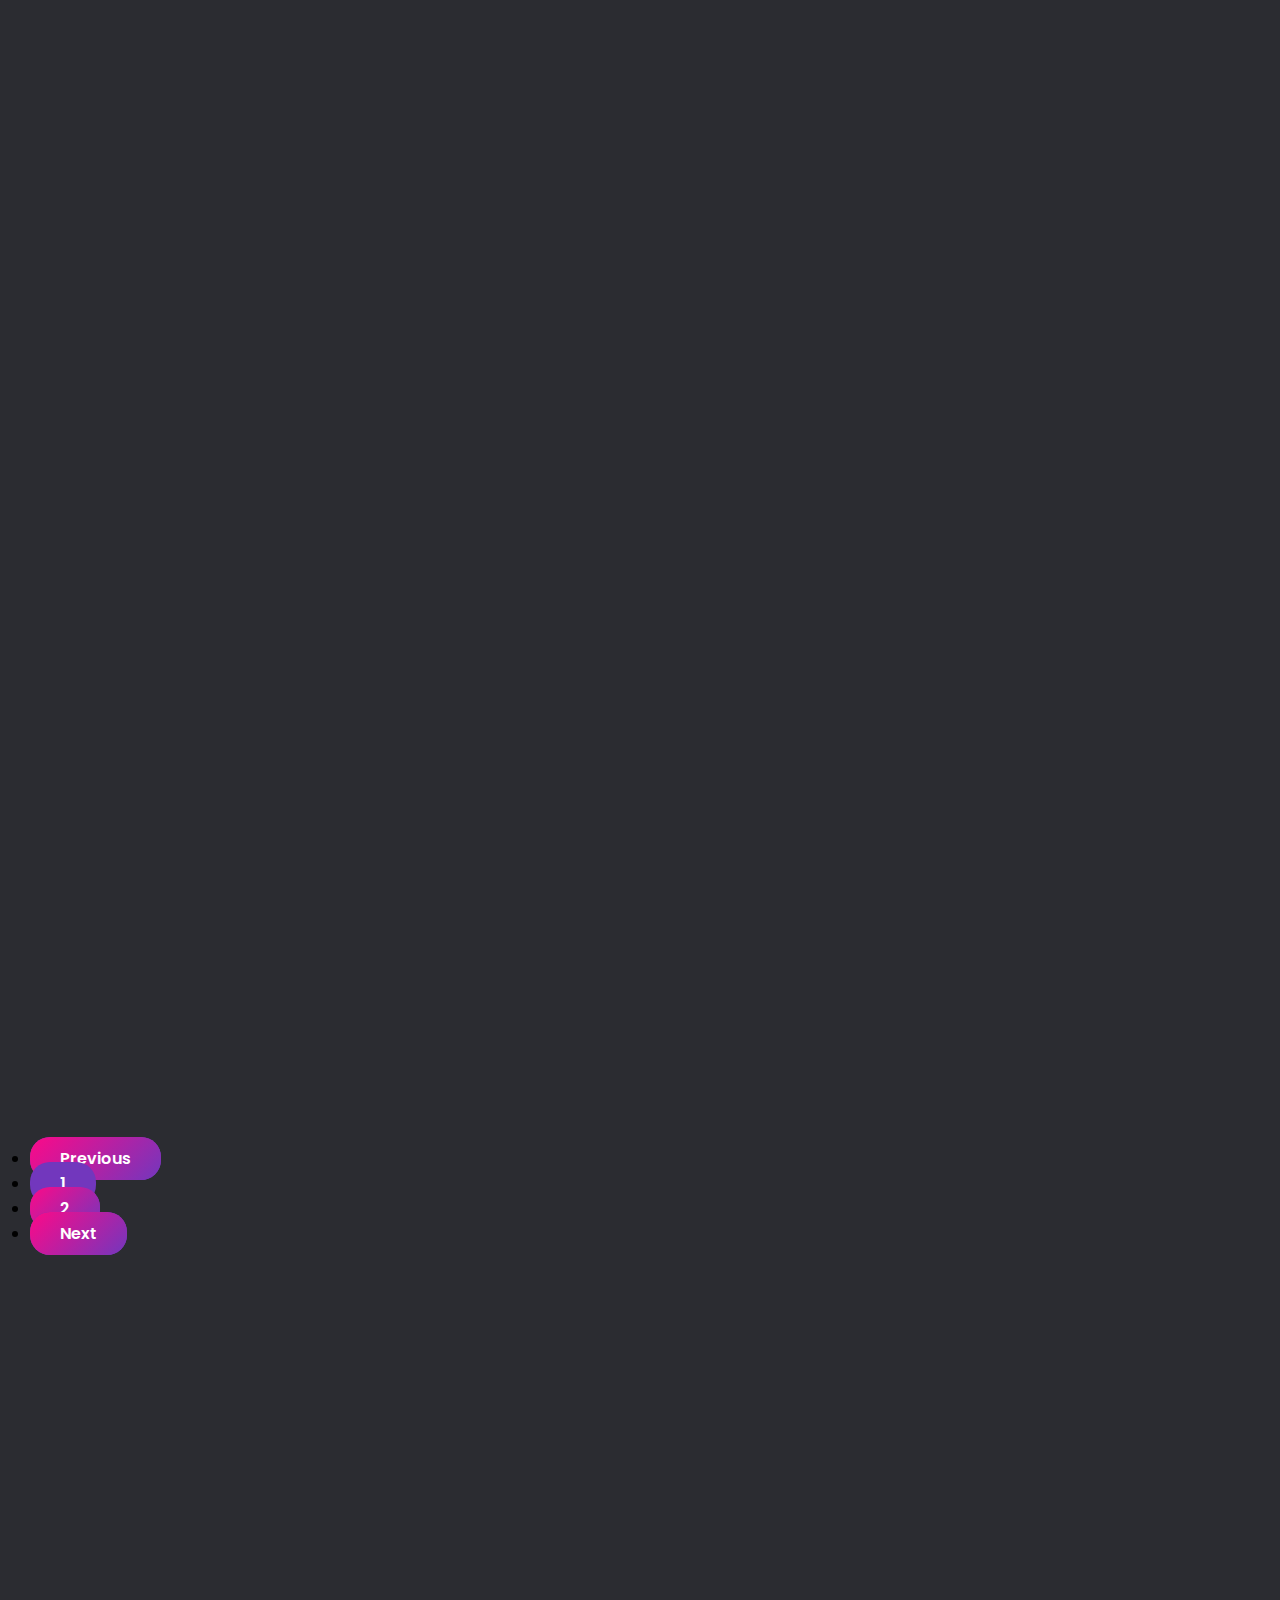
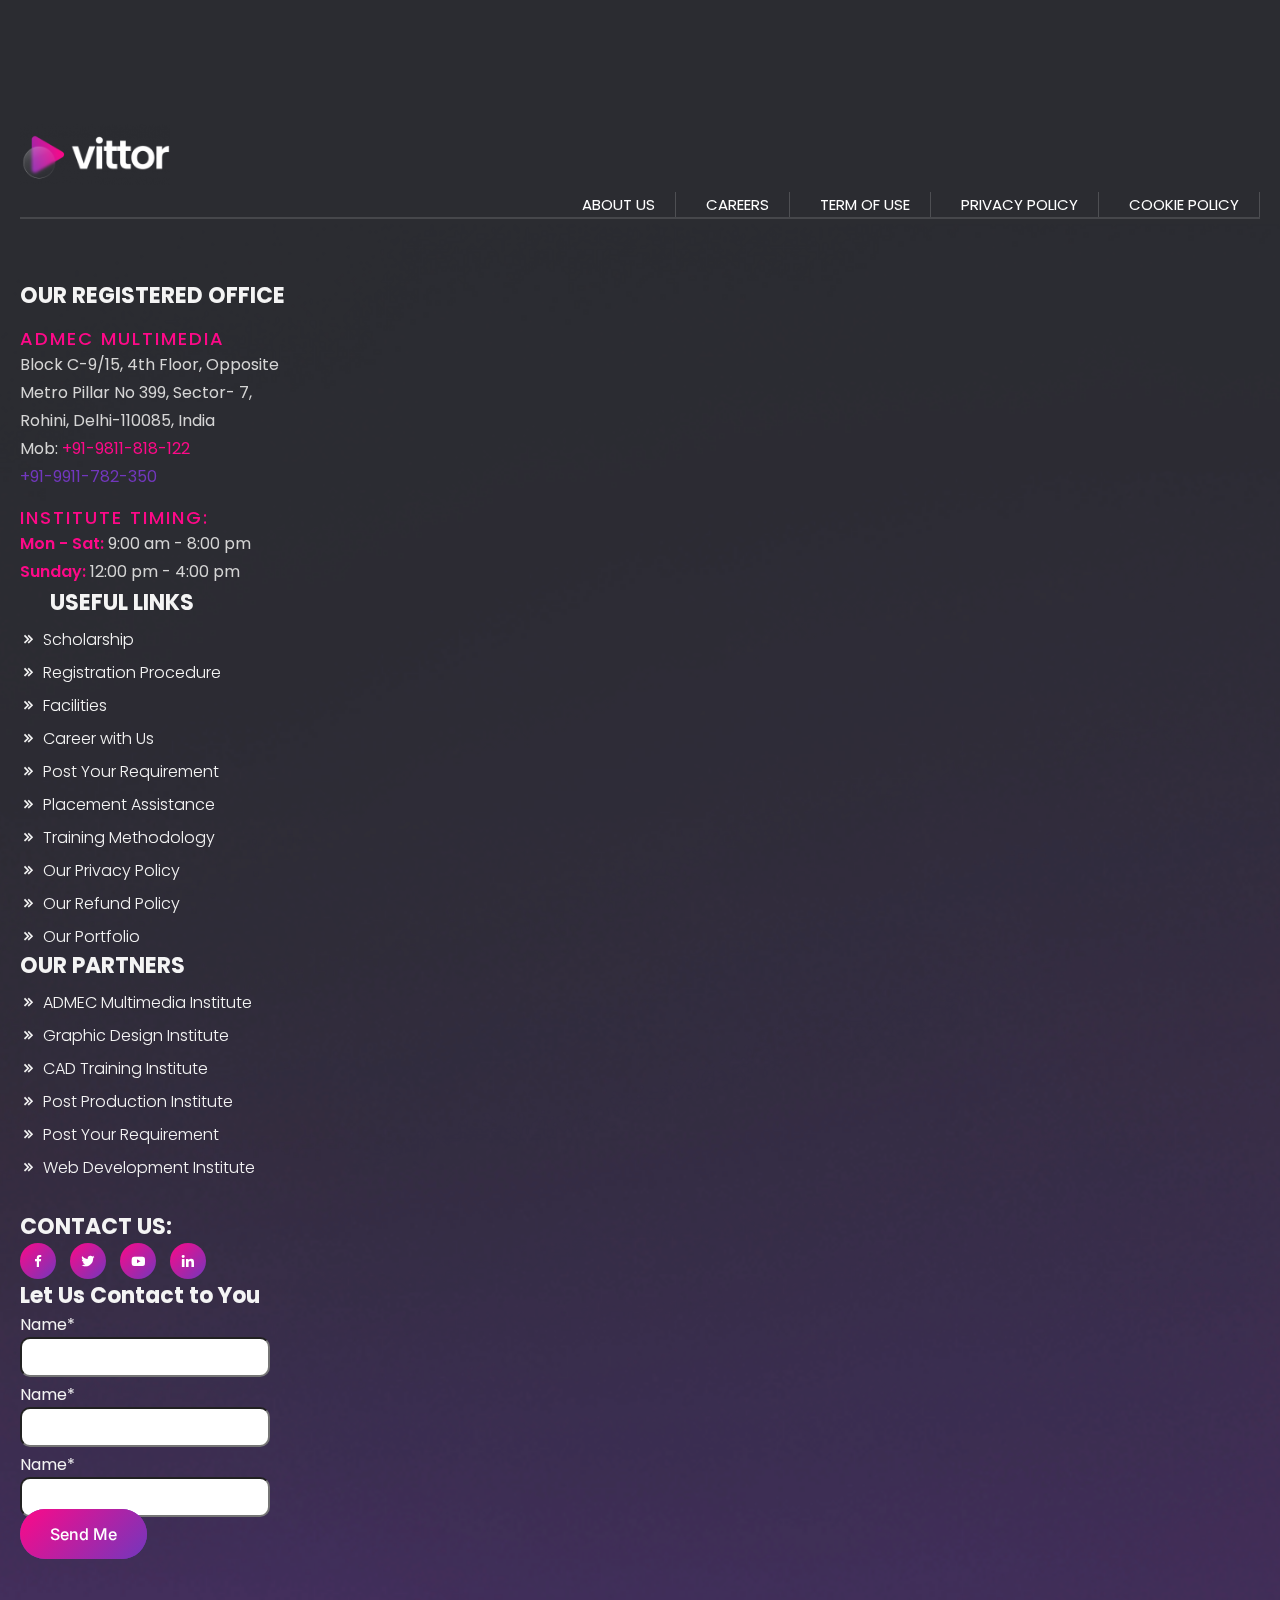
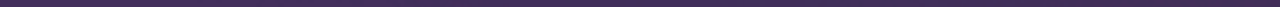
<file: testimonial.html>
<!DOCTYPE html>
<html lang="en">

<head>
    <!-- Required meta tags -->
    <meta charset="utf-8">
    <meta name="viewport" content="width=device-width, initial-scale=1, shrink-to-fit=no">

    <!-- BootStrap -->
    <link href="https://cdn.jsdelivr.net/npm/bootstrap@5.3.0-alpha1/dist/css/bootstrap.min.css" rel="stylesheet"
        integrity="sha384-GLhlTQ8iRABdZLl6O3oVMWSktQOp6b7In1Zl3/Jr59b6EGGoI1aFkw7cmDA6j6gD" crossorigin="anonymous">
    <link href='https://unpkg.com/boxicons@2.1.4/css/boxicons.min.css' rel='stylesheet'>
    <link rel="stylesheet" href="css/style.css">
    <link rel="stylesheet" href="https://unpkg.com/aos@next/dist/aos.css" />
    <title>Hello, world!</title>
</head>
</head>

<body>
    <!-- header -->
    <div class="container-fluid">
        <nav class="navbar navbar-expand-lg">
            <button class="navbar-toggler" type="button" data-bs-toggle="collapse" data-bs-target="#navbarNavDropdown"
                aria-controls="navbarNavDropdown" aria-expanded="false" aria-label="Toggle navigation">
                <span class="navbar-toggler-icon">
                    <i class='bx bx-menu'></i>
                </span>
            </button>
            <a class="navbar-brand" href="index.html">
                <img src="./icon/logo_vittor-pre1buru2i34db6zrpsa2459jsdra7s8hs6qhv4we8.png" alt="logo">
            </a>

            <a href="index.html" class="tablet-logo">
                <img src="./icon/logo_vittor-pre1buru2i34db6zrpsa2459jsdra7s8hs6qhv4we8.png" alt="logo">
            </a>

            <div class="collapse navbar-collapse nav-menu" id="navbarNavDropdown">
                <ul class="navbar-nav ml-auto">
                    <li class="nav-item">
                        <a class="nav-link" href="index.html">HOME</a>
                    </li>
                    <li class="nav-item">
                        <a class="nav-link" href="about.html">ABOUT US</a>
                    </li>
                    <li class="nav-item active">
                        <a class="nav-link" href="testimonial.html">TESTIMONIAL</a>
                    </li>

                    <li class="nav-item">
                        <a class="nav-link" href="blog.html">ARTICLE</a>
                    </li>
                    <li class="nav-item">
                        <a class="nav-link" href="courses.html">COURSES</a>
                    </li>
                    <li class="nav-item">
                        <a class="nav-link" href="contact.html">CONTACT US</a>
                    </li>
                </ul>
            </div>

            <div class="fix-btn">
                <button class="gradient-btn px-4" type="submit">
                    <a href="#">Check Courses</a>
                </button>
            </div>
        </nav>
    </div>


    <!-- wrapper hero -->
    <div class="wrapper-hero">
        <div class="container-fluid">
            <div class="row">
                <div class="col-12">
                    <div class="wrapper-content text-center">
                        <h1>testimonial</h1>
                        <p>Read latest articles at Video Editing Institute on useful topics like photo editing, color
                            grading, video editing, color corrections, chrome keying, etc.</p>
                        <div class="button-back">
                            <img src="./icon/img_memphis2.png" alt="" class="img-fluid">
                        </div>
                    </div>
                </div>
            </div>
        </div>
    </div>

    <!-- testimonials -->
    <div class="testimonial-main">
        <div class="container">
            <div class="row justify-content-between align-items-center" data-aos="fade-up" data-aos-once="true">
                <!-- 1 -->
                <div class="col-md-6">
                    <div class="testimonial-content">
                        <span><i class='bx bxs-quote-alt-left'></i> name: rishikesh kushvaha</span>
                        <h3>Course Applied: Post Production Premium</h3>
                        <h3>Job: Video Editor (TIOL TUBE)</h3>
                        <p>I did post production course from this institute and I want to say that it is a place where
                            you can come and join any of the course that they offer with full confidence. The staff is
                            very cooperative and helpful . Currently I am placed with 3 lakhs+ pay package.</p>
                    </div>
                </div>

                <div class="col-md-6 d-flex justify-content-center">
                    <div class="testimonial-img">
                        <img src="images/male-videographer-edits-and-cuts-footage-and-sound-on-his-person-1.jpg"
                            class="img-fluid" alt="">
                    </div>
                </div>
            </div>

            <div class="row justify-content-between align-items-center py-5 py-lg-3 testimonial-wrapper flex-column-reverse align-items-sm-center flex-md-row" data-aos="fade-up" data-aos-once="true">
                <!-- 2 -->
                <div class="col-md-6 d-flex justify-content-center">
                    <div class="testimonial-img">
                        <img src="images/male-videographer-edits-and-cuts-footage-and-sound-on-his-person-1.jpg"
                            class="img-fluid" alt="">
                    </div>
                </div>

                <div class="col-md-6">
                    <div class="testimonial-content">
                        <span><i class='bx bxs-quote-alt-left'></i> name: rishikesh kushvaha</span>
                        <h3>Course Applied: Post Production Premium</h3>
                        <h3>Job: Video Editor (TIOL TUBE)</h3>
                        <p>I did post production course from this institute and I want to say that it is a place where
                            you can come and join any of the course that they offer with full confidence. The staff is
                            very cooperative and helpful . Currently I am placed with 3 lakhs+ pay package.</p>
                    </div>
                </div>
            </div>

            <div class="row justify-content-between align-items-center py-5 py-lg-3 testimonial-wrapper" data-aos="fade-up" data-aos-once="true">
                <!-- 3 -->
                <div class="col-md-6">
                    <div class="testimonial-content">
                        <span><i class='bx bxs-quote-alt-left'></i> name: rishikesh kushvaha</span>
                        <h3>Course Applied: Post Production Premium</h3>
                        <h3>Job: Video Editor (TIOL TUBE)</h3>
                        <p>I did post production course from this institute and I want to say that it is a place where
                            you can come and join any of the course that they offer with full confidence. The staff is
                            very cooperative and helpful . Currently I am placed with 3 lakhs+ pay package.</p>
                    </div>
                </div>

                <div class="col-md-6 d-flex justify-content-center">
                    <div class="testimonial-img">
                        <img src="images/male-videographer-edits-and-cuts-footage-and-sound-on-his-person-1.jpg"
                            class="img-fluid" alt="">
                    </div>
                </div>
            </div>

            <div class="row justify-content-between align-items-center py-5 py-lg-3 testimonial-wrapper flex-column-reverse align-items-sm-center flex-md-row" data-aos="fade-up" data-aos-once="true">
                <!-- 4 -->
                <div class="col-md-6 d-flex justify-content-center ">
                    <div class="testimonial-img">
                        <img src="images/male-videographer-edits-and-cuts-footage-and-sound-on-his-person-1.jpg"
                            class="img-fluid" alt="">
                    </div>
                </div>

                <div class="col-md-6">
                    <div class="testimonial-content">
                        <span><i class='bx bxs-quote-alt-left'></i> name: rishikesh kushvaha</span>
                        <h3>Course Applied: Post Production Premium</h3>
                        <h3>Job: Video Editor (TIOL TUBE)</h3>
                        <p>I did post production course from this institute and I want to say that it is a place where
                            you can come and join any of the course that they offer with full confidence. The staff is
                            very cooperative and helpful . Currently I am placed with 3 lakhs+ pay package.</p>
                    </div>
                </div>
            </div>

            <!-- pagination -->
            <div class="col-12 d-flex justify-content-center mt-5">
                <nav aria-label="Page navigation example">
                    <ul class="pagination">
                        <li class="page-item"><a href="#">Previous</a></li>
                        <li class="page-item"><a href="#" class="active">1</a></li>
                        <li class="page-item"><a href="#">2</a></li>
                        <li class="page-item"><a href="#">Next</a></li>
                    </ul>
                </nav>
            </div>
        </div>
    </div>

    <!-- newsletter -->
    <div class="newsletter-main">
        <div class="container">
            <div class="newsletter" data-aos="fade-up" data-aos-once="true">
                <div class="row">
                    <div class="col-xl-8 col-lg-8 col-md-8 col-sm-6 col-xs-12">
                        <div class="text">
                            <h1>Newsletter</h1>
                            <h4>Signup our newsletter to get update information, news, insight or promotions.</h4>
                        </div>
                    </div>
                    <div class="col-xl-4 col-lg-4 col-md-4 col-sm-6 col-xs-12">
                        <div class="button">
                            <div class="col-xl-12 col-lg-12 col-md-12 col-sm-12 col-xs-12">
                                <div class="email">
                                    <input type="email" class="form-control" placeholder="Email">
                                </div>
                            </div>
                            <div class="col-xl-12 col-lg-12 col-md-12 col-sm-12 col-xs-12">
                                <button class="sign-up">
                                    <a href="#"><i class='bx bx-envelope'></i>
                                        <span>Sign Up</span></a>
                                </button>
                            </div>
                        </div>
                    </div>
                </div>
            </div>
        </div>
    </div>

    <!-- footer -->
    <div class="footer">
        <div class="container-fluid">
            <div class="row">
                <div class="col-xl-2 col-lg-2 col-md-2 col-sm-12 col-xs-12 f-logo">
                    <img src="./icon/logo_vittor-pre1buru2i34db6zrpsa2459jsdra7s8hs6qhv4we8.png" alt="">
                </div>
                <div class="col-xl-10 col-lg-10 col-md-10 col-sm-12 col-xs-12 f-nav">
                    <div class="f-nav">
                        <ul>
                            <li><a href="#">About us</a></li>
                            <li><a href="#">Careers</a></li>
                            <li><a href="#">Term of use</a></li>
                            <li><a href="#">Privacy Policy</a></li>
                            <li><a href="#">Cookie Policy</a></li>
                        </ul>
                        <hr>
                    </div>
                </div>
            </div>
            <div class="row foot-text">
                <div class="col-xl-12 col-lg-12 col-md-12 col-sm-12 col-xs-12">
                    <div class="row">
                        <div class="col-xl-3 col-lg-6 col-md-6 col-sm-6 col-xs-12 foot-1">
                            <div class="foot-t">
                                <h4>OUR REGISTERED OFFICE</h4>
                                <h6>ADMEC MULTIMEDIA</h6>
                                <p> Block C-9/15, 4th Floor, Opposite<br>
                                    Metro Pillar No 399, Sector- 7,<br>
                                    Rohini, Delhi-110085, India<br>
                                    Mob: <span class="pink">+91-9811-818-122</span><br>
                                    <span class="voilet pl-5">+91-9911-782-350</span>
                                </p>
                            </div>
                            <div class="foot-b">
                                <h6>INSTITUTE TIMING:</h6>
                                <p><span>Mon - Sat:</span> 9:00 am - 8:00 pm<br>
                                    <span>Sunday:</span> 12:00 pm - 4:00 pm
                                </p>
                            </div>
                        </div>
                        <div class="col-xl-3 col-lg-6 col-md-6 col-sm-6 col-xs-12 foot-2 mt-sm-0 mt-4">
                            <h4>USEFUL LINKS</h4>
                            <ul>
                                <li><a href="#"><i class='bx bx-chevrons-right'></i>Scholarship</a></li>
                                <li><a href="#"><i class='bx bx-chevrons-right'></i>Registration Procedure</a></li>
                                <li><a href="#"><i class='bx bx-chevrons-right'></i>Facilities</a></li>
                                <li><a href="#"><i class='bx bx-chevrons-right'></i>Career with Us</a></li>
                                <li><a href="#"><i class='bx bx-chevrons-right'></i>Post Your Requirement</a></li>
                                <li><a href="#"><i class='bx bx-chevrons-right'></i>Placement Assistance</a></li>
                                <li><a href="#"><i class='bx bx-chevrons-right'></i>Training Methodology</a></li>
                                <li><a href="#"><i class='bx bx-chevrons-right'></i>Our Privacy Policy</a></li>
                                <li><a href="#"><i class='bx bx-chevrons-right'></i>Our Refund Policy</a></li>
                                <li><a href="#"><i class='bx bx-chevrons-right'></i>Our Portfolio</a></li>
                            </ul>
                        </div>
                        <div class="col-xl-3 col-lg-6 col-md-6 col-sm-6 col-xs-12 foot-3 mt-md-0 mt-4">
                            <div class="foot-t">
                                <h4>OUR PARTNERS</h4>
                                <ul>
                                    <li><a href="#"><i class='bx bx-chevrons-right'></i>ADMEC Multimedia Institute</a>
                                    </li>
                                    <li><a href="#"><i class='bx bx-chevrons-right'></i>Graphic Design Institute</a>
                                    </li>
                                    <li><a href="#"><i class='bx bx-chevrons-right'></i>CAD Training Institute</a></li>
                                    <li><a href="#"><i class='bx bx-chevrons-right'></i>Post Production Institute</a>
                                    </li>
                                    <li><a href="#"><i class='bx bx-chevrons-right'></i>Post Your Requirement</a></li>
                                    <li><a href="#"><i class='bx bx-chevrons-right'></i>Web Development Institute</a>
                                    </li>
                                </ul>
                            </div>
                            <div class="foot-b">
                                <h5>CONTACT US:</h5>
                                <div class="social-icon">
                                    <a href="#"><i class='bx bxl-facebook'></i></a>
                                    <a href="#"><i class='bx bxl-twitter'></i></a>
                                    <a href="#"><i class='bx bxl-youtube'></i></a>
                                    <a href="#"><i class='bx bxl-linkedin'></i></a>
                                </div>
                            </div>
                        </div>
                        <div class="col-xl-3 col-lg-6 col-md-6 col-sm-6 col-xs-12 foot-4 mt-md-0 mt-4">
                            <h4>Let Us Contact to You</h4>
                            <form action="#">
                                <label for="" class="form-t">Name*</label>
                                <input type="text">
                                <label for="" class="form-t">Name*</label>
                                <input type="text">
                                <label for="" class="form-t">Name*</label>
                                <input type="text">
                                <button class="gradient-btn mt-4" type="submit"><a href="#">Send Me</a></button>
                            </form>
                        </div>
                    </div>
                </div>
            </div>
        </div>

        <!-- Optional JavaScript -->
        <script src="https://unpkg.com/aos@next/dist/aos.js"></script>
        <script>
            AOS.init({
                duration: 1500,
            });
        </script>
        <!-- Bootstrap JS -->
        <script src="https://cdn.jsdelivr.net/npm/bootstrap@5.3.0-alpha1/dist/js/bootstrap.bundle.min.js"
            integrity="sha384-w76AqPfDkMBDXo30jS1Sgez6pr3x5MlQ1ZAGC+nuZB+EYdgRZgiwxhTBTkF7CXvN"
            crossorigin="anonymous"></script>
</body>

</html>
</file>
<file: css/style.css>
@import url("https://fonts.googleapis.com/css2?family=Inter:wght@100;200;300;400;500;600;700;800;900&display=swap");
@import url("https://fonts.googleapis.com/css2?family=Poppins:ital,wght@0,100;0,200;0,300;0,400;0,500;0,600;0,700;0,800;0,900;1,100;1,200;1,300;1,400;1,500;1,600;1,700;1,800;1,900&display=swap");

* {
  margin: 0;
  padding: 0;
  box-sizing: border-box;
  font-family: "Poppins", sans-serif;
}

body {
  background-color: #2b2c31;
}

body p {
  line-height: 28px;
  margin-bottom: 0;
  color: #d5d5d5;
  font-size: 16px;
}

body h6 {
  color: #fd0988;
  font-size: 20px;
  font-weight: 500;
  line-height: 1.5rem;
  letter-spacing: 2px;
  text-transform: uppercase;
  font-family: "Poppins", sans-serif;
}

body h1 {
  font-size: 48px;
  color: #f4f4f4;
  letter-spacing: -2px;
  font-weight: 600;
  font-family: "Poppins", sans-serif;
  text-transform: capitalize;
}

:root {
  --f-global-color: #fd0988;
  --e-global-color: #7237bd;
  --e-global-color-accent: #ffffff2b;
}

img {
  color: #7237bd;
  text-transform: capitalize;
  font-size: 18px;
}

/* header */
.navbar {
  padding: 10px 20px;
}

.navbar .tablet-logo {
  display: none;
}

.navbar .navbar-brand img {
  width: 150px;
  height: auto;
}

.navbar-toggler-icon {
  color: #f4f4f4;
  background-image: none !important;
}

.navbar-toggler-icon i {
  font-size: 40px;
  margin-left: -15px;
}

.navbar-toggler {
  border: none !important;
  box-shadow: none !important;
}

.navbar-collapse {
  justify-content: end !important;
}

.nav-link {
  color: #fff;
  font-family: "Inter", sans-serif;
  font-weight: 500;
  font-size: 14px;
  margin-left: 20px;
  font-weight: 500;
}

.navbar ul li.nav-item.active>a {
  color: #fd0988;
}

.nav-link:hover {
  color: #fd0988;
  transition: all 0.3s ease-in-out;
}

.hero-banner {
  background-size: cover;
  background-image: linear-gradient(90deg, #070b20cc 30%, #ffffff00 100%),
    url(../images/male-video-editor-working-on-his-personal-computer-with-big-blank-display.jpg);
  background-repeat: no-repeat;
  background-position: center;
  height: 95vh;
  position: relative;
  object-fit: cover;
}

.hero-banner .banner-text {
  position: absolute;
  top: 20%;
  margin-bottom: 50px;
  margin-left: 30px;
  width: 55%;
}

.hero-banner .banner-text h1 {
  color: #f4f4f4;
  font-size: 60px;
  font-family: "Poppins", sans-serif;
  font-weight: 600;
  line-height: 1em;
}

.hero-banner .banner-text h4 {
  color: #fff;
  font-size: 20px;
  font-family: "Poppins", sans-serif;
  font-weight: 300;
  line-height: 1.3em;
  margin-top: 20px;
}

/* banner card */
.banner-card {
  text-align: center;
  padding: 0 30px 50px 30px;
  margin-top: -80px;
}

.banner-card .card {
  background-color: transparent;
  background-image: linear-gradient(180deg,
      var(--e-global-color-accent) 0%,
      #ffffff00 100%);
  border-radius: 10px;
  border: 0.5px solid #ffffff2b;
}

.card .card-body {
  height: 210px;
}

.card .card-body i {
  font-size: 50px;
  color: #fff;
  margin-bottom: 15px;
}

.card .card-body h4 {
  font-size: 24px;
  color: #fff;
  font-weight: 500;
  line-height: 1.3rem;
  margin-bottom: 10px;
}

/* about us mid banner */
.mid-banner {
  position: relative;
  padding: 60px 30px;
}

.mid-banner .button-back {
  position: absolute;
  top: 68%;
  left: -2%;
  opacity: 0.5;
  z-index: -2;
}

.mid-banner .button-back img {
  width: 200px;
}

.galaxy #img1 {
  position: relative;
  right: -15%;
  max-width: 40vw;
  height: 580px;
  object-fit: cover;
  border-radius: 10px 10px 10px 10px;
}

.galaxy #img2 {
  position: absolute;
  top: 19%;
  right: 5%;
  max-width: 580px;
  height: 450px;
  border: 12px solid #FFFFFF2B;
  border-radius: 30px;
}

/* all software */
.software {
  padding: 60px 30px;
}

.software .card {
  background-color: transparent;
  background-image: linear-gradient(180deg, var(--e-global-color-accent) 0%, #FFFFFF00 100%);
  margin: 30px 0;
  text-align: center;
  align-items: center;
  border-radius: 10px;
  padding: 10px;
  border-color: var(--e-global-color-accent);
  box-shadow: 0px 0px 60px -30px rgb(255 255 255 / 17%);
}

.software .card img {
  width: auto;
  height: 80px;
  margin-top: 30px;
  margin-bottom: 10px;
}

.software .card .card-body-2 {
  height: 225px;
}

.software .card .card-title {
  color: #f4f4f4;
  font-size: 24px;
  font-family: "Poppins", sans-serif;
}

.software .card .card-text {
  margin-top: 20px;
  margin-bottom: 30px;
}

/* all brands */
.all-brand {
  background-size: cover;
  background-image: linear-gradient(90deg, #070b20cc 30%, #ffffff00 100%), linear-gradient(rgba(0, 0, 0, 0.6), rgba(0, 0, 0, 0.7)), url('../images/back-view-of-young-man-watching-graphs-on-monitors.jpg');
  background-repeat: no-repeat;
  background-position: center center;
  padding: 60px 30px;
  position: relative;
}

.all-brand .button-back {
  position: absolute;
  top: -7%;
  right: 2%;
  opacity: 0.5;
}

.all-brand .button-back img {
  width: 200px;
}

.all-brand .brand-text {
  margin-top: 80px;
}

.all-brand .brand {
  display: flex !important;
  justify-content: space-between;
}

.all-brand .brand .box {
  background-color: transparent;
  background-image: linear-gradient(180deg, var(--e-global-color-accent) 100%, #FFFFFF00 60%);
  text-align: center;
  border-radius: 20px;
  margin-bottom: 20px;
  padding: 20px;
}

.all-brand .brand .box img {
  width: auto;
  height: 60px;
}

.all-brand .counter {
  margin-top: 50px;
  text-align: center;
  padding: 20px 0;
  border: 5px solid #ffffff27;
}

.all-brand .counter h1 {
  font-size: 48px;
  color: #f4f4f4;
}


/*why choose bg all */
.bg-all {
  background-size: cover;
  background-image: linear-gradient(90deg, #070b20cc 30%, #ffffff00 100%),
    url(./icon/bg_img.png);
  background-repeat: no-repeat;
  background-position: center left;
  padding: 60px 30px;
}

.bg-all .l-card {
  margin-top: 50px;
}

.l-card .b-box {
  background-color: #252831;
  height: auto;
  display: flex !important;
  margin-bottom: 20px;
  border-radius: 10px;
  border: 1px solid #ffffff2b;
  padding: 20px 0;
}

.b-box i {
  color: #fd0988;
  font-size: 70px;
  margin-left: 20px;
  margin-top: 15px;
}

.b-box h1 {
  color: #f4f4f4;
  font-size: 26px;
  font-weight: 300;
}

/* blog */
.blog {
  padding: 60px 30px;
  background-image: url('../icon/bg_img.png');
  background-position: center;
  background-repeat: no-repeat;
  background-size: cover;
}

.box .blog-box {
  margin-bottom: 30px;
  width: auto;
  background-color: transparent;
  background-image: linear-gradient(90deg, var(--e-global-color-accent) 0%, #FFFFFF00 100%);
  border-radius: 20px;
  padding: 18px 12px;
}

.b-img .box img {
  width: 140px;
  height: 120px;
  border-radius: 20px;
}

.b-img .box h4 {
  color: #f4f4f4;
  font-weight: 400;
  font-family: "Poppins", sans-serif;
}


/* contact */
.contact {
  background-size: cover;
  background-image: linear-gradient(90deg, #070b20cc 30%, #ffffff00 100%),
    url(../images/changing-camera-lens-aperture.jpg);
  background-repeat: no-repeat;
  background-position: top left;
  height: 70vh;
  background-position: right center;
  position: relative;
  padding: 60px 30px;
}

.contact .c-text {
  position: absolute;
  top: 30%;
  left: 50%;
  transform: translate(-50%, -50%);
  width: 100%;
}


.contact .c-text p {
  margin-top: 15px;
}

.form-wrap {
  width: 100%;
  margin: 50px auto;
  top: 100%;
  padding: 20px;
  left: 50%;
  transform: translate(-50%, -50%);
  position: absolute;
  border-radius: 10px;
  background-color: transparent;
  background-image: linear-gradient(180deg, var(--e-global-color-accent) 0%, #FFFFFF00 100%);
  max-width: 850px;
}

.form-group {
  margin-bottom: 10px;
}

.form-group>label {
  display: block;
  font-size: 18px;
  color: #fff;
}

.custom-control-label {
  color: #fff;
  font-size: 16px;
}

.form-control {
  height: 50px;
  background: #fff;
  border-color: transparent;
  padding: 0 15px;
  font-size: 16px;
  outline: none;
  border: none;
  transition: all 0.3s ease-in-out;
}

.form-control:focus {
  box-shadow: none;
}

textarea.form-control {
  height: 160px;
  padding-top: 15px;
  resize: none;
}

.form-btn a {
  text-decoration: none;
  color: #fff;
}

.form-btn {
  font-size: 16px;
  border-radius: 30px;
  padding: 12px 35px;
  width: 100%;
  border: none;
  background-image: linear-gradient(135deg,
      var(--f-global-color) 0%,
      var(--e-global-color) 100%);
  color: #fff;
  font-family: "Inter", sans-serif;
  font-weight: 500;
  cursor: pointer;
  margin-bottom: 40px;
  background-color: #7237bd;
  text-align: center;
}

.form-btn:hover {
  outline: none;
  background-color: #7237bd;
  background-image: none;
  text-decoration: none;
  color: #fff;
}

/* newsletter */
.Newsletter {
  margin-top: 350px;
  background-color: transparent;
  background-image: linear-gradient(180deg, var(--e-global-color-accent) 0%, #FFFFFF00 50%);
  border-radius: 20px;
  margin-bottom: 60px;
  border: 0.5px solid #ffffff2b;
  padding: 20px;
}


.Newsletter .text h1,
.newsletter .text h1 {
  font-size: 36px;
  font-family: "Poppins", sans-serif;
  font-weight: 600;
  letter-spacing: 1px;
}

.Newsletter .text h4,
.newsletter .text h4 {
  color: #fff;
  font-size: 20px;
  font-family: "Poppins", sans-serif;
  font-weight: 300;
}

.Newsletter .button a,
.newsletter .button a {
  text-decoration: none;
  color: #fff;
  align-items: center;
  display: flex;
  justify-content: center;
}

.Newsletter .button a:hover,
.newsletter .button a:hover {
  text-decoration: none;
  color: #fff;
}

.Newsletter .email input,
.newsletter .email input {
  padding: 15px;
  background-color: #272a33;
  border-radius: 30px;
  border: none;
  margin-bottom: 10px;
  color: #fff;
  outline: none;
}

.Newsletter .email ::placeholder,
.newsletter .email ::placeholder {
  color: #d5d5d5;
}

.Newsletter .email :focus,
.newsletter .email :focus {
  background-color: #fff;
  color: #222;
  box-shadow: none;
}

.Newsletter .email :focus::placeholder,
.newsletter .email :focus::placeholder {
  color: #222;
}

.Newsletter .button .sign-up,
.newsletter .button .sign-up {
  width: 100%;
  font-size: 16px;
  border-radius: 30px;
  padding: 12px 0px;
  border: none;
  background-image: linear-gradient(135deg,
      var(--f-global-color) 0%,
      var(--e-global-color) 100%);
  color: #fff;
  font-family: "Inter", sans-serif;
  font-weight: 500;
  cursor: pointer;
  background-color: #7237bd;
}

.Newsletter .button .sign-up a span,
.newsletter .button .sign-up a span {
  font-size: 18px;
}

.Newsletter .button .sign-up a i,
.newsletter .button .sign-up a i {
  font-size: 20px;
}

.Newsletter .button .sign-up:hover,
.newsletter .button .sign-up:hover {
  outline: none;
  background-color: #7237bd;
  background-image: none;
}

/* newsletter 2 */
.newsletter-main {
  padding: 60px 0;
}

.newsletter {
  background-color: transparent;
  background-image: linear-gradient(180deg, var(--e-global-color-accent) 0%, #FFFFFF00 50%);
  border-radius: 20px;
  border: 0.5px solid #ffffff2b;
  padding: 20px;
}

/* footer */
.footer {
  background-size: cover;
  background-image: url(../icon/bg_img.png);
  background-repeat: no-repeat;
  background-position: center;
  background-size: cover;
  position: relative;
  padding: 60px 20px;
}

.footer .f-logo img {
  width: 150px;
  height: auto;
}

.footer .f-nav ul {
  list-style: none;
  display: flex;
  justify-content: flex-end;
}

.footer .f-nav li a {
  text-decoration: none;
  color: #fff;
  font-size: 15px;
  text-transform: uppercase;
  font-weight: 400;
  font-family: "Poppins", sans-serif;
  margin-left: 10px;
  padding: 2px 20px;
  border-right: 0.5px solid #ffffff2b;
  transition: all 0.3s ease-in-out;
}

.footer .f-nav li a:hover {
  color: #fd0988;
}

hr {
  width: 100%;
  border: 1px solid #cccccc2c;
}

.footer .foot-text {
  margin-top: 60px;
}

.footer .foot-text .foot-1 h4 {
  font-size: 22px;
  color: #f4f4f4;
}

.footer .foot-text .foot-1 h6 {
  font-size: 18px;
  margin-top: 15px;
}

.foot-text .foot-1 p {
  font-size: 16px;
}

.foot-t p .pink {
  color: #fd0988;
}

.foot-t p .voilet {
  color: #7237bd;
}

.foot-b p span {
  font-weight: 600;
  color: #fd0988;
}

.foot-text .foot-2 h4 {
  color: #f4f4f4;
  font-size: 22px;
  margin-left: 30px;
}

.foot-text .foot-2 ul {
  list-style: none;
}

.foot-text .foot-2 li {
  display: flex;
  align-items: center;
  font-size: 16px;
  font-weight: 300;
  margin-top: 8px;
}

.foot-text .foot-2 li a {
  display: flex;
  align-items: center;
  text-decoration: none;
  color: #f4f4f4;
}

.foot-text .foot-2 li a i {
  font-size: 18px;
  margin-right: 5px;
  transition: all 0.3s ease-in;
}

.foot-text .foot-2 li:hover a i {
  color: #fd0988;
  margin-left: 5px;
  transition: all 0.1s ease-in;
}

.foot-text .foot-3 h4 {
  color: #f4f4f4;
  font-size: 22px;
}

.foot-text .foot-3 ul {
  list-style: none;
  padding-left: 0;
}

.foot-text .foot-3 li {
  display: flex;
  align-items: center;
  font-size: 16px;
  font-weight: 300;
  margin-top: 8px;
}

.foot-text .foot-3 li a {
  display: flex;
  align-items: center;
  text-decoration: none;
  color: #f4f4f4;
}

.foot-text .foot-3 li a i {
  font-size: 18px;
  margin-right: 5px;
  transition: all 0.3s ease-in;
}

.foot-text .foot-3 li:hover a i {
  color: #fd0988;
  margin-left: 5px;
  transition: all 0.1s ease-in;
}

.foot-3 h5 {
  color: #f4f4f4;
  margin-top: 30px;
  font-size: 22px;
}

.social-icon i {
  font-size: 16px;
  border-radius: 50%;
  margin-right: 10px;
  padding: 10px;
  background-color: transparent;
  background-image: linear-gradient(135deg,
      var(--f-global-color) 0%,
      var(--e-global-color) 100%);
  background-color: #7237bd;
  color: #fff;
}

.social-icon i:hover {
  background-image: none;
  background-color: #7237bd;
}

.foot-text .foot-4 h4 {
  color: #f4f4f4;
  font-size: 22px;
}

.foot-text .foot-4 .form-t {
  color: #f4f4f4;
}

.foot-text .foot-4 input {
  display: block;
  margin-bottom: 5px;
  border-radius: 10px;
  height: 40px;
  width: 250px;
}

.foot-text .foot-4 a {
  text-decoration: none;
  color: #fff;
}

.foot-text .foot-4 a:hover {
  text-decoration: none;
  color: #fff;
}

/* wrapper hero */
.wrapper-hero {
  padding: 30px 30px 50px;
}

.wrapper-content {
  padding: 60px 100px;
  background: rgba(103, 103, 103, 0.22);
  border-radius: 16px;
  backdrop-filter: blur(5px);
  -webkit-backdrop-filter: blur(5px);
  border: 1px solid rgba(103, 103, 103, 0.3);
  position: relative;
}


.wrapper-content .button-back {
  position: absolute;
  top: 20%;
  right: 30%;
  opacity: 0.5;
}

.wrapper-content .button-back img {
  width: 150px;
}

.wrapper-content h1 {
  color: #fff;
  font-size: 60px;
  text-transform: capitalize;
  font-family: "Poppins", sans-serif;
  font-weight: 600;
  letter-spacing: 1px;
}

.wrapper-content p {
  color: #fff;
  font-size: 22px;
  font-weight: 300;
  font-family: "Poppins", sans-serif;
}

/* BUTTONS */
button.gradient-btn {
  all: unset;
}

.gradient-btn a {
  font-size: 16px;
  padding: 15px 30px;
  border-radius: 30px;
  border: none;
  background-color: #7237bd;
  background-image: linear-gradient(135deg,
      var(--f-global-color) 0%,
      var(--e-global-color) 100%);
  color: #fff;
  font-family: "Inter", sans-serif;
  font-weight: 500;
  margin-top: 5px;
  cursor: pointer;
  transition: all 0.8s ease-in;
  margin-bottom: 40px;
  text-decoration: none;
}

.gradient-btn a:hover {
  background-image: none;
  background-color: #7237bd;
  color: #fff;
}


/* ABOUT PAGE */
/* about us */
.about-us .about-button-back {
  position: absolute;
  top: 68%;
  left: -2%;
  z-index: -2;
  opacity: 0.5;
}

.about-us .about-button-back img {
  width: 200px;
}

/* our objective */
.our-objective {
  position: relative;
}

.our-objective .galaxy #img1 {
  position: relative;
  left: -5%;
  max-width: 40vw;
  height: 580px;
  object-fit: cover;
  border-radius: 10px 10px 10px 10px;
}

.our-objective .galaxy #img2 {
  position: absolute;
  top: 18%;
  left: 5%;
  max-width: 580px;
  height: 450px;
  border: 12px solid #FFFFFF2B;
  border-radius: 30px;
}

.our-objective .objective-button-back {
  position: absolute;
  top: 64%;
  right: 33%;
  opacity: 0.5;
}

.our-objective .objective-button-back img {
  width: 200px;
}

/* institute feature */
.institute-feature {
  padding: 60px 30px;
}

.feature-box-wrapper {
  position: relative;
}

.feature-box-wrapper .feature-box {
  position: absolute;
  top: 0;
  left: 0;
  right: 0;
  bottom: 0;
  overflow: hidden;
}

.feature-box .feature-box-img {
  background-image: url('../images/male-video-editor-working-on-his-personal-computer-with-big-blank-display.jpg');
  background-position: center;
  background-size: cover;
  height: 100%;
  transition: 0.4s;

}

.feature-box-wrapper:hover .feature-box-img {
  transform: scale(1.2);
}

.feature-box .feature-box-overlay {
  background-color: #00000075;
  position: absolute;
  top: 0;
  left: 0;
  width: 100%;
  height: 100%;
}

.feature-box-content {
  position: relative;
  min-height: 450px;
  text-align: right;
  padding: 25px 30px;
}

.feature-box-content .feature-icon i {
  font-size: 40px;
  color: #fd0988;
}

.feature-box-content .feature-title h3 {
  font-size: 16px;
  color: #d5d5d5;
  font-weight: 700;
  text-transform: uppercase;
  letter-spacing: 1px;
  margin: 0;
  padding: 15px 0;
}

.feature-box-content .feature-desc p {
  font-size: 24px;
}

/* team */
.team-main {
  padding: 60px 30px;
}

.team-fixed {
  max-height: 257px;
  max-width: 400px;
}

/* testimonial feedback */
.testimonial-main {
  padding: 60px 30px;
  position: relative;
}

.testimonial-button-back {
  position: absolute;
  top: 10%;
  left: 0%;
  opacity: 0.5;
  z-index: -2;
}

.testimonial-button-back img {
  width: 160px;
}

.testimonial-button-back-2 {
  position: absolute;
  bottom: 2%;
  right: 0%;
  opacity: 0.5;
  z-index: -2;
}

.testimonial-button-back-2 img {
  width: 160px;
}

.testimonial-slide .slick-slide {
  padding: 5px 15px;
}

.testimonial-box {
  border: 1px solid #FFFFFF2B;
  padding: 20px;
}

.testimonial-box .testi-name img {
  width: 80px;
  padding-right: 10px;
}

.testimonial-box .testi-name h3 {
  font-size: 18px;
  color: #fd0988;
}

.testimonial-box .testi-name h4 {
  font-size: 15px;
  color: #d5d5d5;
}

/* TESTIMONIAL PAGE */
.testimonial-content span i {
  font-size: 30px;
  color: #f4f4f4;
}

.testimonial-content span {
  font-size: 20px;
  text-transform: capitalize;
  color: #f4f4f4;
}

.testimonial-content h3 {
  font-size: 24px;
  color: #f4f4f4;
  padding-left: 25px;
}

.testimonial-content p {
  font-size: 16px;
  padding-left: 25px;
}

.testimonial-img img {
  width: 350px;
  height: 350px;
  border-radius: 50%;
}

/* ARTICLE PAGE */
.article-main {
  padding: 40px 30px 50px;
}

.article-box {
  margin: 20px 0px;
}

.article-box .article-title {
  background: #252831;
  padding: 10px 18px;
  border-radius: 0 0 10px 10px;
}

.article-box .article-title h3 {
  color: #f4f4f4;
  font-size: 20px;
  font-weight: 600;
  text-transform: capitalize;
  line-height: 30px;
  transition: 0.3s;
}

.article-title a {
  text-decoration: none;
}

.article-title a h3:hover {
  color: #fd0988;
}

.article-box .article-title p {
  font-size: 16px;
  color: #d5d5d5;
  padding: 6px 0;
}

.article-box .article-title span {
  font-size: 16px;
  color: #d5d5d5;
}

/* pagination */
.pagination li {
  padding-right: 15px;
  border-radius: 0px;
  border-radius: 15px;
}

.pagination li a {
  background-image: linear-gradient(135deg, var(--f-global-color) 0%, var(--e-global-color) 100%);
  border: none;
  border-radius: 20px;
  padding: 10px 30px;
  text-decoration: none;
  font-size: 16px;
  text-transform: capitalize;
  color: #fff;
  font-weight: 600;
  background-color: #7237bd;
  transition: 0.3s ease-in-out;
}

.pagination li a:hover {
  background-color: #7237bd;
  background-image: none;
}

.pagination li a.active {
  background-color: #7237bd;
  background-image: none;
}

/* ARTICLE SINGLE PAGE */
.wrapper-hero-img {
  width: 100%;
  height: 75vh;
  background-image: linear-gradient(rgba(0, 0, 0, 0.5), rgba(0, 0, 0, 0.5)), url('../images/milky-way-and-mountains-night-landscape-1536x1053.jpg');
  background-position: center;
  background-size: cover;
  background-repeat: no-repeat;
  padding: 60px 30px;
  display: flex;
  align-items: center;
  justify-content: center;
}

.wrapper-img-content h1 {
  margin: 20px 0;
}

.wrapper-img-content .wrapper-btn a {
  text-decoration: none;
  text-transform: uppercase;
  font-size: 16px;
  padding: 10px 25px;
  border-radius: 30px;
  border: none;
  background-color: #7237bd;
  background-image: linear-gradient(135deg,
      var(--f-global-color) 0%,
      var(--e-global-color) 100%);
  color: #fff;
  font-family: "Inter", sans-serif;
  font-weight: 700;
  letter-spacing: 1px;
  transition: all 0.4s ease-in;
}

.wrapper-img-content .wrapper-btn a:focus {
  outline: none;
  background-color: #7237bd;
  background-image: none;
}

.wrapper-img-content .wrapper-btn a:hover {
  background-image: none;
  background-color: #7237bd;
  color: #fff;
}

.wrapper-img-content p span {
  padding-left: 25px;
}

/* blog details */
.blog-img h3 {
  font-size: 24px;
  padding-top: 10px;
  color: #f3f3f3;
}

.blog-details p {
  padding: 5px 0;
}

.blog-social-link {
  margin: 35px 0;
}

.blog-social-link a {
  text-decoration: none;
  text-transform: capitalize;
  font-size: 15px;
  padding: 8px 30px;
  border-radius: 30px;
  border: none;
  background-color: #fd0988;
  color: #fff;
  font-family: "Inter", sans-serif;
  font-weight: 700;
  letter-spacing: 1px;
  transition: all 0.3s ease-in;
}

.blog-social-link a:hover {
  background-color: #7237bd;
}

.reply-wrapper {
  padding: 15px 10px;
  border: 1px solid #ffffff20;
  border-radius: 10px;
}

.reply-wrapper .reply-img img {
  width: 120px;
  border-radius: 5px;
}

.reply-wrapper .reply-detail {
  padding-left: 10px;
}

.reply-wrapper .reply-detail h4 {
  font-size: 18px;
  font-weight: 600;
  color: #f4f4f4;
  margin: 0;
}

.blog-comment h2 {
  font-size: 32px;
  color: #f4f4f4;
  font-weight: 600;
  text-transform: capitalize;
  font-family: "Poppins", sans-serif;
}

.blog-comment p span {
  padding-left: 30px;
}

.blog-comment-form label {
  font-size: 16px;
  color: #f4f4f4;
}

.blog-comment-form input,
.blog-comment-form textarea {
  background-color: #252831;
  border: none;
  color: #777777;
}

.blog-comment-form input.form-control:focus,
.blog-comment-form textarea.form-control:focus {
  background-color: #252831;
  box-shadow: none;
  color: #777777;
}

.blog-comment-form button {
  font-size: 16px;
  border-radius: 30px;
  padding: 12px 30px;
  border: none;
  background-image: linear-gradient(135deg, var(--f-global-color) 0%, var(--e-global-color) 100%);
  color: #fff;
  font-family: "Inter", sans-serif;
  font-weight: 500;
  text-transform: capitalize;
  cursor: pointer;
  background-color: #7237bd;
}

.blog-comment-form button:hover {
  background-color: #7237bd;
  background-image: none;
}

.blog-comment-form button:focus {
  background-color: #7237bd;
  background-image: none;
}

/* blog sidebar */
.blog-sidebar {
  background-color: #252831;
  padding: 20px;
}

.blog-sidebar .blog-search input {
  background-color: transparent;
  border: 1px solid #ffffff21;
  border-radius: 30px 0 0 30px;
  box-shadow: none;
  color: #777777;
}

.blog-sidebar .blog-search input::placeholder {
  color: #777777;
}

.blog-sidebar .blog-search button {
  background-color: #fd0988;
  padding: 10px 20px;
  margin-top: 24px;
  height: 50px;
  font-size: 1.5rem;
  color: #f4f4f4;
  border: none;
  margin-left: -3x;
  border-radius: 0 30px 30px 0;
}

.blog-sidebar .latest-post h2 {
  color: #f4f4f4;
  font-size: 24px;
  text-transform: capitalize;
}

.latest-post .latest-post-img img {
  max-width: 90px;
  border-radius: 5px;
}

.latest-post .latest-post-title a {
  text-decoration: none;
}

.latest-post-title a h4 {
  font-size: 14px;
  color: #f4f4f4;
  margin: 0;
}

.latest-post-title p {
  font-size: 12px;
  padding-top: 5px;
}

.latest-post-title p span {
  padding-left: 12px;
}

/* COURSE PAGE */
.course-main {
  padding: 20px 30px;
}

.course-wrapper {
  margin: 60px 0;
}

.course-img img {
  border-radius: 15px;
}

.course-img .course-icon a {
  font-size: 20px;
  border-radius: 50%;
  margin: 0 6px;
  padding: 8px 10px;
  background-color: transparent;
  background-image: linear-gradient(135deg, var(--f-global-color) 0%, var(--e-global-color) 100%);
  background-color: #7237bd;
  color: #fff;
}

.course-img .course-icon a:hover {

  background-color: #7237bd;
  background-image: none;
}

.course-detail h5 {
  font-size: 18px;
  color: #d5d5d5;
  font-weight: 600;
  text-transform: capitalize;
}

.course-detail h5 span {
  color: #fd0988;
}

.course-detail p {
  margin-top: 10px;
}

/* COURSE SINGLE PAGE */
.post-production-course h2 {
  font-size: 36px;
  font-weight: 600;
  color: #f4f4f4;
}

.post-production-course .pp-software-img img {
  width: 180px;
  padding-right: 10px;
  padding-top: 12px;
}

.post-production-wrapper .pp-desc {
  background-color: #252831;
  padding: 20px 15px;
}

.pp-desc button {
  margin: 0 auto;
}

.pp-desc p {
  font-size: 16px;
  text-transform: capitalize;
}

.pp-desc p span {
  color: #fd0988;
  padding-right: 6px;
}

/* CONTACT PAGE */
.get-touch-main {
  padding: 60px 30px;
}

.location,
.get-email,
.call {
  background-color: #252831;
  
  text-align: center;
  padding: 15px;
  border-radius: 10px;
  height: 180px;
}

.location img,
.get-email img,
.call img {
  margin-top: -60px;
}

.location h3,
.get-email h3,
.call h3 {
  margin-top: 10px;
  color: #d5d5d5;
  font-size: 24px;
  text-transform: capitalize;
}

.map iframe {
  width: 100%;
}

/* contact form */
.contact-form-main {
  padding: 60px 30px;
}

.contact-form {
  max-width: 800px;
  width: 100%;
}

.contact-form input,
.contact-form select,
.contact-form textarea {
  background-color: #252831;
  color: #777777;
}

.contact-form input:focus,
.contact-form select:focus,
.contact-form textarea:focus {
  background-color: #252831;
  box-shadow: none;
  color: #777777;
}

.contact-form ::placeholder {
  color: #777777;
}

/* RESPONSIVE DESIGN */
/* TABLET PORTRAIT AND MINI LAPTOP */
@media screen and (min-width:769px) and (max-width:1023px) {
  body h1 {
    font-size: 42px;
    letter-spacing: 1px;
  }

  .gradient-btn a {
    font-size: 14px;
    padding: 12px 25px;
    border-radius: 25px;
  }

  .hero-banner .banner-text {
    width: 65%;
  }

  .hero-banner .banner-text h1 {
    font-size: 50px;
    line-height: 55px;
  }

  .hero-banner .banner-text h4 {
    color: #f4f4f4;
    font-size: 20px;
    line-height: 30px
  }

  .navbar {
    justify-content: flex-start;
  }

  .navbar .fix-btn {
    position: absolute;
    right: 0;
    top: 50%;
    transform: translateY(-50%);
  }

  .navbar .navbar-brand {
    display: none;
  }

  .navbar .tablet-logo {
    display: block;
    padding-left: 15px;
  }

  /* banner card */
  .card .card-body {
    height: auto;
  }

  .card .card-body h4 {
    font-size: 22px;
    line-height: 28px;
    font-weight: 500;
  }

  /* about us mid banner */
  .mid-banner .button-back {
    display: none;
  }

  .galaxy {
    margin-top: 60px;
  }

  .galaxy #img1 {
    right: -1%;
    max-width: 100%;
    height: auto;
  }

  .galaxy #img2 {
    top: 50%;
    left: 2%;
    max-width: 580px;
    height: auto;
  }

  /* all software */
  .software .card img {
    height: 70px;
  }

  .software .card .card-body-2 {
    height: auto;
  }

  /* all brands */
  .all-brand .button-back {
    display: none;
  }

  .all-brand .brand-text {
    margin-top: 50px;
  }

  .all-brand .brand {
    margin-top: 30px;
  }


  .all-brand .counter h1 {
    font-size: 40px;
  }


  /*why choose bg all */
  .l-card .b-box {
    padding: 20px 10px;
  }

  .b-box i {
    color: #fd0988;
    font-size: 50px;
    margin-left: 0px;
    margin-top: 0px;
  }

  .b-box h1 {
    color: #f4f4f4;
    font-size: 26px;
    font-weight: 300;
  }

  /* blog */
  .box .blog-box {
    margin: 40px 0 30px;
  }

  .b-img .box img {
    width: 120px;
    height: 110px;
  }

  /* contact */
  .contact {
    height: 45vh;
  }

  .contact .c-text {
    top: 20%;
  }

  .contact .c-text p {
    margin-top: 15px;
  }

  .form-wrap {
    top: 80%;
    width: 90%;
  }

  .form-group>label {
    font-size: 16px;
  }

  .form-control {
    height: 45px;
  }

  /* newsletter */
  .Newsletter {
    margin-top: 250px;
  }

  .Newsletter .text h1,
  .newsletter .text h1 {
    font-size: 30px;
  }

  .Newsletter .text h4,
  .newsletter .text h4 {
    font-size: 18px;
  }

  /* footer */
  .footer .f-logo img {
    width: 130px;
    height: auto;
  }

  .footer .f-nav li a {
    margin-left: 0px;
    padding: 2px 10px;
    font-size: 13px;
  }

  .footer .foot-text {
    margin-top: 40px;
  }

  .footer .foot-text .foot-1 h4 {
    font-size: 20px;
  }

  .footer .foot-text .foot-1 h6 {
    font-size: 16px;
  }

  .foot-text .foot-2 ul {
    list-style: none;
    padding-left: 0;
  }

  .foot-text .foot-2 h4 {
    font-size: 20px;
    margin-left: 0;
  }

  .foot-text .foot-3 h4 {
    font-size: 20px;
  }


  .foot-3 h5 {
    font-size: 20px;
  }

  .foot-text .foot-4 h4 {
    font-size: 20px;
  }

  /* ABOUT PAGE */
  .wrapper-content {
    padding: 60px 20px;
  }

  .wrapper-content h1 {
    font-size: 50px;
  }

  .wrapper-content p {
    font-size: 20px;
  }

  .wrapper-content .button-back {
    display: none;
  }

  /* about us */
  .mid-banner {
    padding: 30px;
  }

  .about-us .about-button-back {
    display: none;
  }

  /* our objective */
  .our-objective {
    position: relative;
  }

  .our-objective .galaxy #img1 {
    left: -1%;
    max-width: 100%;
    height: auto;
  }

  .our-objective .galaxy #img2 {
    top: 47%;
    left: 27%;
    max-width: 580px;
    height: auto;
  }

  .our-objective .objective-button-back {
    display: none;
  }

  .obj-reverse {
    flex-direction: column-reverse;
  }

  .slide-team .slick-slide {
    padding: 0px 10px;
  }

  /* institute feature */
  .feature-box-content {
    padding: 25px 20px;
  }

  .feature-box-content .feature-desc p {
    font-size: 20px;
  }

  /* testimonial feedback */
  .testimonial-button-back {
    display: none;
  }

  .testimonial-button-back-2 {
    display: none;
  }

  .testimonial-box .testi-name img {
    width: 70px;
  }

  .testimonial-box .testi-name h4 {
    font-size: 14px;
  }

  /* TESTIMONIAL PAGE */
  .testimonial-content span {
    font-size: 18px;
  }

  .testimonial-content h3 {
    font-size: 20px;
    padding-left: 30px;
    margin: 6px 0;
    line-height: 28px;
  }

  .testimonial-content p {
    font-size: 15px;
    padding-left: 30px;
  }

  .testimonial-img img {
    width: 325px;
    height: 325px;
  }

  /* ARTICLE PAGE */
  .article-box .article-title h3 {
    font-size: 18px;
    font-weight: 500;
  }

  .article-box .article-title p {
    font-size: 15px;
  }

  .article-box .article-title span {
    font-size: 14px;
    color: #d5d5d5;
  }

  /* ARTICLE SINGLE PAGE */
  .wrapper-hero-img {
    height: 50vh;
  }

  .reply-wrapper .reply-img img {
    max-width: 140px;
  }

  .blog-comment-form {
    margin-bottom: 40px;
  }

  .blog-sidebar {
    margin-top: 40px;
    padding: 20px 15px;
  }

  .blog-sidebar .blog-search button {
    height: 45px;
  }

  .tab-flex {
    display: flex;
    justify-content: space-between;
  }

  .tab-flex>div {
    width: 50%;
  }

  /* COURSE SINGLE PAGE */
  .course-wrapper nav {
    margin-top: 30px;
  }

  .post-production-course h2 {
    font-size: 30px;
  }

  .post-production-course .pp-software-img img {
    width: 140px;
  }

  /* CONTACT PAGE */
  .location,
  .get-email,
  .call {
    height: 200px;
  }

  .location img,
  .get-email img,
  .call img {
    width: 60px;
    margin-top: -50px;
  }

  .location h3,
  .get-email h3,
  .call h3 {
    margin-top: 8px;
    font-size: 20px;
  }
}

/* TABLET*/
@media screen and (min-width:481px) and (max-width:768px) {
  body h1 {
    font-size: 40px;
  }

  .gradient-btn a {
    font-size: 14px;
    padding: 12px 25px;
    border-radius: 25px;
  }

  .hero-banner .banner-text {
    width: 65%;
  }

  .hero-banner .banner-text h1 {
    font-size: 45px;
    line-height: 55px;
  }

  .hero-banner .banner-text h4 {
    line-height: 30px
  }

  .navbar {
    justify-content: space-between;
  }

  .navbar .fix-btn {
    display: none;
  }

  .navbar .navbar-brand {
    display: none;
  }

  .navbar .tablet-logo {
    display: block;
  }

  .navbar .tablet-logo img {
    width: 130px;
  }

  .wrapper-content {
    padding: 60px 40px;
  }

  .wrapper-content .button-back {
    display: none;
  }

  /* banner card */
  .card {
    margin: 15px 0;
  }

  .card .card-body {
    height: 330px;
  }

  .card .card-body h4 {
    font-size: 22px;
    line-height: 28px;
    font-weight: 500;
  }

  /* about us mid banner */
  .mid-banner .button-back {
    display: none;
  }

  .galaxy {
    margin-top: 60px;
  }

  .galaxy #img1 {
    right: -3%;
    max-width: 100%;
    height: auto;
  }

  .galaxy #img2 {
    top: 53%;
    left: 2%;
    max-width: 480px;
    height: auto;
  }

  /* all software */
  .software .card {
    height: 360px;
  }

  .software .card img {
    height: 70px;
  }

  .software .card .card-body-2 {
    height: auto;
  }

  /* all brands */
  .all-brand .button-back {
    display: none;
  }

  .all-brand .brand-text {
    margin-top: 50px;
  }

  .all-brand .brand {
    margin-top: 30px;
  }

  .all-brand .counter {
    padding: 10px 0;
  }

  .all-brand .counter h1 {
    font-size: 40px;
  }

  .counter-text {
    padding: 10px 0;
  }

  /*why choose bg all */
  .l-card .b-box {
    padding: 20px 10px;
  }

  .b-box i {
    font-size: 50px;
    margin-left: 0px;
    margin-top: 0px;
  }

  /* blog */
  .box .blog-box {
    margin: 40px 0 30px;
  }

  .b-img .box img {
    width: 120px;
    height: 110px;
  }

  .b-img .box h4 {
    font-size: 20px;
  }

  /* contact */
  .contact {
    height: 60vh;
  }

  .contact .c-text {
    top: 20%;
  }

  .contact .c-text p {
    margin-top: 15px;
  }

  .form-wrap {
    top: 80%;
    width: 90%;
  }

  .form-group>label {
    font-size: 16px;
  }

  .form-control {
    height: 45px;
  }

  /* newsletter */
  .Newsletter {
    margin-top: 250px;
  }

  .Newsletter .text h1,
  .newsletter .text h1 {
    font-size: 26px;
  }

  .Newsletter .text h4,
  .newsletter .text h4 {
    font-size: 16px;
  }

  /* footer */
  .footer .f-logo {
    display: flex;
    justify-content: center;
  }

  .footer .f-logo img {
    width: 150px;
    height: auto;
  }

  .footer .f-nav ul {
    display: flex;
    justify-content: center;
    flex-wrap: wrap;
  }

  .footer .f-nav li a {
    margin-left: 0px;
    padding: 2px 10px;
  }

  .footer .foot-text {
    margin-top: 40px;
  }

  .footer .foot-text .foot-1 h4 {
    font-size: 20px;
  }

  .footer .foot-text .foot-1 h6 {
    font-size: 16px;
  }

  .foot-text .foot-2 ul {
    list-style: none;
    padding-left: 0;
  }

  .foot-text .foot-2 h4 {
    font-size: 20px;
    margin-left: 0;
  }

  .foot-text .foot-3 h4 {
    font-size: 20px;
  }

  .foot-3 h5 {
    font-size: 20px;
  }

  .foot-text .foot-4 h4 {
    font-size: 20px;
  }

  .foot-text .foot-4 input {
    width: 100%;
  }

  /* ABOUT PAGE */
  .wrapper-hero {
    padding: 30px 0px 50px;
  }

  .wrapper-content {
    padding: 60px 20px;
  }

  .wrapper-content h1 {
    font-size: 45px;
  }

  .wrapper-content p {
    font-size: 18px;
  }

  .wrapper-content .button-back {
    display: none;
  }

  /* about us */
  .mid-banner {
    padding: 30px;
  }

  .about-us .about-button-back {
    display: none;
  }

  /* our objective */
  .our-objective {
    position: relative;
  }

  .our-objective .galaxy #img1 {
    left: 3%;
    max-width: 100%;
    height: auto;
  }

  .our-objective .galaxy #img2 {
    top: 50%;
    left: 2%;
    max-width: 480px;
    height: auto;
  }

  .our-objective .objective-button-back {
    display: none;
  }

  .obj-reverse {
    flex-direction: column-reverse;
  }

  /* institute feature */
  .feature-box {
    margin: 15px 0;
  }

  .feature-box-content {
    padding: 25px 20px;
  }

  .feature-box-content .feature-desc p {
    font-size: 20px;
  }

  /* team */
  .team-box img {
    width: 100%;
  }

  .team-fixed {
    max-width: 100%;
  }

  .slick-initialized .slick-slide {
    display: block;
    padding: 0px 15px;
  }

  /* testimonial feedback */
  .testimonial-button-back {
    display: none;
  }

  .testimonial-button-back-2 {
    display: none;
  }

  .testimonial-box .testi-name img {
    width: 70px;
  }

  .testimonial-box .testi-name h4 {
    font-size: 14px;
  }

  /* TESTIMONIAL PAGE */
  .testimonial-main {
    padding: 60px 0px;
  }

  .testimonial-content span {
    font-size: 18px;
  }

  .testimonial-content h3 {
    font-size: 20px;
    padding-left: 30px;
    margin: 6px 0;
    line-height: 28px;
  }

  .testimonial-content p {
    font-size: 15px;
    padding-left: 30px;
  }

  .testimonial-img img {
    width: 325px;
    height: 325px;
    margin-top: 25px;
  }

  /* pagination */
  .pagination li a {
    border-radius: 10px;
    padding: 8px 20px;
    font-size: 15px;
  }

  /* ARTICLE PAGE */
  .article-box .article-title h3 {
    font-size: 18px;
    font-weight: 500;
  }

  .article-box .article-title p {
    font-size: 15px;
  }

  .article-box .article-title span {
    font-size: 14px;
    color: #d5d5d5;
  }

  /* ARTICLE SINGLE PAGE */
  .wrapper-hero-img {
    height: 50vh;
  }

  .blog-social-link a {
    padding: 8px 22px;
    font-size: 14px;
  }

  .reply-wrapper .reply-img img {
    max-width: 110px;
  }

  .blog-comment-form {
    margin-bottom: 40px;
  }

  .blog-comment p span {
    padding-left: 10px;
  }

  .blog-sidebar {
    margin-top: 40px;
    padding: 20px;
  }

  .blog-sidebar .blog-search button {
    height: 45px;
  }

  .latest-post .latest-post-img img {
    max-width: 120px;
  }

  .latest-post-title a h4 {
    font-size: 18px;
    line-height: 24px;
  }

  .latest-post-title p {
    font-size: 15px;
    padding-top: 5px;
  }

  /* COURSE SINGLE PAGE */
  .course-wrapper nav {
    margin-top: 30px;
  }

  .post-production-course h2 {
    font-size: 30px;
  }

  .post-production-course .pp-software-img img {
    width: 140px;
  }

  .post-production-wrapper .pp-img img {
    width: 100%;
  }

  /* CONTACT PAGE */
  .location,
  .get-email,
  .call {
    height: 200px;
  }

  .location img,
  .get-email img,
  .call img {
    width: 60px;
    margin-top: -50px;
  }

  .location h3,
  .get-email h3,
  .call h3 {
    margin-top: 8px;
    font-size: 20px;
  }

}

/* MOBILE */
@media screen and (min-width:320px) and (max-width:480px) {
  body h1 {
    font-size: 30px;
  }

  body h6 {
    font-size: 16px;
    letter-spacing: 1px;
  }

  body p {
    font-size: 14px;
  }

  .gradient-btn a {
    font-size: 14px;
    padding: 12px 25px;
    border-radius: 25px;
  }

  .hero-banner .banner-text {
    width: 90%;
    margin-left: 15px;
  }

  .hero-banner .banner-text h1 {
    font-size: 36px;
    line-height: 55px;
  }

  .hero-banner .banner-text h4 {
    line-height: 30px;
    font-size: 16px;
  }

  .navbar {
    justify-content: space-between;
    padding: 10px 0;
  }

  .navbar .fix-btn {
    display: none;
  }

  .navbar .navbar-brand {
    display: none;
  }

  .navbar .tablet-logo {
    display: block;
  }

  .navbar .tablet-logo img {
    width: 120px;
  }

  /* banner card */
  .banner-card {
    padding: 0 0px 50px 0px;
  }

  .card {
    margin: 15px 0;
  }

  .card .card-body {
    height: auto;
  }

  .card .card-body h4 {
    font-size: 20px;
    font-weight: 500;
    line-height: 28px;
  }

  /* about us mid banner */
  .mid-banner {
    position: relative;
    padding: 60px 0px;
  }

  .mid-banner .button-back {
    display: none;
  }

  .galaxy {
    margin-top: 60px;
  }

  .galaxy #img1 {
    display: none;
  }

  .galaxy #img2 {
    position: relative;
    max-width: 100%;
    height: auto;
    right: 0;
    top: 0;
  }

  /* all software */
  .software {
    padding: 60px 0px;
  }

  .software .card {
    margin: 15px 0;
  }

  .software .card img {
    height: 60px;
  }

  .software .card .card-body-2 {
    height: auto;
  }

  /* all brands */
  .all-brand {
    padding: 60px 0px;
  }

  .all-brand .button-back {
    display: none;
  }

  .all-brand .brand-text {
    margin-top: 50px;
  }

  .all-brand .brand {
    margin-top: 30px;
  }

  .all-brand .counter {
    padding: 10px 0;
  }

  .all-brand .counter h1 {
    font-size: 40px;
  }

  .counter-text {
    padding: 15px 0;
  }

  /*why choose bg all */
  .bg-all {
    padding: 60px 0px;
  }

  .l-card .b-box {
    padding: 20px 10px;
    text-align: center;
  }

  .b-box i {
    font-size: 50px;
    margin-left: 0px;
    margin-top: 0px;
  }

  .b-box h1 {
    font-size: 22px;
    letter-spacing: 1px;
    font-weight: 500;
  }

  /* blog */
  .blog {
    padding: 60px 0px;
  }

  .box .blog-box {
    margin: 40px 0 30px;
  }

  .b-img .box img {
    width: 110px;
    height: 100px;
  }

  .b-img .box h4 {
    font-size: 18px;
    margin-top: 10px;
  }

  /* contact */
  .contact {
    height: 75vh;
    padding: 0 0px;
  }

  .contact .c-text {
    top: 20%;
    width: 90%;
  }

  .contact .c-text p {
    margin-top: 15px;
  }

  .form-wrap {
    top: 80%;
    width: 90%;
  }

  .form-group>label {
    font-size: 16px;
  }

  .form-control {
    height: 45px;
  }

  /* newsletter */
  .Newsletter {
    width: 95%;
    margin: 250px auto 40px;
  }


  .Newsletter .text h1,
  .newsletter .text h1 {
    font-size: 22px;
  }

  .Newsletter .text h4,
  .newsletter .text h4 {
    font-size: 14px;
    margin-bottom: 20px;
    line-height: 25px;
  }

  /* footer */
  .footer {
    padding: 60px 0px;
  }

  .footer .f-logo {
    display: flex;
    justify-content: center;
  }

  .footer .f-logo img {
    width: 150px;
    height: auto;
  }

  .footer .f-nav ul {
    display: flex;
    justify-content: center;
    flex-wrap: wrap;
  }

  .footer .f-nav li a {
    margin-left: 0px;
    padding: 2px 10px;
  }

  .footer .foot-text {
    margin-top: 40px;
  }

  .footer .foot-text .foot-1 h4 {
    font-size: 18px;
  }

  .footer .foot-text .foot-1 h6 {
    font-size: 16px;
  }

  .foot-text .foot-2 ul {
    list-style: none;
    padding-left: 0;
  }

  .foot-text .foot-2 h4 {
    font-size: 18px;
    margin-left: 0;
  }

  .foot-text .foot-3 h4 {
    font-size: 18px;
  }

  .foot-3 h5 {
    font-size: 18px;
  }

  .foot-text .foot-4 h4 {
    font-size: 18px;
  }

  .foot-text .foot-4 input {
    width: 100%;
  }

  /* ABOUT PAGE */
  .wrapper-hero {
    padding: 30px 0px 50px;
  }

  .wrapper-content {
    padding: 60px 10px;
  }

  .wrapper-content h1 {
    font-size: 40px;
  }

  .wrapper-content p {
    font-size: 16px;
  }

  .wrapper-content .button-back {
    display: none;
  }

  /* about us */
  .mid-banner {
    padding: 30px 0px;
  }

  .about-us .about-button-back {
    display: none;
  }

  /* our objective */
  .our-objective {
    position: relative;
  }

  .our-objective .galaxy #img1 {
    display: none;
  }

  .our-objective .galaxy #img2 {
    position: relative;
    top: 0%;
    left: 0%;
    max-width: 100%;
    height: auto;
  }

  .our-objective .objective-button-back {
    display: none;
  }

  .obj-reverse {
    flex-direction: column-reverse;
  }

  /* institute feature */
  .institute-feature {
    padding: 60px 0px;
  }

  .feature-box {
    margin: 15px 0;
  }

  .feature-box-content {
    padding: 25px 20px;
  }

  .feature-box-content .feature-desc p {
    font-size: 20px;
  }

  /* team */
  .team-main {
    padding: 60px 0px;
  }

  .team-box img {
    width: 100%;
  }

  .team-fixed {
    max-width: 100%;
  }

  .slick-initialized .slick-slide {
    display: block;
    padding: 0px 15px;
  }

  /* testimonial feedback */
  .testimonial-main {
    padding: 60px 0px;
  }

  .testimonial-button-back {
    display: none;
  }

  .testimonial-button-back-2 {
    display: none;
  }

  .testimonial-box .testi-name img {
    width: 70px;
  }

  .testimonial-box .testi-name h4 {
    font-size: 14px;
  }

  /* TESTIMONIAL PAGE */
  .testimonial-main {
    padding: 60px 0px;
  }

  .testimonial-content span {
    font-size: 18px;
  }

  .testimonial-content h3 {
    font-size: 20px;
    padding-left: 30px;
    margin: 6px 0;
    line-height: 28px;
  }

  .testimonial-content p {
    padding-left: 30px;
    font-size: 14px;
  }

  .testimonial-img img {
    width: 300px;
    height: 300px;
    margin-top: 25px;
  }

  /* pagination */
  .pagination li a {
    border-radius: 8px;
    padding: 8px 16px;
    font-size: 14px;
  }

  /* ARTICLE PAGE */
  .article-main {
    padding: 60px 0px;
  }

  .article-box {
    margin: 25px 0px;
  }

  .article-box .article-title h3 {
    font-size: 18px;
    font-weight: 500;
  }

  .article-box .article-title p {
    font-size: 15px;
  }

  .article-box .article-title span {
    font-size: 14px;
    color: #d5d5d5;
  }

  /* ARTICLE SINGLE PAGE */
  .blog-img h3 {
    font-size: 20px;
  }

  .blog-social-link a {
    padding: 8px 12px;
    font-size: 12px;
  }

  .reply-wrapper .reply-img img {
    max-width: 80px;
  }

  .blog-comment-form {
    margin-bottom: 40px;
  }

  .blog-comment p span {
    padding-left: 10px;
  }

  .blog-sidebar {
    margin-top: 40px;
    padding: 20px;
  }

  .blog-sidebar .blog-search button {
    height: 45px;
  }

  .latest-post .latest-post-img img {
    max-width: 80px;
  }

  .latest-post-title a h4 {
    font-size: 14px;
    line-height: 24px;
  }

  .latest-post-title p {
    font-size: 12px;
    padding-top: 5px;
  }

  .blog-comment-form button {
    font-size: 14px;
    border-radius: 25px;
    padding: 10px 25px;
  }

  /* COURSE PAGE */
  .course-main {
    padding: 20px 0px;
  }

  .course-detail h5 {
    font-size: 16px;
    font-weight: 500;
  }

  /* COURSE SINGLE PAGE */
  .post-production-course h2 {
    font-size: 26px;
  }

  .post-production-course .pp-software-img img {
    width: 100%;
  }

  .post-production-wrapper .pp-img img {
    width: 100%;
  }

  /* CONTACT PAGE */
  .get-touch-main {
    padding: 60px 0px;
  }

  .location,
  .get-email,
  .call {
    height: 150px;
  }

  .location img,
  .get-email img,
  .call img {
    width: 60px;
    margin-top: -50px;
  }

  .location h3,
  .get-email h3,
  .call h3 {
    margin-top: 8px;
    font-size: 20px;
  }

  .contact-form-main {
    padding: 60px 0px;
  }
}
</file>
